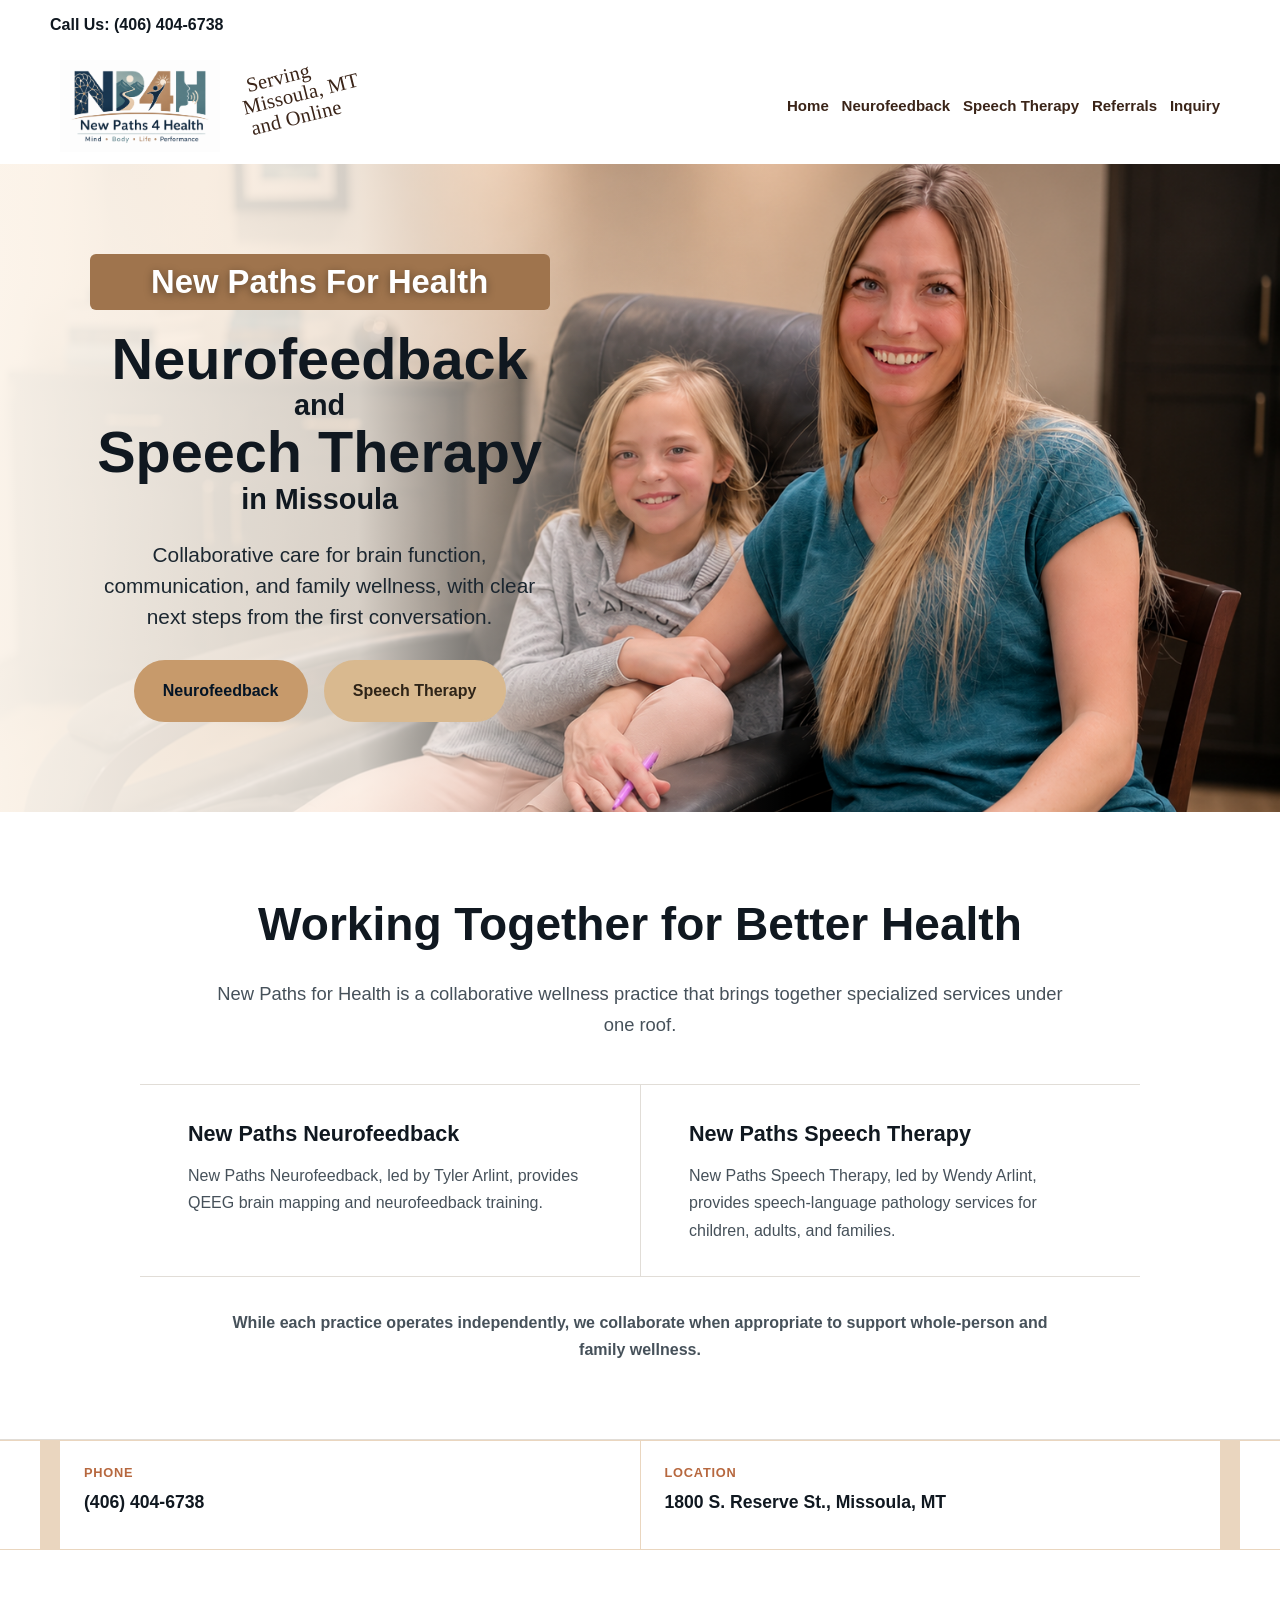
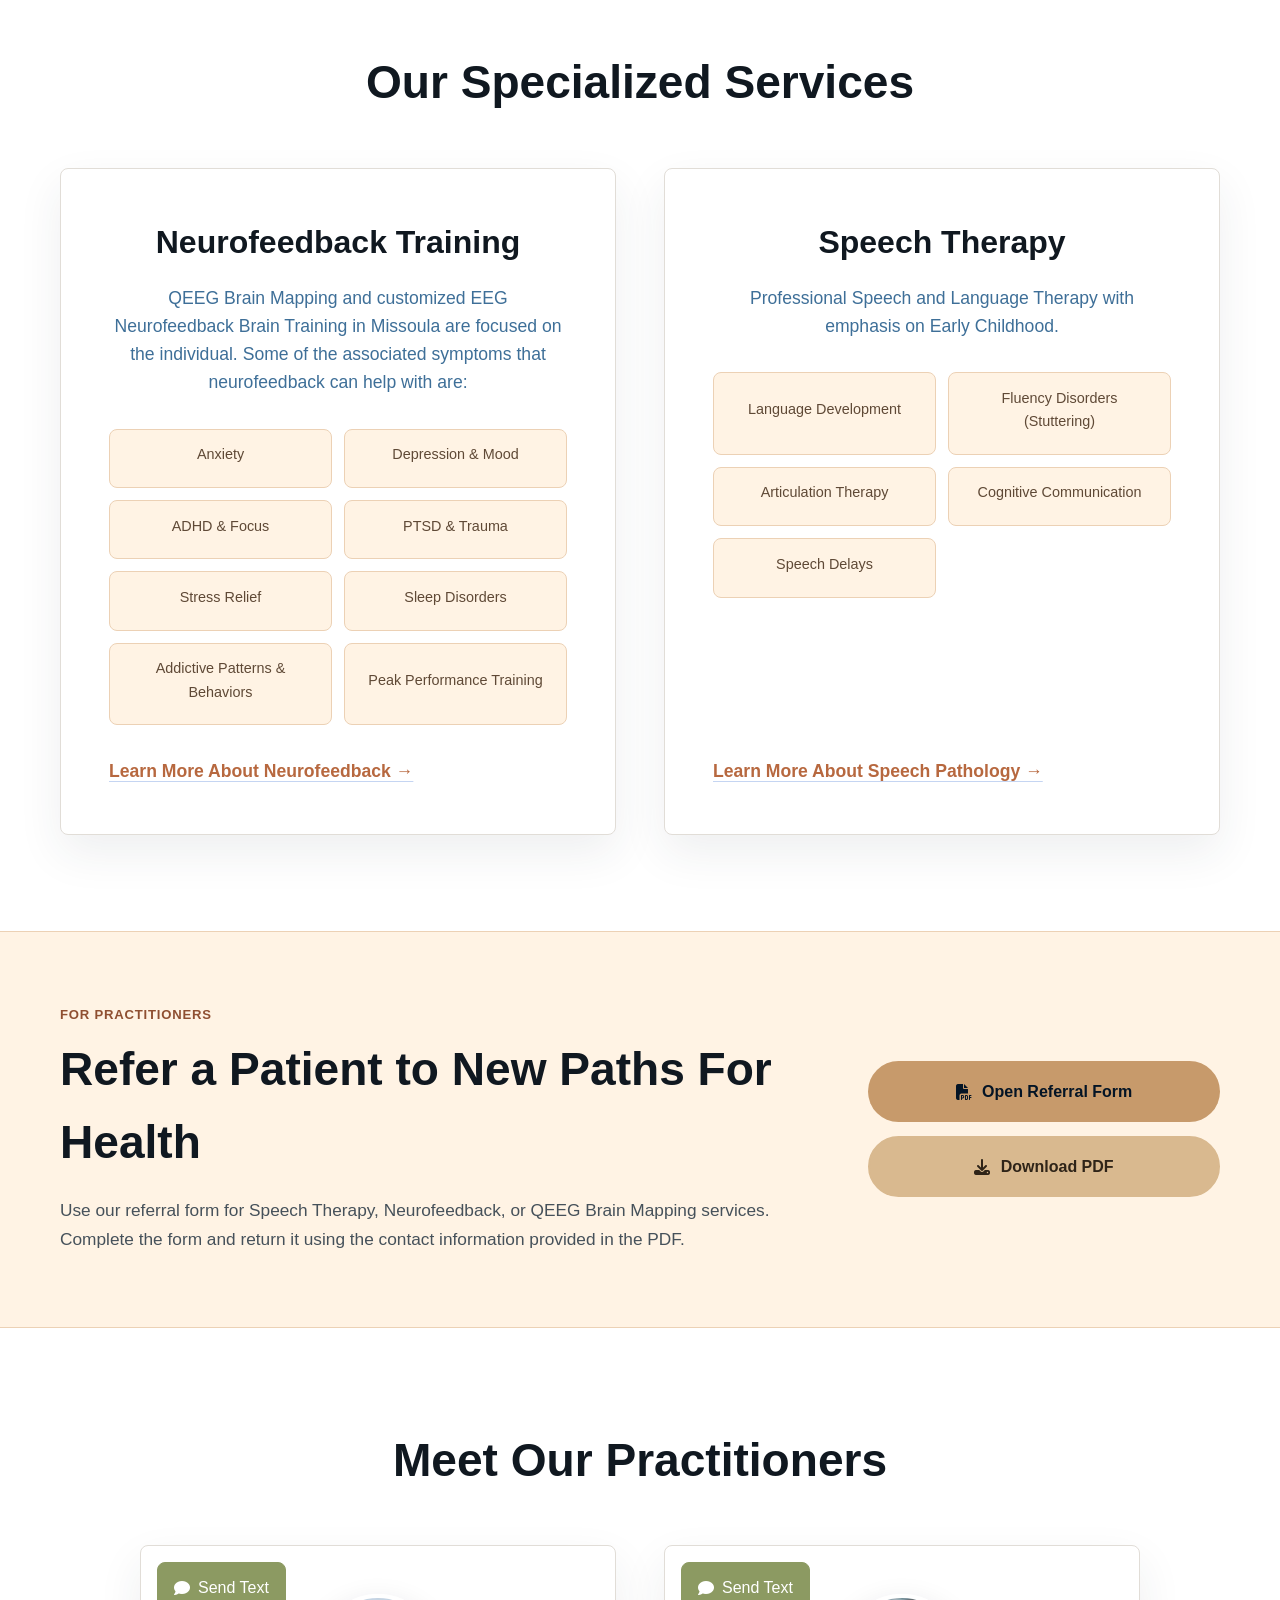
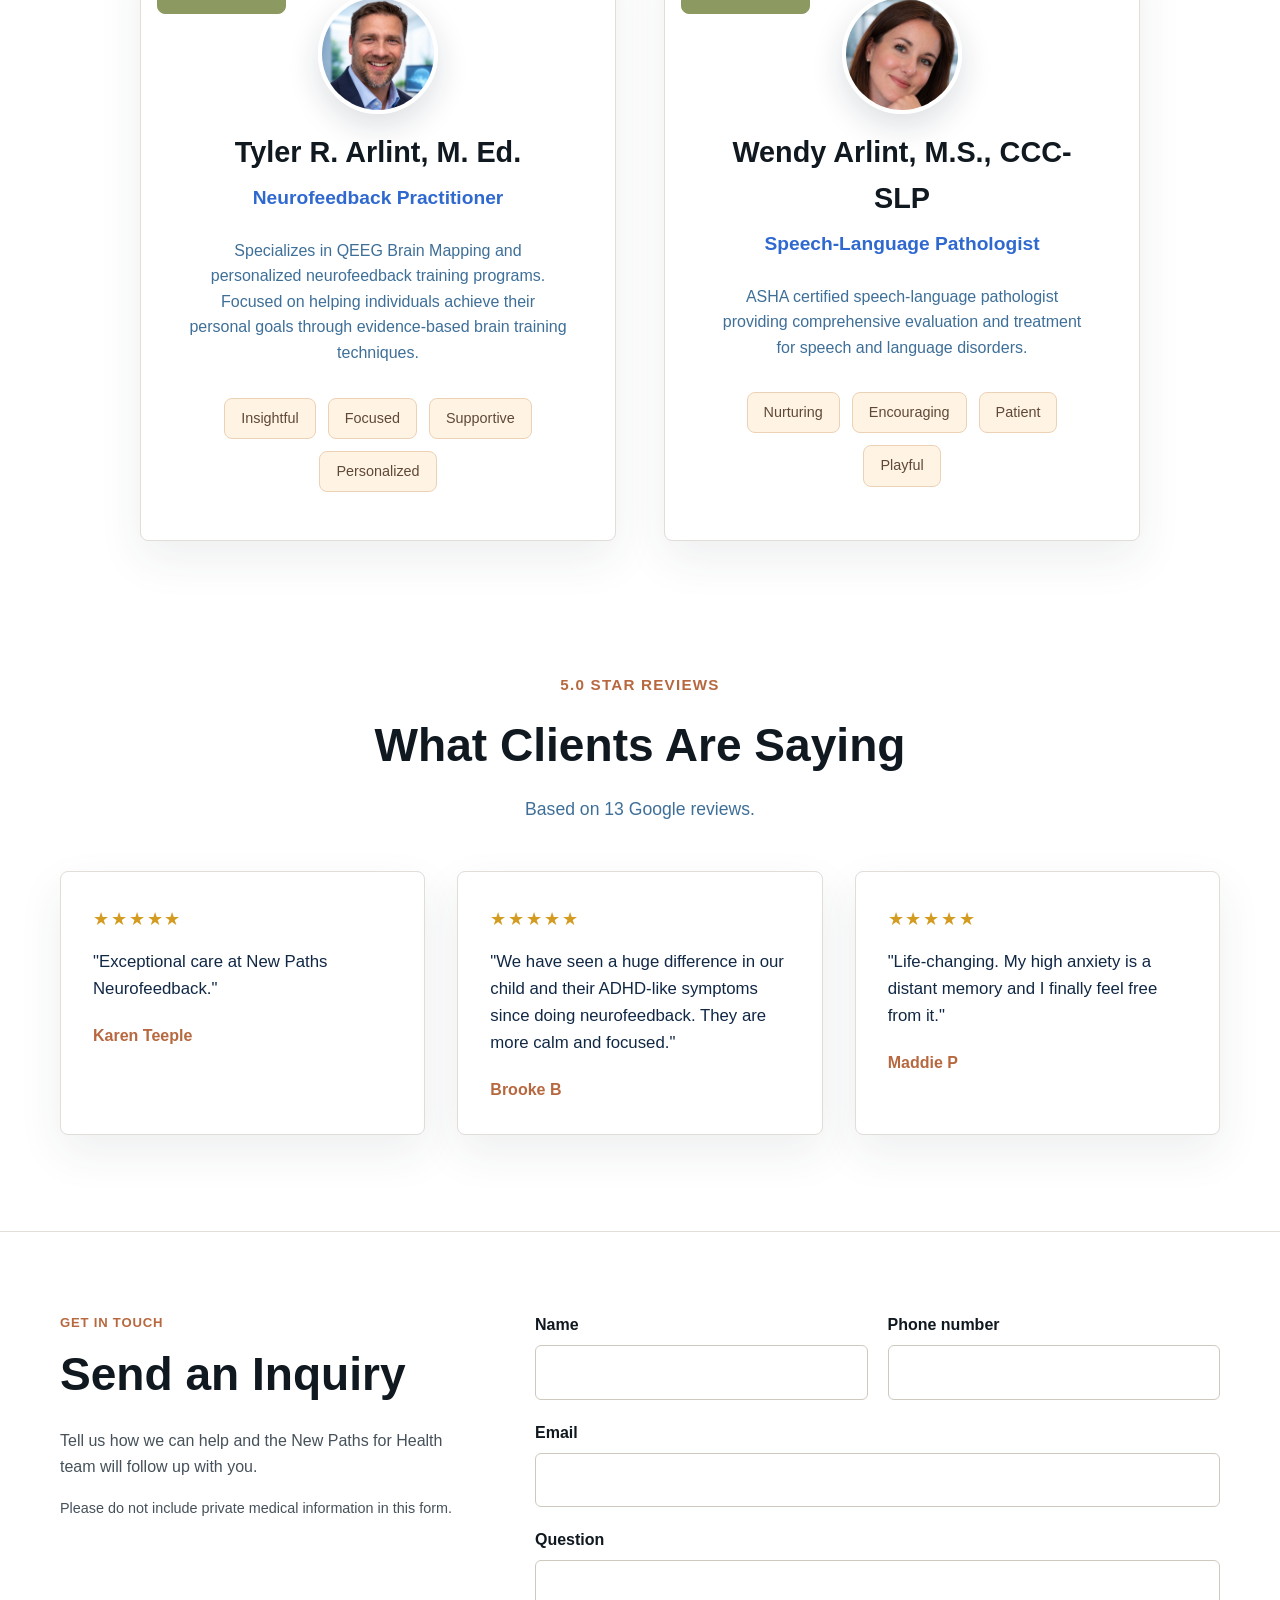
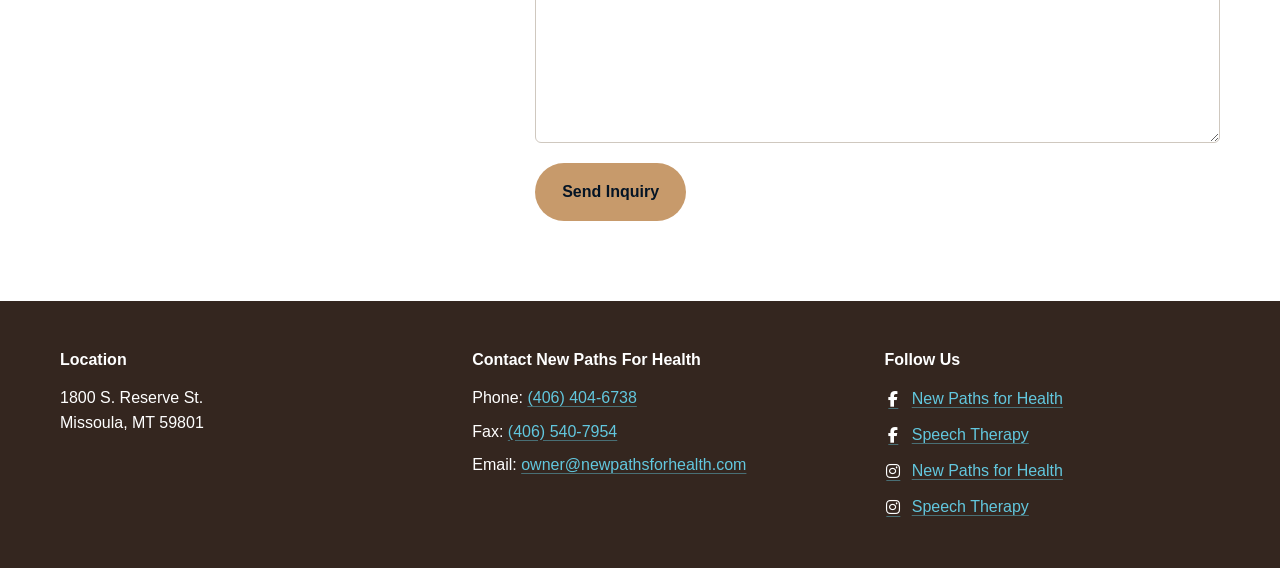
<file: index.html>
<!DOCTYPE html>
<html lang="en">
<head>
    <meta charset="UTF-8">
    <meta name="viewport" content="width=device-width, initial-scale=1.0">
    <title>New Paths for Health | Neurofeedback & Speech Therapy in Missoula, MT</title>
    <meta name="description" content="New Paths for Health is a Missoula, Montana practice offering neurofeedback, QEEG brain mapping, and speech therapy services for children, adults, and families.">
    <link rel="canonical" href="https://newpathsforhealth.com/">
    <meta property="og:title" content="New Paths for Health | Missoula Neurofeedback & Speech Therapy">
    <meta property="og:description" content="Neurofeedback, QEEG brain mapping, and speech therapy services in Missoula, Montana.">
    <meta property="og:type" content="website">
    <meta property="og:url" content="https://newpathsforhealth.com/">
    <meta property="og:image" content="https://newpathsforhealth.com/logo-main-20260424.png">
    <link rel="stylesheet" href="styles.css?v=20260626a">
    <link rel="stylesheet" href="https://cdnjs.cloudflare.com/ajax/libs/font-awesome/6.5.1/css/all.min.css">
    <script type="application/ld+json">
    {
        "@context": "https://schema.org",
        "@type": "LocalBusiness",
        "@id": "https://newpathsforhealth.com/#business",
        "name": "New Paths for Health",
        "url": "https://newpathsforhealth.com/",
        "image": "https://newpathsforhealth.com/logo-main-20260424.png",
        "telephone": "+1-406-396-9418",
        "address": {
            "@type": "PostalAddress",
            "streetAddress": "1800 S. Reserve St.",
            "addressLocality": "Missoula",
            "addressRegion": "MT",
            "postalCode": "59801",
            "addressCountry": "US"
        },
        "areaServed": "Missoula, MT",
        "department": [
            {
                "@type": "LocalBusiness",
                "name": "New Paths Neurofeedback",
                "url": "https://newpathsforhealth.com/neurofeedback/",
                "telephone": "+1-406-396-9418",
                "email": "neurofeedback@newpathsforhealth.com"
            },
            {
                "@type": "LocalBusiness",
                "name": "New Paths Speech Therapy",
                "url": "https://newpathsforhealth.com/speech/",
                "telephone": "+1-406-546-0961",
                "email": "speech@newpathsforhealth.com"
            }
        ]
    }
    </script>
</head>
<body>
    <header>
        <div class="call-us-bar"><a href="tel:+14064046738">Call Us: (406) 404-6738</a></div>
        <nav class="main-nav" aria-label="Main navigation">
            <div class="nav-container">
                <a href="https://newpathsforhealth.com/" class="logo-link" aria-label="New Paths for Health home">
                    <img src="logo-transparent.png?v=20260623b" alt="New Paths for Health" class="logo-image">
                    <span class="service-label"><span>Serving</span><span>Missoula, MT</span><span>and Online</span></span>
                </a>
                <button class="mobile-nav-toggle" type="button" aria-label="Toggle navigation menu" aria-expanded="false">
                    <i class="fas fa-bars" aria-hidden="true"></i>
                </button>
                <div class="nav-actions">
                    <a href="https://newpathsforhealth.com/" class="nav-link">Home</a>
                    <a href="https://newpathsforhealth.com/neurofeedback/" class="nav-link">Neurofeedback</a>
                    <a href="https://newpathsforhealth.com/speech/" class="nav-link">Speech Therapy</a>
                    <a href="https://newpathsforhealth.com/#referrals" class="nav-link">Referrals</a>
                    <a href="https://newpathsforhealth.com/#inquiry" class="nav-link">Inquiry</a>
                </div>
            </div>
        </nav>
    </header>
    <div class="main-content">
    <main>
        <section class="hero">
            <div class="container hero-grid">
                <div class="hero-copy">
                    <p class="hero-eyebrow brand-wordmark">New Paths For Health</p>
                    <h1><span class="hero-title-main"><a href="https://newpathsforhealth.com/neurofeedback/" class="service-text-link">Neurofeedback</a></span><span class="hero-title-small">and</span><span class="hero-title-main"><a href="https://newpathsforhealth.com/speech/" class="service-text-link">Speech Therapy</a></span><span class="hero-title-small">in Missoula</span></h1>
                    <p class="hero-lede">Collaborative care for brain function, communication, and family wellness, with clear next steps from the first conversation.</p>
                    <div class="hero-actions">
                        <a href="https://newpathsforhealth.com/neurofeedback/" class="btn btn-primary">Neurofeedback</a>
                        <a href="https://newpathsforhealth.com/speech/" class="btn btn-secondary">Speech Therapy</a>
                    </div>
                </div>
            </div>
        </section>

        <section class="practice-overview" aria-labelledby="practice-overview-title">
            <div class="container">
                <div class="practice-overview-header">
                    <h2 id="practice-overview-title">Working Together for Better Health</h2>
                    <p class="practice-overview-lede">New Paths for Health is a collaborative wellness practice that brings together specialized services under one roof.</p>
                </div>
                <div class="practice-overview-grid">
                    <div>
                        <h3><a href="https://newpathsforhealth.com/neurofeedback/">New Paths Neurofeedback</a></h3>
                        <p>New Paths Neurofeedback, led by Tyler Arlint, provides QEEG brain mapping and neurofeedback training.</p>
                    </div>
                    <div>
                        <h3><a href="https://newpathsforhealth.com/speech/">New Paths Speech Therapy</a></h3>
                        <p>New Paths Speech Therapy, led by Wendy Arlint, provides speech-language pathology services for children, adults, and families.</p>
                    </div>
                </div>
                <p class="practice-overview-close">While each practice operates independently, we collaborate when appropriate to support whole-person and family wellness.</p>
            </div>
        </section>

        <section id="contact" class="quick-contact" aria-label="Practice contact details">
            <div class="container quick-contact-grid">
                <div>
                    <span>Phone</span>
                    <a href="tel:+14064046738">(406) 404-6738</a>
                </div>
                <div>
                    <span>Location</span>
                    <p>1800 S. Reserve St., Missoula, MT</p>
                </div>
            </div>
        </section>

        <section id="services" class="services">
            <div class="container">
                <h2>Our Specialized Services</h2>
                <div class="services-grid">
                    <div class="service-category">
                        <div class="service-header">
                            <h3><a href="https://newpathsforhealth.com/neurofeedback/" class="service-text-link">Neurofeedback Training</a></h3>
                            <p class="service-description">QEEG Brain Mapping and customized EEG <a href="https://newpathsforhealth.com/neurofeedback/" class="service-text-link">Neurofeedback</a> Brain Training in Missoula are focused on the individual. Some of the associated symptoms that <a href="https://newpathsforhealth.com/neurofeedback/" class="service-text-link">neurofeedback</a> can help with are:</p>
                        </div>
                        <div class="conditions-grid">
                            <div class="condition" tabindex="0" data-summary="Anxiety is persistent worry, fear, or nervous system activation that can feel hard to settle.">Anxiety</div>
                            <div class="condition" tabindex="0" data-summary="Depression and mood concerns can affect energy, motivation, sleep, concentration, and emotional steadiness.">Depression & Mood</div>
                            <div class="condition" tabindex="0" data-summary="ADHD and focus challenges can involve attention, organization, impulsivity, and mental stamina.">ADHD & Focus</div>
                            <div class="condition" tabindex="0" data-summary="PTSD and trauma can involve lingering stress responses, sleep disruption, hypervigilance, or emotional reactivity.">PTSD & Trauma</div>
                            <div class="condition" tabindex="0" data-summary="Stress relief refers to easing mental, emotional, and physical tension from ongoing demands.">Stress Relief</div>
                            <div class="condition" tabindex="0" data-summary="Sleep disorders can affect falling asleep, staying asleep, sleep quality, or daytime alertness.">Sleep Disorders</div>
                            <div class="condition" tabindex="0" data-summary="Addictive patterns and behaviors are repetitive habits or urges that feel difficult to interrupt.">Addictive Patterns & Behaviors</div>
                            <div class="condition" tabindex="0" data-summary="Peak performance is the ability to stay attentive, composed, consistent, and ready under pressure.">Peak Performance Training</div>
                        </div>
                        <a href="https://newpathsforhealth.com/neurofeedback/" class="service-link">Learn More About Neurofeedback →</a>
                    </div>

                    <div class="service-category">
                        <div class="service-header">
                            <h3><a href="https://newpathsforhealth.com/speech/" class="service-text-link">Speech Therapy</a></h3>
                            <p class="service-description">Professional <a href="https://newpathsforhealth.com/speech/" class="service-text-link">Speech and Language Therapy</a> with emphasis on Early Childhood.</p>
                        </div>
                        <div class="conditions-grid">
                            <div class="condition" tabindex="0" data-summary="Language development is the growth of understanding, using words, forming sentences, and expressing ideas.">Language Development</div>
                            <div class="condition" tabindex="0" data-summary="Fluency disorders, including stuttering, affect the smooth flow, rhythm, or timing of speech.">Fluency Disorders (Stuttering)</div>
                            <div class="condition" tabindex="0" data-summary="Articulation refers to how clearly speech sounds are formed and combined in spoken words.">Articulation Therapy</div>
                            <div class="condition" tabindex="0" data-summary="Cognitive communication connects thinking skills like memory, attention, and organization with communication.">Cognitive Communication</div>
                            <div class="condition" tabindex="0" data-summary="Speech delays involve slower-than-expected development of spoken sounds, words, or early communication."><a href="https://newpathsforhealth.com/speech/" class="service-text-link">Speech Delays</a></div>
                        </div>
                        <a href="https://newpathsforhealth.com/speech/" class="service-link">Learn More About Speech Pathology →</a>
                    </div>
                </div>
            </div>
        </section>

        <section id="referrals" class="referrals-section">
            <div class="container referrals-layout">
                <div>
                    <p class="referrals-eyebrow">For Practitioners</p>
                    <h2>Refer a Patient to New Paths For Health</h2>
                    <p>Use our referral form for Speech Therapy, Neurofeedback, or QEEG Brain Mapping services. Complete the form and return it using the contact information provided in the PDF.</p>
                </div>
                <div class="referrals-actions" aria-label="Referral form options">
                    <a class="btn btn-primary" href="New_Paths_For_Health_Referral_Form.pdf" target="_blank" rel="noopener">
                        <i class="fas fa-file-pdf" aria-hidden="true"></i> Open Referral Form
                    </a>
                    <a class="btn btn-secondary" href="New_Paths_For_Health_Referral_Form.pdf" download>
                        <i class="fas fa-download" aria-hidden="true"></i> Download PDF
                    </a>
                </div>
            </div>
        </section>

        <section id="team" class="team-section">
            <div class="container">
                <h2>Meet Our Practitioners</h2>
                <div class="practitioners-grid">
                    <div id="tyler-arlint" class="practitioner">
                        <div class="practitioner-header">
                            <div class="practitioner-actions">
                                <a href="sms:+14063969418" class="contact-link text-link practitioner-link">
                                    <i class="fas fa-comment"></i> Send Text
                                </a>
                            </div>
                            <img src="tyler-neurofeedback.png" alt="Tyler R. Arlint" class="practitioner-photo">
                        </div>
                        <h3>Tyler R. Arlint, M. Ed.</h3>
                        <p class="title"><a href="https://newpathsforhealth.com/neurofeedback/" class="service-text-link">Neurofeedback Practitioner</a></p>
                        <p class="description">Specializes in QEEG Brain Mapping and personalized <a href="https://newpathsforhealth.com/neurofeedback/" class="service-text-link">neurofeedback</a> training programs. Focused on helping individuals achieve their personal goals through evidence-based brain training techniques.</p>
                        <div class="specialties">
                            <span class="specialty">Insightful</span>
                            <span class="specialty">Focused</span>
                            <span class="specialty">Supportive</span>
                            <span class="specialty">Personalized</span>
                        </div>
                    </div>

                    <div id="wendy-arlint" class="practitioner">
                        <div class="practitioner-header">
                            <div class="practitioner-actions">
                                <a href="sms:+14065460961" class="contact-link text-link practitioner-link">
                                    <i class="fas fa-comment"></i> Send Text
                                </a>
                            </div>
                            <img src="wendy-speech.png" alt="Wendy Arlint" class="practitioner-photo">
                        </div>
                        <h3>Wendy Arlint, M.S., CCC-SLP</h3>
                        <p class="title"><a href="https://newpathsforhealth.com/speech/" class="service-text-link">Speech-Language Pathologist</a></p>
                        <p class="description">ASHA certified <a href="https://newpathsforhealth.com/speech/" class="service-text-link">speech-language</a> pathologist providing comprehensive evaluation and treatment for <a href="https://newpathsforhealth.com/speech/" class="service-text-link">speech and language</a> disorders.</p>
                        <div class="specialties">
                            <span class="specialty">Nurturing</span>
                            <span class="specialty">Encouraging</span>
                            <span class="specialty">Patient</span>
                            <span class="specialty">Playful</span>
                        </div>
                    </div>
                </div>
            </div>
        </section>

        <section id="reviews" class="reviews-section">
            <div class="container">
                <div class="reviews-header">
                    <p class="reviews-eyebrow">5.0 Star Reviews</p>
                    <h2>What Clients Are Saying</h2>
                    <p class="reviews-summary">Based on 13 Google reviews.</p>
                </div>
                <div class="reviews-grid">
                    <article class="review-card">
                        <div class="review-stars" aria-label="5 out of 5 stars">★★★★★</div>
                        <p class="review-text">"Exceptional care at New Paths <a href="https://newpathsforhealth.com/neurofeedback/" class="service-text-link">Neurofeedback</a>."</p>
                        <p class="review-author">Karen Teeple</p>
                    </article>
                    <article class="review-card">
                        <div class="review-stars" aria-label="5 out of 5 stars">★★★★★</div>
                        <p class="review-text">"We have seen a huge difference in our child and their ADHD-like symptoms since doing <a href="https://newpathsforhealth.com/neurofeedback/" class="service-text-link">neurofeedback</a>. They are more calm and focused."</p>
                        <p class="review-author">Brooke B</p>
                    </article>
                    <article class="review-card">
                        <div class="review-stars" aria-label="5 out of 5 stars">★★★★★</div>
                        <p class="review-text">"Life-changing. My high anxiety is a distant memory and I finally feel free from it."</p>
                        <p class="review-author">Maddie P</p>
                    </article>
                </div>
            </div>
        </section>

        <section id="inquiry" class="inquiry-section">
            <div class="container inquiry-layout">
                <div class="inquiry-intro">
                    <p class="inquiry-eyebrow">Get In Touch</p>
                    <h2>Send an Inquiry</h2>
                    <p>Tell us how we can help and the New Paths for Health team will follow up with you.</p>
                    <p class="inquiry-privacy">Please do not include private medical information in this form.</p>
                </div>
                <form class="inquiry-form" action="https://formsubmit.co/owner@newpathsforhealth.com" method="POST">
                    <input type="hidden" name="_subject" value="New website inquiry">
                    <input type="hidden" name="_template" value="table">
                    <input type="hidden" name="_captcha" value="false">
                    <input type="hidden" name="_next" value="https://newpathsforhealth.com/?inquiry=sent#inquiry">
                    <input class="inquiry-honeypot" type="text" name="_honey" tabindex="-1" autocomplete="off">
                    <div class="form-field">
                        <label for="inquiry-name">Name</label>
                        <input id="inquiry-name" name="name" type="text" autocomplete="name" required>
                    </div>
                    <div class="form-field">
                        <label for="inquiry-phone">Phone number</label>
                        <input id="inquiry-phone" name="phone" type="tel" autocomplete="tel" required>
                    </div>
                    <div class="form-field form-field-wide">
                        <label for="inquiry-email">Email</label>
                        <input id="inquiry-email" name="email" type="email" autocomplete="email" required>
                    </div>
                    <div class="form-field form-field-wide">
                        <label for="inquiry-question">Question</label>
                        <textarea id="inquiry-question" name="question" rows="6" required></textarea>
                    </div>
                    <div class="form-submit form-field-wide">
                        <button class="btn btn-primary" type="submit">Send Inquiry</button>
                        <p class="inquiry-success" role="status" hidden>Thank you. Your inquiry has been sent.</p>
                    </div>
                </form>
            </div>
        </section>

    </main>

    <footer>
        <div class="container">
            <div class="footer-content">
                <div class="footer-section">
                    <h4>Location</h4>
                    <p>1800 S. Reserve St.<br>
                    Missoula, MT 59801</p>
                </div>
                <div id="footer-contact" class="footer-section">
                    <h4>Contact New Paths For Health</h4>
                    <p>Phone: <a href="tel:+14064046738">(406) 404-6738</a></p>
                    <p>Fax: <a href="tel:406-540-7954">(406) 540-7954</a></p>
                    <p>Email: <a href="mailto:owner@newpathsforhealth.com">owner@newpathsforhealth.com</a></p>
                </div>
                <div class="footer-section">
                    <h4>Follow Us</h4>
                    <div class="social-links" aria-label="Social media links">
                        <a href="https://www.facebook.com/newpathsforhealth" target="_blank" rel="noopener" aria-label="New Paths for Health on Facebook">
                            <i class="fa-brands fa-facebook-f" aria-hidden="true"></i>
                            <span>New Paths for Health</span>
                        </a>
                        <a href="https://www.facebook.com/profile.php?id=61586151999721" target="_blank" rel="noopener" aria-label="New Paths Speech Therapy on Facebook">
                            <i class="fa-brands fa-facebook-f" aria-hidden="true"></i>
                            <span>Speech Therapy</span>
                        </a>
                        <a href="https://www.instagram.com/newpathsforhealth/" target="_blank" rel="noopener" aria-label="New Paths for Health on Instagram">
                            <i class="fa-brands fa-instagram" aria-hidden="true"></i>
                            <span>New Paths for Health</span>
                        </a>
                        <a href="https://www.instagram.com/newpathsspeechtherapy/" target="_blank" rel="noopener" aria-label="New Paths Speech Therapy on Instagram">
                            <i class="fa-brands fa-instagram" aria-hidden="true"></i>
                            <span>Speech Therapy</span>
                        </a>
                    </div>
                </div>
            </div>
        </div>
    </footer>
    </div>

    <script>
        function updateCompactNav() {
            var y = window.scrollY || document.documentElement.scrollTop || document.body.scrollTop || 0;
            var isCompact = document.body.classList.contains('nav-compact');
            if (!isCompact && y > 160) {
                document.body.classList.add('nav-compact');
            } else if (isCompact && y < 6) {
                document.body.classList.remove('nav-compact');
            }
        }
        updateCompactNav();
        window.addEventListener('scroll', updateCompactNav, { passive: true });
        document.addEventListener('scroll', updateCompactNav, { passive: true });
        window.addEventListener('touchmove', updateCompactNav, { passive: true });

        document.addEventListener('DOMContentLoaded', function() {
            var menuToggle = document.querySelector('.mobile-nav-toggle');
            var dropdownTriggers = document.querySelectorAll('.nav-dropdown-trigger');
            if (menuToggle) {
                menuToggle.addEventListener('click', function() {
                    var isOpen = document.body.classList.toggle('nav-open');
                    menuToggle.setAttribute('aria-expanded', isOpen ? 'true' : 'false');
                    var icon = menuToggle.querySelector('i');
                    if (icon) {
                        icon.className = isOpen ? 'fas fa-times' : 'fas fa-bars';
                    }
                });
            }
            dropdownTriggers.forEach(function(trigger) {
                trigger.addEventListener('click', function(event) {
                    if (window.matchMedia('(max-width: 1180px)').matches) {
                        event.preventDefault();
                        var parent = trigger.closest('.nav-dropdown');
                        if (parent) {
                            parent.classList.toggle('is-open');
                        }
                    }
                });
            });

            var inquirySuccess = document.querySelector('.inquiry-success');
            if (inquirySuccess && new URLSearchParams(window.location.search).get('inquiry') === 'sent') {
                inquirySuccess.hidden = false;
            }
        });
    </script>
</body>
</html>
</file>
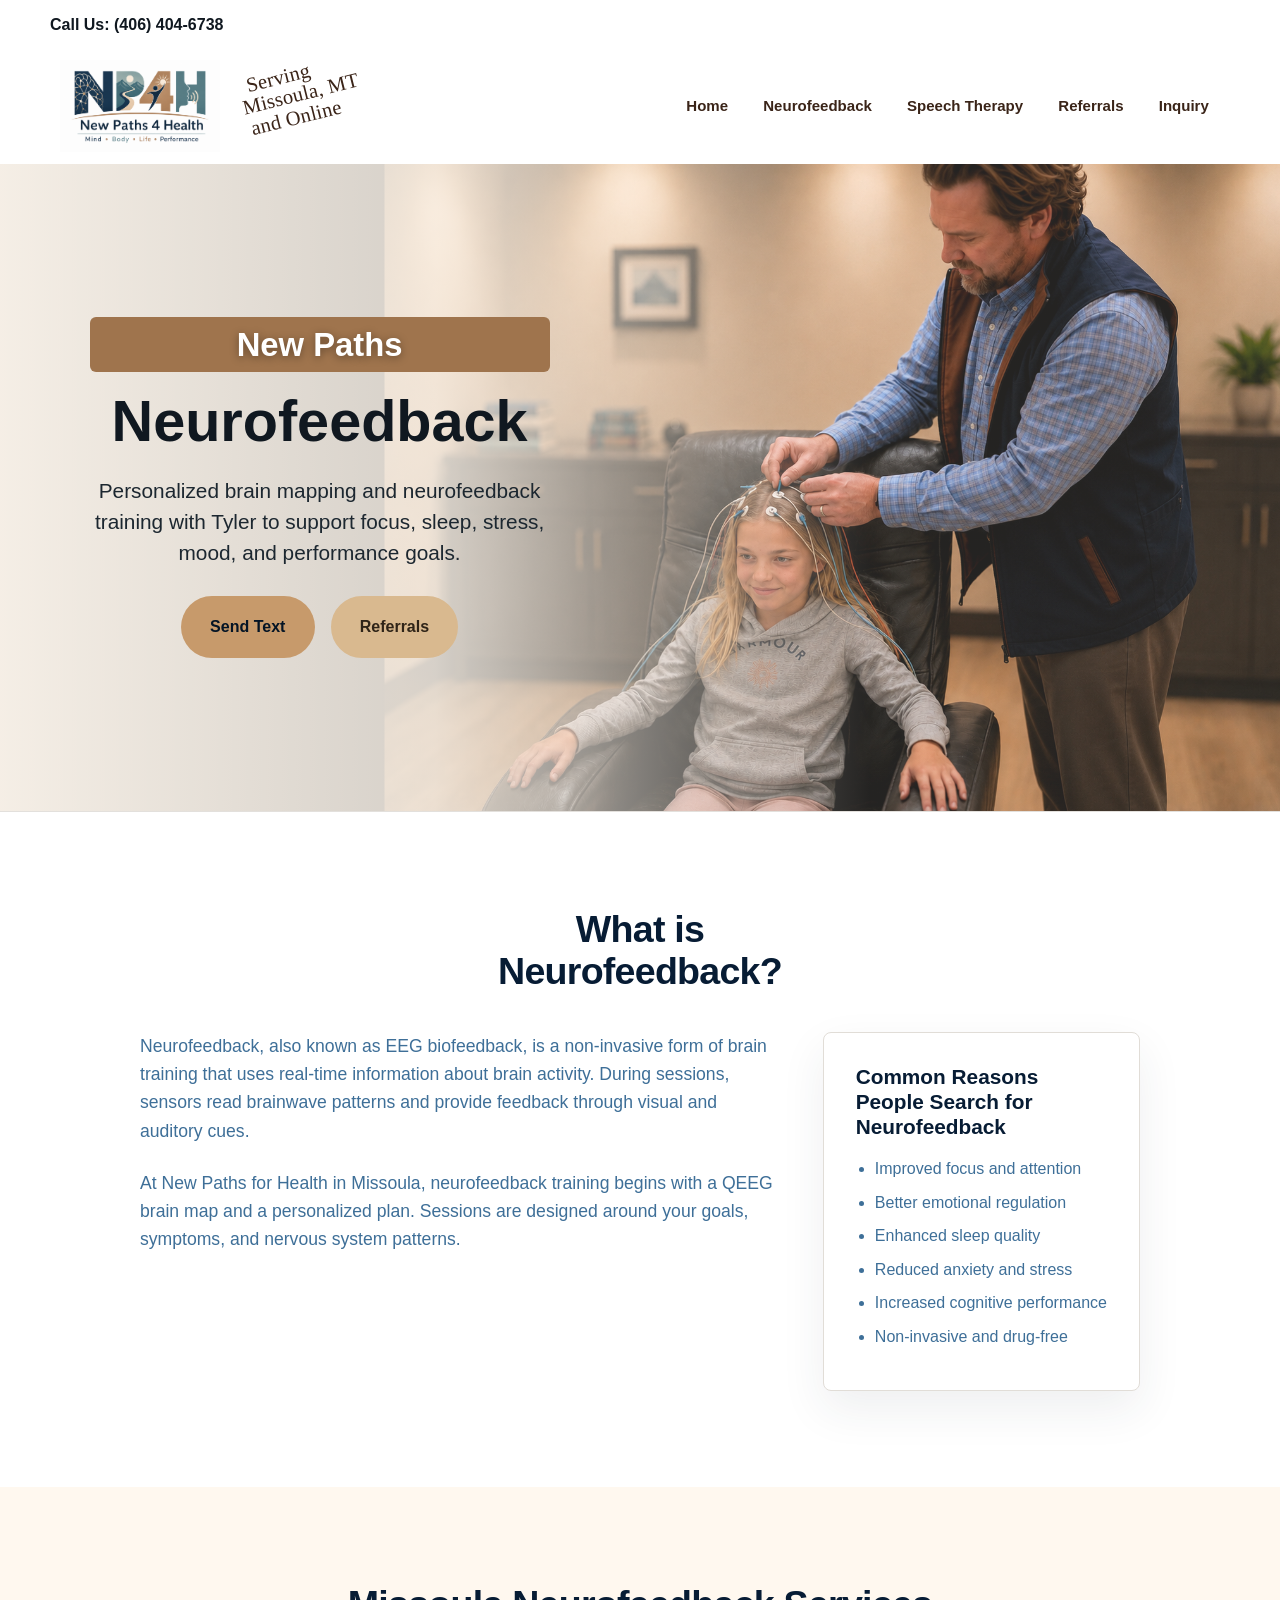
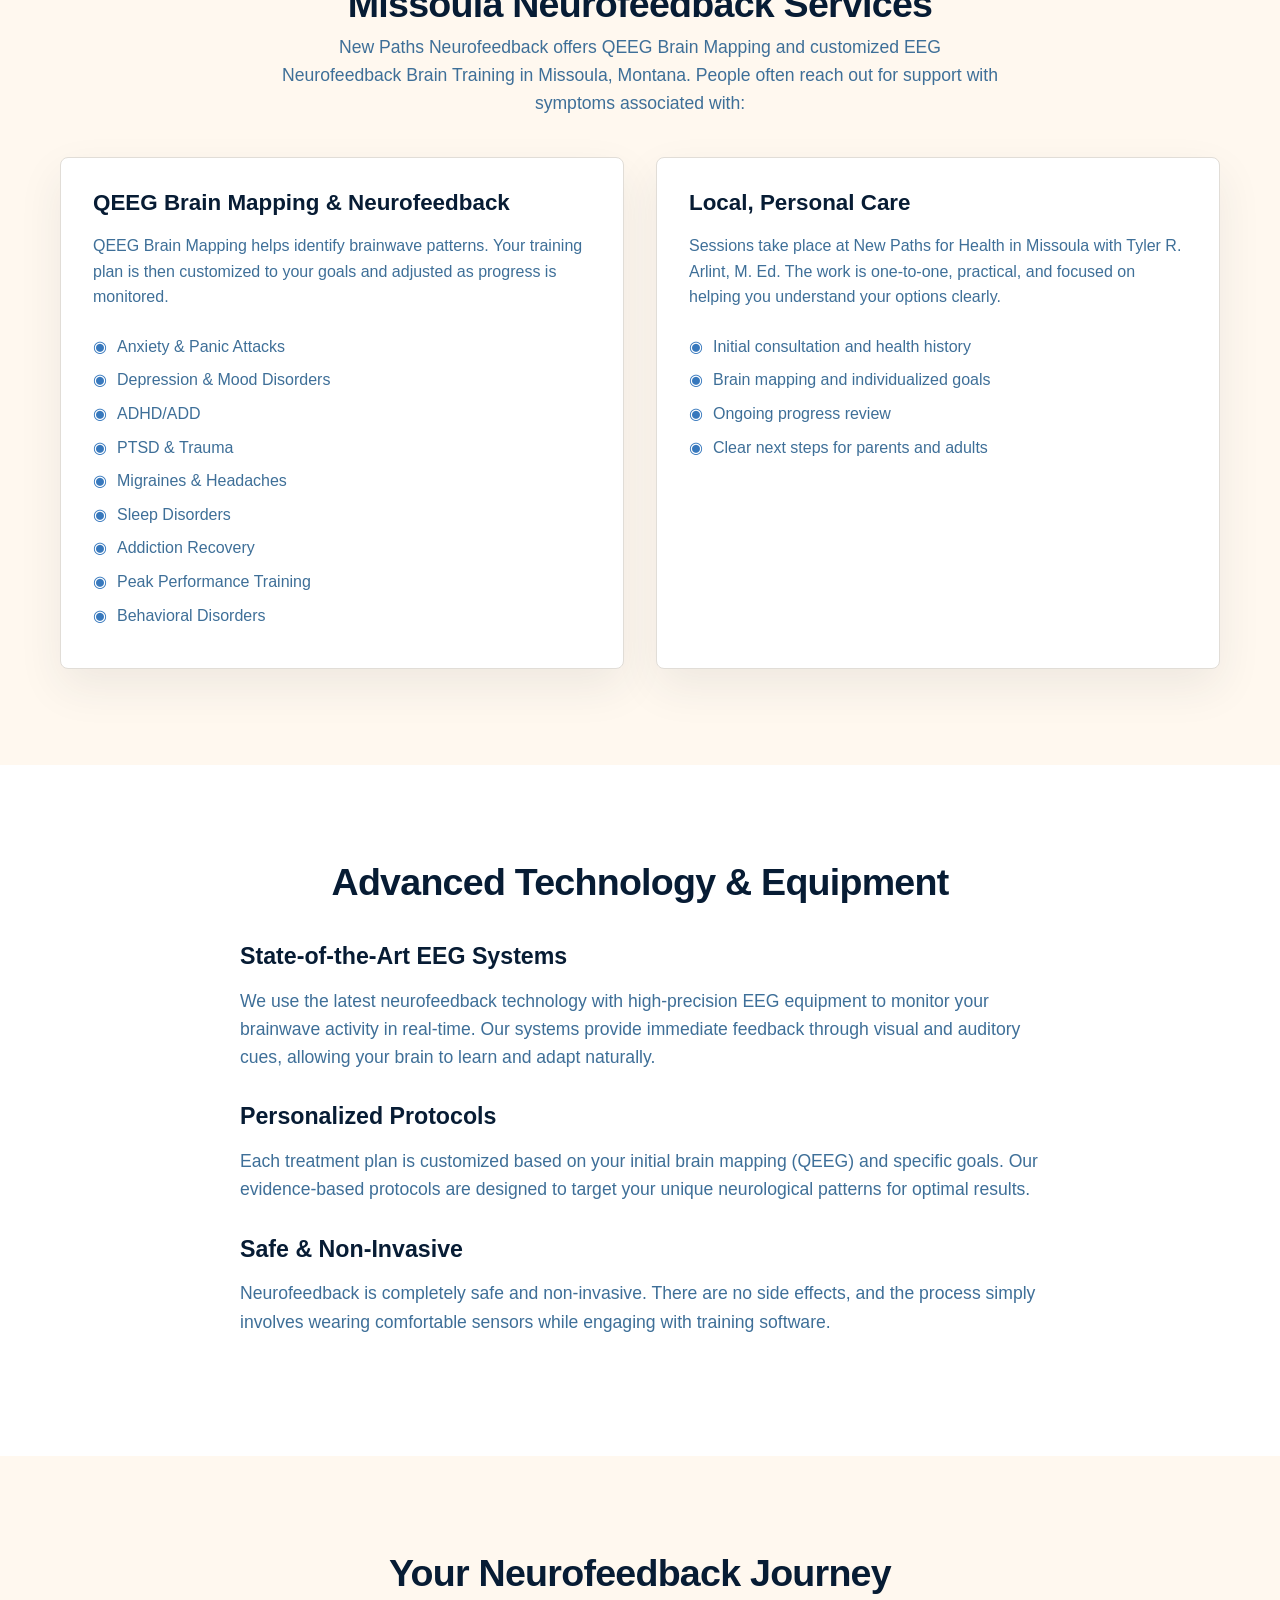
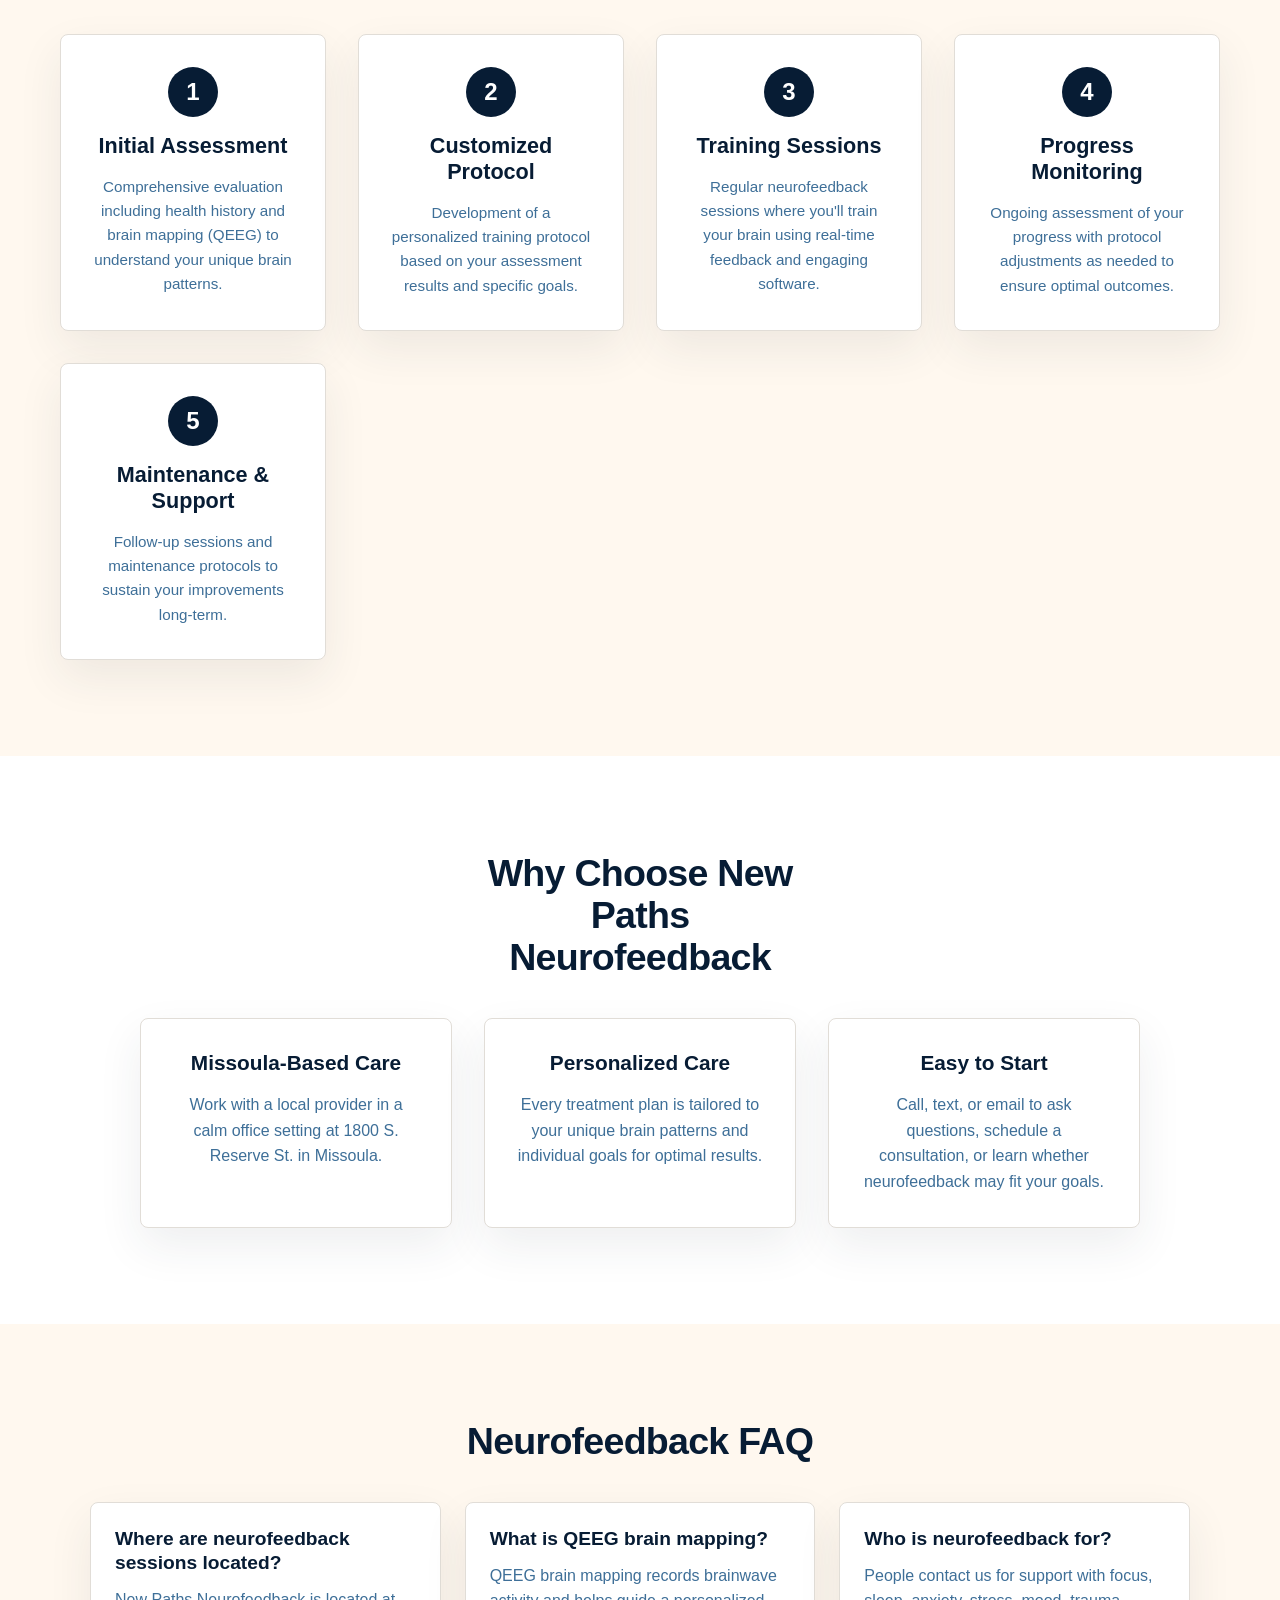
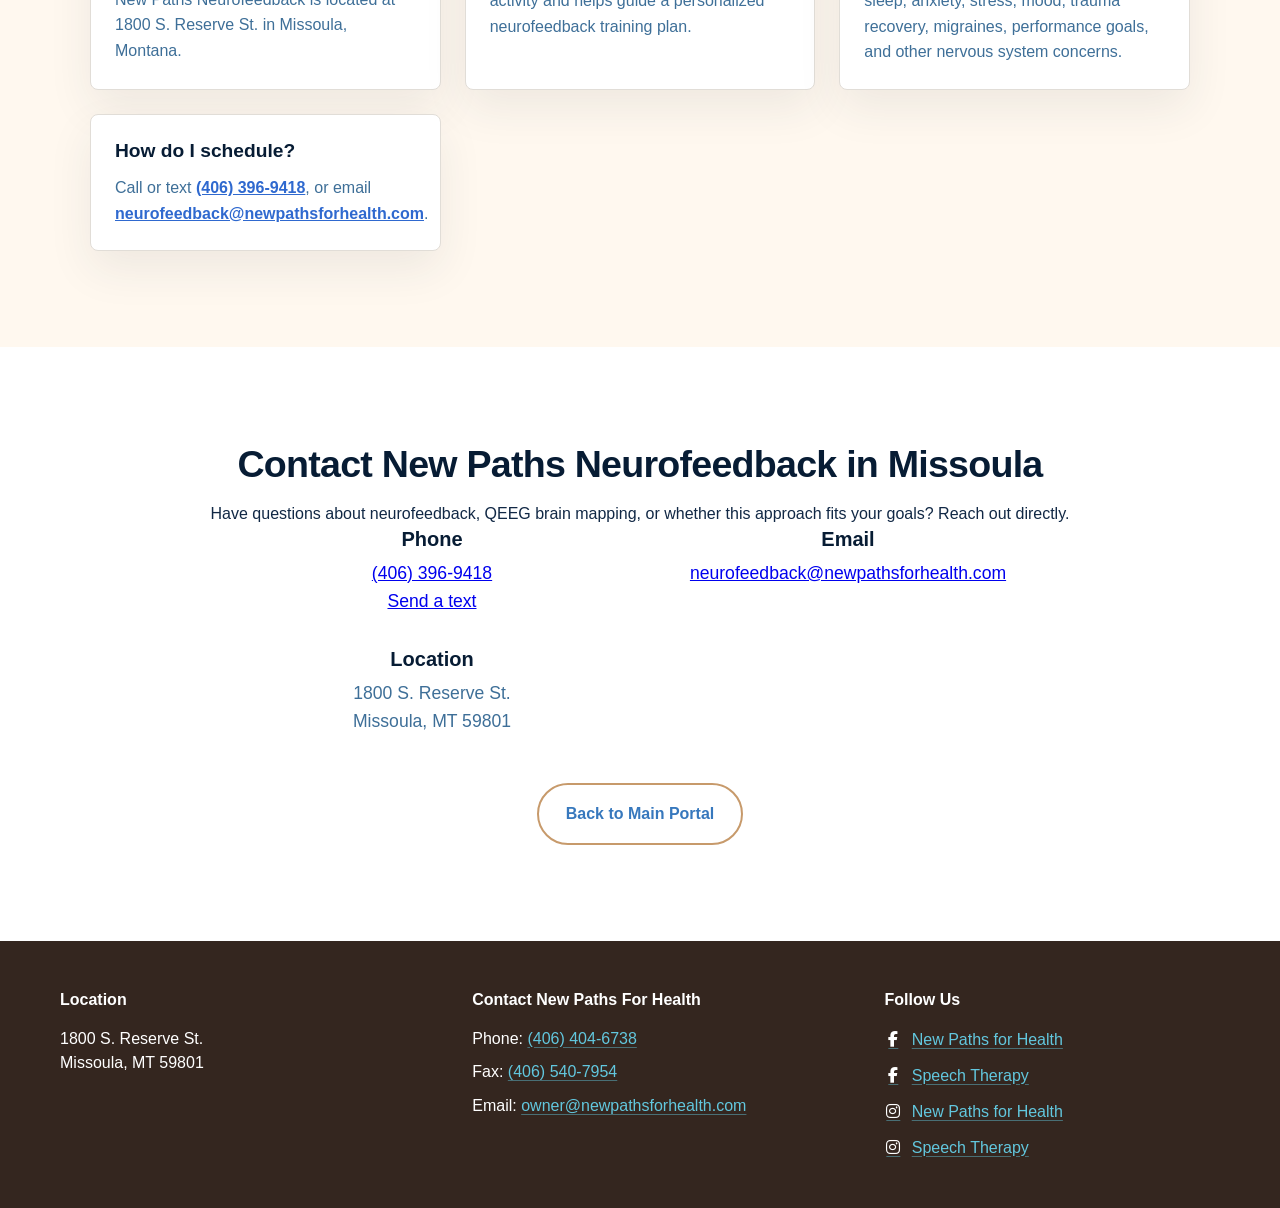
<file: neurofeedback/index.html>
<!DOCTYPE html>
<html lang="en">
<head>
    <meta charset="UTF-8">
    <meta name="viewport" content="width=device-width, initial-scale=1.0">
    <title>Neurofeedback in Missoula, MT | New Paths for Health</title>
    <meta name="description" content="New Paths for Health provides QEEG brain mapping and personalized neurofeedback training in Missoula, Montana for focus, sleep, stress, anxiety, mood, and performance goals.">
    <link rel="canonical" href="https://newpathsforhealth.com/neurofeedback/">
    <meta property="og:title" content="Neurofeedback in Missoula, MT | New Paths for Health">
    <meta property="og:description" content="QEEG brain mapping and personalized EEG neurofeedback training in Missoula, Montana.">
    <meta property="og:type" content="website">
    <meta property="og:url" content="https://newpathsforhealth.com/neurofeedback/">
    <meta property="og:image" content="https://newpathsforhealth.com/neurofeedback/logo-static.png">
    <link rel="stylesheet" href="styles.css?v=20260626a">
    <link rel="stylesheet" href="https://cdnjs.cloudflare.com/ajax/libs/font-awesome/6.5.1/css/all.min.css">
    <script type="application/ld+json">
    {
        "@context": "https://schema.org",
        "@type": "LocalBusiness",
        "@id": "https://newpathsforhealth.com/neurofeedback/#business",
        "name": "New Paths Neurofeedback",
        "url": "https://newpathsforhealth.com/neurofeedback/",
        "image": "https://newpathsforhealth.com/neurofeedback/logo-static.png",
        "telephone": "+1-406-396-9418",
        "email": "neurofeedback@newpathsforhealth.com",
        "address": {
            "@type": "PostalAddress",
            "streetAddress": "1800 S. Reserve St.",
            "addressLocality": "Missoula",
            "addressRegion": "MT",
            "postalCode": "59801",
            "addressCountry": "US"
        },
        "areaServed": [
            "Missoula, MT",
            "Western Montana"
        ],
        "priceRange": "$$",
        "openingHoursSpecification": [
            {
                "@type": "OpeningHoursSpecification",
                "dayOfWeek": ["Monday", "Tuesday", "Wednesday", "Thursday", "Friday"],
                "opens": "09:00",
                "closes": "19:00"
            },
            {
                "@type": "OpeningHoursSpecification",
                "dayOfWeek": "Saturday",
                "opens": "10:00",
                "closes": "16:00"
            }
        ],
        "hasOfferCatalog": {
            "@type": "OfferCatalog",
            "name": "Neurofeedback services",
            "itemListElement": [
                {
                    "@type": "Offer",
                    "itemOffered": {
                        "@type": "Service",
                        "name": "QEEG Brain Mapping",
                        "serviceType": "QEEG brain mapping"
                    }
                },
                {
                    "@type": "Offer",
                    "itemOffered": {
                        "@type": "Service",
                        "name": "EEG Neurofeedback Training",
                        "serviceType": "Neurofeedback training"
                    }
                }
            ]
        }
    }
    </script>
</head>
<body>
    <header>
        <div class="call-us-bar"><a href="tel:+14064046738">Call Us: (406) 404-6738</a></div>
        <nav class="main-nav" aria-label="Main navigation">
            <div class="nav-container">
                <a href="https://newpathsforhealth.com/" class="logo-link" aria-label="New Paths for Health home">
                    <img src="logo-transparent.png?v=20260623b" alt="New Paths for Health" class="logo-image">
                    <span class="service-label"><span>Serving</span><span>Missoula, MT</span><span>and Online</span></span>
                </a>
                <button class="mobile-nav-toggle" type="button" aria-label="Toggle navigation menu" aria-expanded="false">
                    <i class="fas fa-bars" aria-hidden="true"></i>
                </button>
                <div class="nav-actions">
                    <a href="https://newpathsforhealth.com/" class="nav-link">Home</a>
                    <a href="https://newpathsforhealth.com/neurofeedback/" class="nav-link">Neurofeedback</a>
                    <a href="https://newpathsforhealth.com/speech/" class="nav-link">Speech Therapy</a>
                    <a href="https://newpathsforhealth.com/#referrals" class="nav-link">Referrals</a>
                    <a href="https://newpathsforhealth.com/#inquiry" class="nav-link">Inquiry</a>
                </div>
            </div>
        </nav>
    </header>

    <main>
        <section class="hero">
            <div class="container hero-grid">
                <div class="hero-copy">
                    <p class="hero-eyebrow brand-wordmark">New Paths</p>
                    <h1><span class="hero-title-main"><a href="https://newpathsforhealth.com/neurofeedback/" class="service-text-link">Neurofeedback</a></span></h1>
                    <p class="hero-lede">Personalized brain mapping and neurofeedback training with Tyler to support focus, sleep, stress, mood, and performance goals.</p>
                    <div class="hero-actions">
                        <a href="sms:+14063969418" class="btn btn-primary">Send Text</a>
                        <a href="https://newpathsforhealth.com/#referrals" class="btn btn-secondary">Referrals</a>
                    </div>
                </div>
            </div>
        </section>

        <section id="what-is" class="what-is">
            <div class="container">
                <h2>What is Neurofeedback?</h2>
                <div class="what-is-content">
                    <div class="what-is-text">
                        <p>Neurofeedback, also known as EEG biofeedback, is a non-invasive form of brain training that uses real-time information about brain activity. During sessions, sensors read brainwave patterns and provide feedback through visual and auditory cues.</p>
                        <p>At New Paths for Health in Missoula, neurofeedback training begins with a QEEG brain map and a personalized plan. Sessions are designed around your goals, symptoms, and nervous system patterns.</p>
                    </div>
                    <div class="benefits-list">
                        <h3>Common Reasons People Search for Neurofeedback</h3>
                        <ul>
                            <li>Improved focus and attention</li>
                            <li>Better emotional regulation</li>
                            <li>Enhanced sleep quality</li>
                            <li>Reduced anxiety and stress</li>
                            <li>Increased cognitive performance</li>
                            <li>Non-invasive and drug-free</li>
                        </ul>
                    </div>
                </div>
            </div>
        </section>

        <section id="services" class="services">
            <div class="container">
                <h2>Missoula Neurofeedback Services</h2>
                <p class="services-intro">New Paths Neurofeedback offers QEEG Brain Mapping and customized EEG Neurofeedback Brain Training in Missoula, Montana. People often reach out for support with symptoms associated with:</p>
                <div class="services-grid">
                    <div class="service-card">
                        <h3>QEEG Brain Mapping &amp; Neurofeedback</h3>
                        <p>QEEG Brain Mapping helps identify brainwave patterns. Your training plan is then customized to your goals and adjusted as progress is monitored.</p>
                        <ul class="service-details">
                            <li>Anxiety &amp; Panic Attacks</li>
                            <li>Depression &amp; Mood Disorders</li>
                            <li>ADHD/ADD</li>
                            <li>PTSD &amp; Trauma</li>
                            <li>Migraines &amp; Headaches</li>
                            <li>Sleep Disorders</li>
                            <li>Addiction Recovery</li>
                            <li>Peak Performance Training</li>
                            <li>Behavioral Disorders</li>
                        </ul>
                    </div>
                    <div class="service-card">
                        <h3>Local, Personal Care</h3>
                        <p>Sessions take place at New Paths for Health in Missoula with Tyler R. Arlint, M. Ed. The work is one-to-one, practical, and focused on helping you understand your options clearly.</p>
                        <ul class="service-details">
                            <li>Initial consultation and health history</li>
                            <li>Brain mapping and individualized goals</li>
                            <li>Ongoing progress review</li>
                            <li>Clear next steps for parents and adults</li>
                        </ul>
                    </div>
                </div>
            </div>
        </section>

        <section id="technology" class="technology">
            <div class="container">
                <h2>Advanced Technology & Equipment</h2>
                <div class="tech-content">
                    <div class="tech-text">
                        <h3>State-of-the-Art EEG Systems</h3>
                        <p>We use the latest neurofeedback technology with high-precision EEG equipment to monitor your brainwave activity in real-time. Our systems provide immediate feedback through visual and auditory cues, allowing your brain to learn and adapt naturally.</p>

                        <h3>Personalized Protocols</h3>
                        <p>Each treatment plan is customized based on your initial brain mapping (QEEG) and specific goals. Our evidence-based protocols are designed to target your unique neurological patterns for optimal results.</p>

                        <h3>Safe & Non-Invasive</h3>
                        <p>Neurofeedback is completely safe and non-invasive. There are no side effects, and the process simply involves wearing comfortable sensors while engaging with training software.</p>
                    </div>
                </div>
            </div>
        </section>

        <section id="process" class="process">
            <div class="container">
                <h2>Your Neurofeedback Journey</h2>
                <div class="process-steps">
                    <div class="step">
                        <div class="step-number">1</div>
                        <h3>Initial Assessment</h3>
                        <p>Comprehensive evaluation including health history and brain mapping (QEEG) to understand your unique brain patterns.</p>
                    </div>
                    <div class="step">
                        <div class="step-number">2</div>
                        <h3>Customized Protocol</h3>
                        <p>Development of a personalized training protocol based on your assessment results and specific goals.</p>
                    </div>
                    <div class="step">
                        <div class="step-number">3</div>
                        <h3>Training Sessions</h3>
                        <p>Regular neurofeedback sessions where you'll train your brain using real-time feedback and engaging software.</p>
                    </div>
                    <div class="step">
                        <div class="step-number">4</div>
                        <h3>Progress Monitoring</h3>
                        <p>Ongoing assessment of your progress with protocol adjustments as needed to ensure optimal outcomes.</p>
                    </div>
                    <div class="step">
                        <div class="step-number">5</div>
                        <h3>Maintenance & Support</h3>
                        <p>Follow-up sessions and maintenance protocols to sustain your improvements long-term.</p>
                    </div>
                </div>
            </div>
        </section>

        <section id="about" class="about">
            <div class="container">
                <h2>Why Choose New Paths Neurofeedback</h2>
                <div class="about-content">
                    <div class="about-grid">
                        <div class="about-item">
                            <h3>Missoula-Based Care</h3>
                            <p>Work with a local provider in a calm office setting at 1800 S. Reserve St. in Missoula.</p>
                        </div>
                        <div class="about-item">
                            <h3>Personalized Care</h3>
                            <p>Every treatment plan is tailored to your unique brain patterns and individual goals for optimal results.</p>
                        </div>
                        <div class="about-item">
                            <h3>Easy to Start</h3>
                            <p>Call, text, or email to ask questions, schedule a consultation, or learn whether neurofeedback may fit your goals.</p>
                        </div>
                    </div>
                </div>
            </div>
        </section>

        <section id="faq" class="faq">
            <div class="container">
                <h2>Neurofeedback FAQ</h2>
                <div class="faq-grid">
                    <article class="faq-item">
                        <h3>Where are neurofeedback sessions located?</h3>
                        <p>New Paths Neurofeedback is located at 1800 S. Reserve St. in Missoula, Montana.</p>
                    </article>
                    <article class="faq-item">
                        <h3>What is QEEG brain mapping?</h3>
                        <p>QEEG brain mapping records brainwave activity and helps guide a personalized neurofeedback training plan.</p>
                    </article>
                    <article class="faq-item">
                        <h3>Who is neurofeedback for?</h3>
                        <p>People contact us for support with focus, sleep, anxiety, stress, mood, trauma recovery, migraines, performance goals, and other nervous system concerns.</p>
                    </article>
                    <article class="faq-item">
                        <h3>How do I schedule?</h3>
                        <p>Call or text <a href="tel:406-396-9418">(406) 396-9418</a>, or email <a href="mailto:neurofeedback@newpathsforhealth.com">neurofeedback@newpathsforhealth.com</a>.</p>
                    </article>
                </div>
            </div>
        </section>

        <section id="contact" class="contact">
            <div class="container">
                <h2>Contact New Paths Neurofeedback in Missoula</h2>
                <p>Have questions about neurofeedback, QEEG brain mapping, or whether this approach fits your goals? Reach out directly.</p>
                <div class="contact-info">
                    <div class="contact-item">
                        <h3>Phone</h3>
                        <p><a href="tel:406-396-9418">(406) 396-9418</a><br>
                        <a href="sms:+14063969418">Send a text</a></p>
                    </div>
                    <div class="contact-item">
                        <h3>Email</h3>
                        <p><a href="mailto:neurofeedback@newpathsforhealth.com">neurofeedback@newpathsforhealth.com</a></p>
                    </div>
                    <div class="contact-item">
                        <h3>Location</h3>
                        <p>1800 S. Reserve St.<br>
                        Missoula, MT 59801</p>
                    </div>
                </div>
                <a href="https://newpathsforhealth.com" class="btn btn-outline">Back to Main Portal</a>
            </div>
        </section>
    </main>

    <footer>
        <div class="container">
            <div class="footer-content">
                <div class="footer-section">
                    <h4>Location</h4>
                    <p>1800 S. Reserve St.<br>
                    Missoula, MT 59801</p>
                </div>
                <div id="footer-contact" class="footer-section">
                    <h4>Contact New Paths For Health</h4>
                    <p>Phone: <a href="tel:+14064046738">(406) 404-6738</a></p>
                    <p>Fax: <a href="tel:406-540-7954">(406) 540-7954</a></p>
                    <p>Email: <a href="mailto:owner@newpathsforhealth.com">owner@newpathsforhealth.com</a></p>
                </div>
                <div class="footer-section">
                    <h4>Follow Us</h4>
                    <div class="social-links" aria-label="Social media links">
                        <a href="https://www.facebook.com/newpathsforhealth" target="_blank" rel="noopener" aria-label="New Paths for Health on Facebook">
                            <i class="fa-brands fa-facebook-f" aria-hidden="true"></i>
                            <span>New Paths for Health</span>
                        </a>
                        <a href="https://www.facebook.com/profile.php?id=61586151999721" target="_blank" rel="noopener" aria-label="New Paths Speech Therapy on Facebook">
                            <i class="fa-brands fa-facebook-f" aria-hidden="true"></i>
                            <span>Speech Therapy</span>
                        </a>
                        <a href="https://www.instagram.com/newpathsforhealth/" target="_blank" rel="noopener" aria-label="New Paths for Health on Instagram">
                            <i class="fa-brands fa-instagram" aria-hidden="true"></i>
                            <span>New Paths for Health</span>
                        </a>
                        <a href="https://www.instagram.com/newpathsspeechtherapy/" target="_blank" rel="noopener" aria-label="New Paths Speech Therapy on Instagram">
                            <i class="fa-brands fa-instagram" aria-hidden="true"></i>
                            <span>Speech Therapy</span>
                        </a>
                    </div>
                </div>
            </div>
        </div>
    </footer>

    <script>
        // Mobile menu toggle functionality
        document.addEventListener('DOMContentLoaded', function() {
            const mobileMenuToggle = document.querySelector('.mobile-menu-toggle');
            const navLinks = document.querySelector('.nav-links');
            if (!mobileMenuToggle || !navLinks) {
                return;
            }

            mobileMenuToggle.addEventListener('click', function() {
                navLinks.classList.toggle('active');

                // Toggle hamburger/close icon
                const icon = mobileMenuToggle.querySelector('i');
                if (navLinks.classList.contains('active')) {
                    icon.classList.remove('fa-bars');
                    icon.classList.add('fa-times');
                } else {
                    icon.classList.remove('fa-times');
                    icon.classList.add('fa-bars');
                }
            });

            // Close menu when clicking on a nav link
            const navLinksItems = document.querySelectorAll('.nav-link');
            navLinksItems.forEach(link => {
                link.addEventListener('click', function() {
                    navLinks.classList.remove('active');
                    const icon = mobileMenuToggle.querySelector('i');
                    icon.classList.remove('fa-times');
                    icon.classList.add('fa-bars');
                });
            });

            // Close menu when clicking outside
            document.addEventListener('click', function(event) {
                const isClickInsideNav = navLinks.contains(event.target) || mobileMenuToggle.contains(event.target);
                if (!isClickInsideNav && navLinks.classList.contains('active')) {
                    navLinks.classList.remove('active');
                    const icon = mobileMenuToggle.querySelector('i');
                    icon.classList.remove('fa-times');
                    icon.classList.add('fa-bars');
                }
            });
        });

        function updateCompactNav() {
            var y = window.scrollY || document.documentElement.scrollTop || document.body.scrollTop || 0;
            if (y > 90) {
                document.body.classList.add('nav-compact');
            } else if (y < 18) {
                document.body.classList.remove('nav-compact');
            }
        }
        updateCompactNav();
        window.addEventListener('scroll', updateCompactNav, { passive: true });
        document.addEventListener('scroll', updateCompactNav, { passive: true });
        window.addEventListener('touchmove', updateCompactNav, { passive: true });

        document.addEventListener('DOMContentLoaded', function() {
            var menuToggle = document.querySelector('.mobile-nav-toggle');
            var dropdownTriggers = document.querySelectorAll('.nav-dropdown-trigger');
            if (menuToggle) {
                menuToggle.addEventListener('click', function() {
                    var isOpen = document.body.classList.toggle('nav-open');
                    menuToggle.setAttribute('aria-expanded', isOpen ? 'true' : 'false');
                    var icon = menuToggle.querySelector('i');
                    if (icon) {
                        icon.className = isOpen ? 'fas fa-times' : 'fas fa-bars';
                    }
                });
            }
            dropdownTriggers.forEach(function(trigger) {
                trigger.addEventListener('click', function(event) {
                    if (window.matchMedia('(max-width: 1180px)').matches) {
                        event.preventDefault();
                        var parent = trigger.closest('.nav-dropdown');
                        if (parent) {
                            parent.classList.toggle('is-open');
                        }
                    }
                });
            });
        });
    </script>
</body>
</html>
</file>
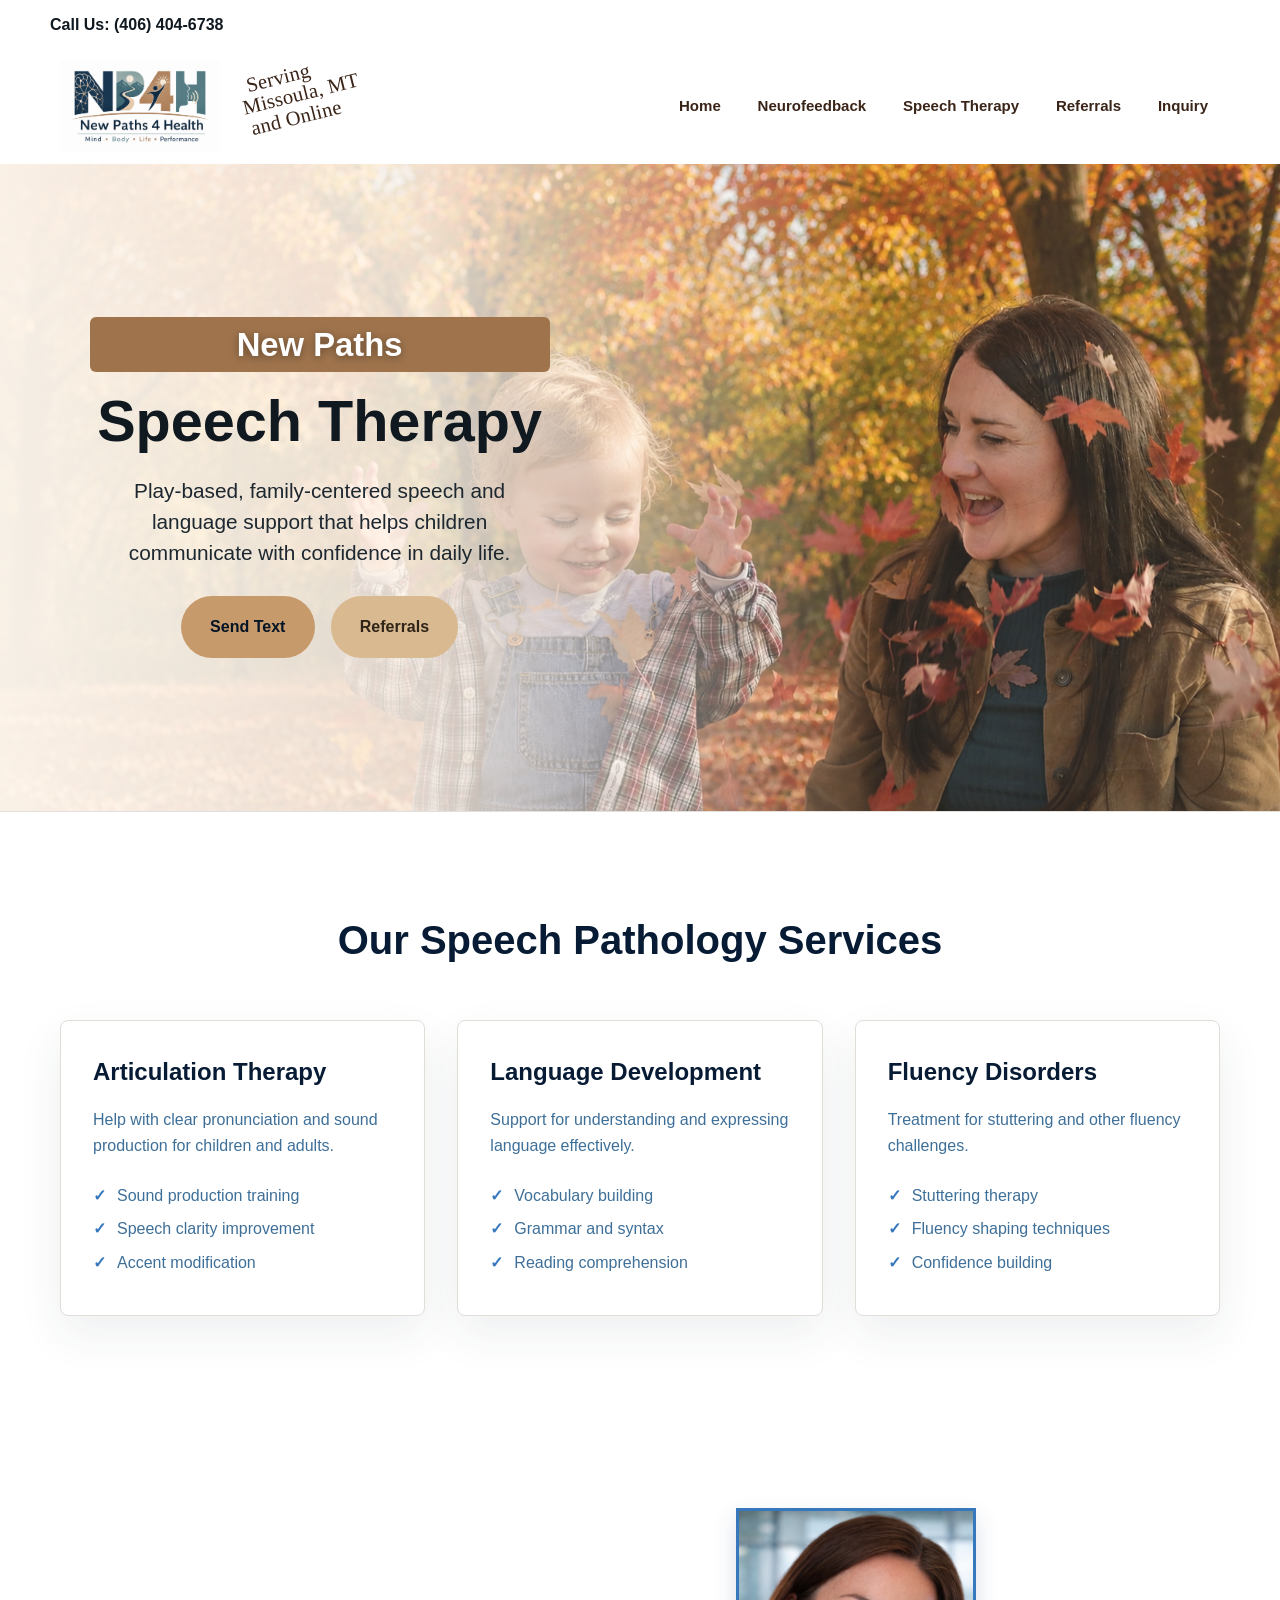
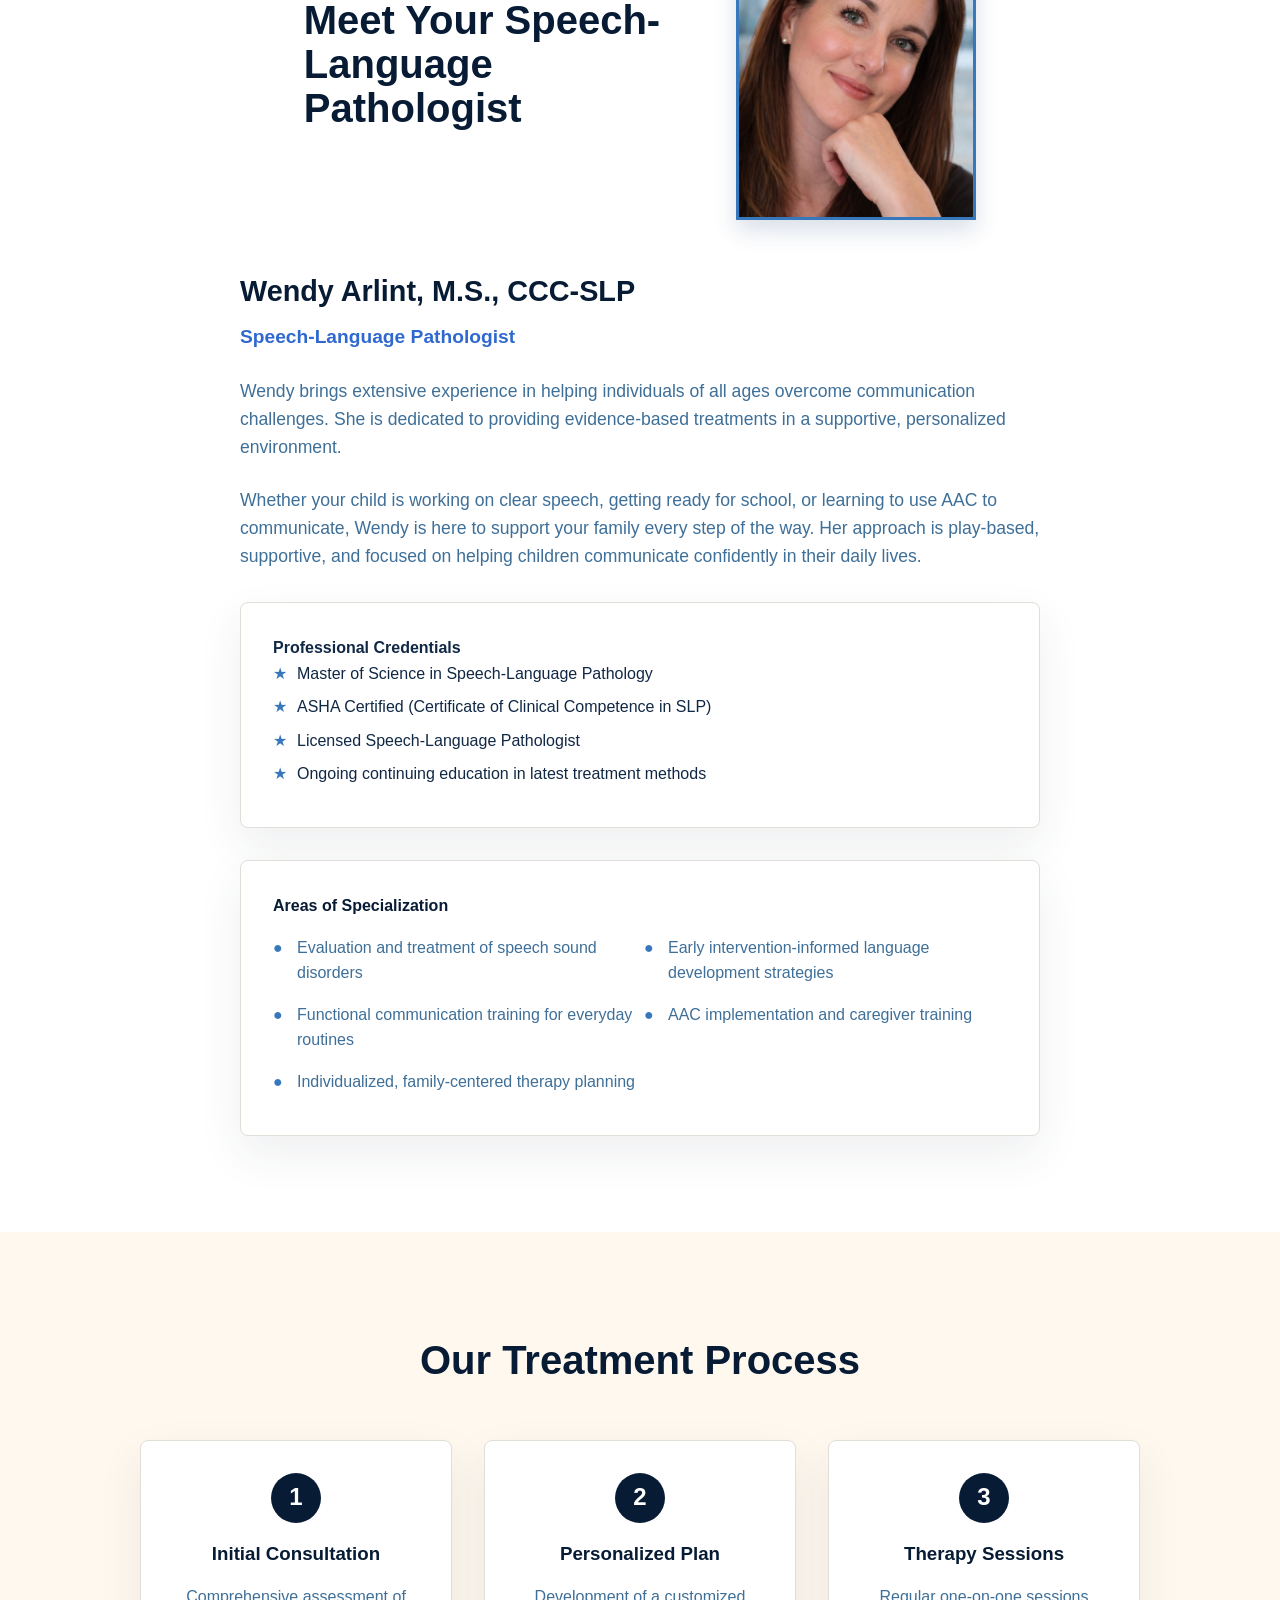
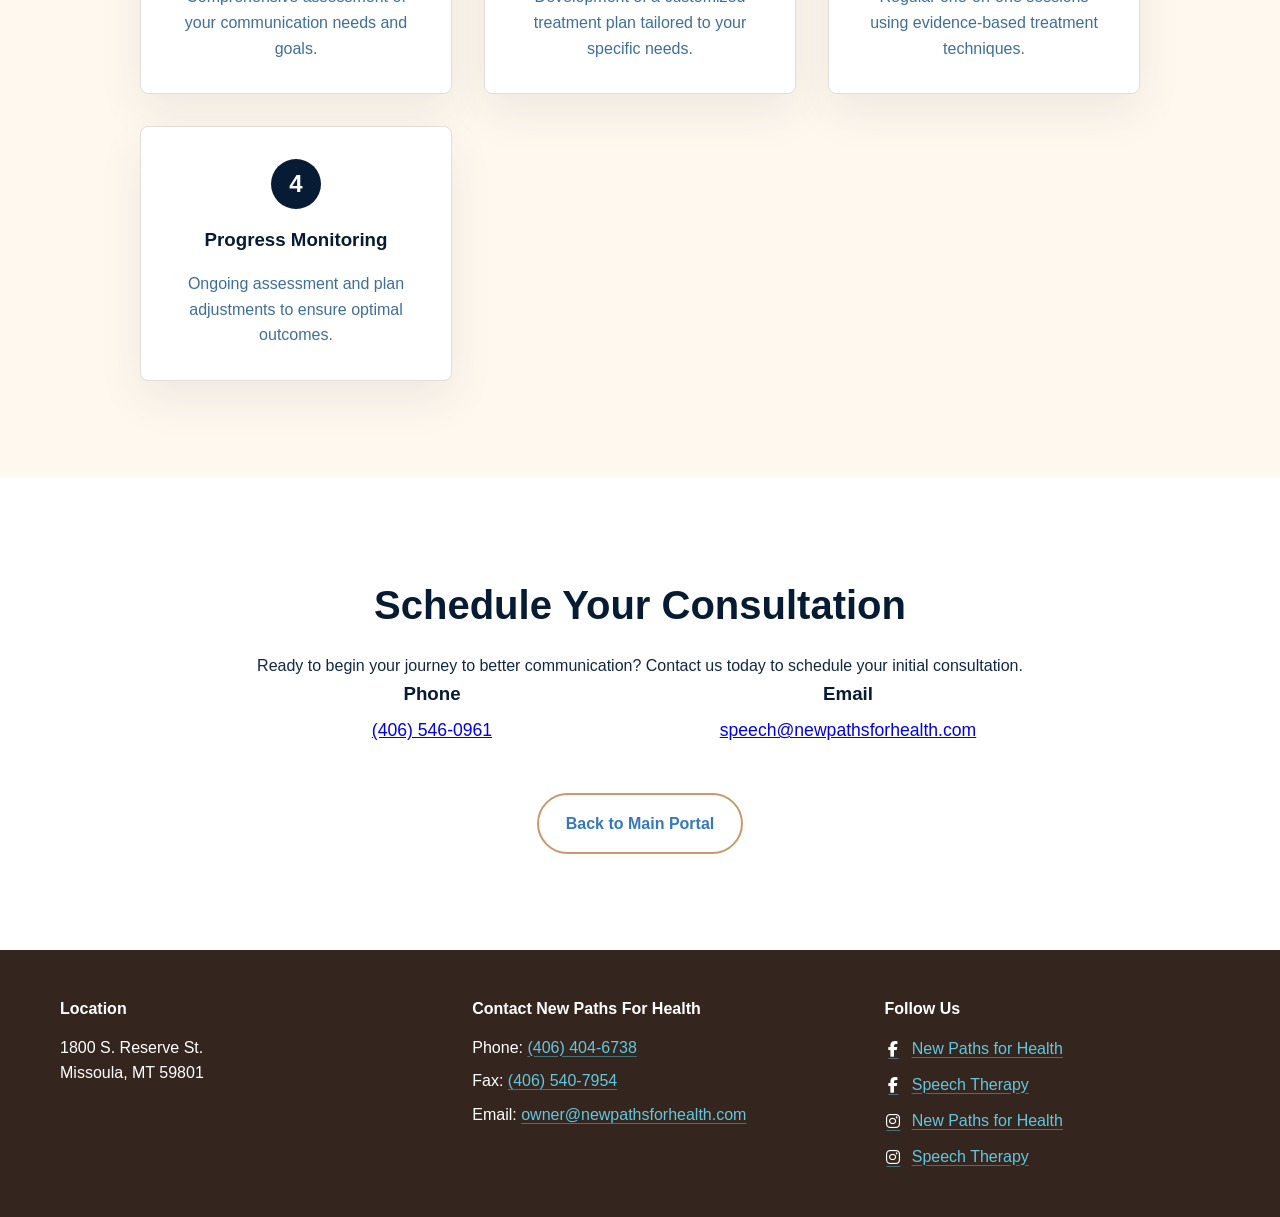
<file: speech/index.html>
<!DOCTYPE html>
<html lang="en">
<head>
    <meta charset="UTF-8">
    <meta name="viewport" content="width=device-width, initial-scale=1.0">
    <title>Speech Pathology Services - New Paths for Health</title>
    <link rel="canonical" href="https://newpathsforhealth.com/speech/">
    <link rel="stylesheet" href="styles.css?v=20260626a">
    <link rel="stylesheet" href="https://cdnjs.cloudflare.com/ajax/libs/font-awesome/6.5.1/css/all.min.css">
</head>
<body>
    <header>
        <div class="call-us-bar"><a href="tel:+14064046738">Call Us: (406) 404-6738</a></div>
        <nav class="main-nav" aria-label="Main navigation">
            <div class="nav-container">
                <a href="https://newpathsforhealth.com/" class="logo-link" aria-label="New Paths for Health home">
                    <img src="logo-transparent.png?v=20260623b" alt="New Paths for Health" class="logo-image">
                    <span class="service-label"><span>Serving</span><span>Missoula, MT</span><span>and Online</span></span>
                </a>
                <button class="mobile-nav-toggle" type="button" aria-label="Toggle navigation menu" aria-expanded="false">
                    <i class="fas fa-bars" aria-hidden="true"></i>
                </button>
                <div class="nav-actions">
                    <a href="https://newpathsforhealth.com/" class="nav-link">Home</a>
                    <a href="https://newpathsforhealth.com/neurofeedback/" class="nav-link">Neurofeedback</a>
                    <a href="https://newpathsforhealth.com/speech/" class="nav-link">Speech Therapy</a>
                    <a href="https://newpathsforhealth.com/#referrals" class="nav-link">Referrals</a>
                    <a href="https://newpathsforhealth.com/#inquiry" class="nav-link">Inquiry</a>
                </div>
            </div>
        </nav>
    </header>

    <main>
        <section class="hero">
            <div class="container hero-grid">
                <div class="hero-copy">
                    <p class="hero-eyebrow brand-wordmark">New Paths</p>
                    <h1><span class="hero-title-main"><a href="https://newpathsforhealth.com/speech/" class="service-text-link">Speech Therapy</a></span></h1>
                    <p class="hero-lede">Play-based, family-centered speech and language support that helps children communicate with confidence in daily life.</p>
                    <div class="hero-actions">
                        <a href="sms:+14065460961" class="btn btn-primary">Send Text</a>
                        <a href="https://newpathsforhealth.com/#referrals" class="btn btn-secondary">Referrals</a>
                    </div>
                </div>
            </div>
        </section>

        <section id="services" class="services">
            <div class="container">
                <h2>Our Speech Pathology Services</h2>
                <div class="services-grid">
                    <div class="service-card">
                        <h3>Articulation Therapy</h3>
                        <p>Help with clear pronunciation and sound production for children and adults.</p>
                        <ul class="service-details">
                            <li>Sound production training</li>
                            <li>Speech clarity improvement</li>
                            <li>Accent modification</li>
                        </ul>
                    </div>
                    <div class="service-card">
                        <h3>Language Development</h3>
                        <p>Support for understanding and expressing language effectively.</p>
                        <ul class="service-details">
                            <li>Vocabulary building</li>
                            <li>Grammar and syntax</li>
                            <li>Reading comprehension</li>
                        </ul>
                    </div>
                    <div class="service-card">
                        <h3>Fluency Disorders</h3>
                        <p>Treatment for stuttering and other fluency challenges.</p>
                        <ul class="service-details">
                            <li>Stuttering therapy</li>
                            <li>Fluency shaping techniques</li>
                            <li>Confidence building</li>
                        </ul>
                    </div>
                </div>
            </div>
        </section>

        <section id="about" class="about">
            <div class="container">
                <div class="about-heading">
                    <h2>Meet Your Speech-Language Pathologist</h2>
                    <img src="wendy-speech.png" alt="Wendy Arlint" class="about-photo">
                </div>
                <div class="about-content">
                    <div class="practitioner-profile">
                        <div class="practitioner-info">
                            <h3>Wendy Arlint, M.S., CCC-SLP</h3>
                            <p class="title">Speech-Language Pathologist</p>
                            <p>Wendy brings extensive experience in helping individuals of all ages overcome communication challenges. She is dedicated to providing evidence-based treatments in a supportive, personalized environment.</p>
                            <p>Whether your child is working on clear speech, getting ready for school, or learning to use AAC to communicate, Wendy is here to support your family every step of the way. Her approach is play-based, supportive, and focused on helping children communicate confidently in their daily lives.</p>

                            <div class="credentials">
                                <h4>Professional Credentials</h4>
                                <ul>
                                    <li>Master of Science in Speech-Language Pathology</li>
                                    <li>ASHA Certified (Certificate of Clinical Competence in SLP)</li>
                                    <li>Licensed Speech-Language Pathologist</li>
                                    <li>Ongoing continuing education in latest treatment methods</li>
                                </ul>
                            </div>

                            <div class="specializations">
                                <h4>Areas of Specialization</h4>
                                <ul>
                                    <li>Evaluation and treatment of speech sound disorders</li>
                                    <li>Early intervention-informed language development strategies</li>
                                    <li>Functional communication training for everyday routines</li>
                                    <li>AAC implementation and caregiver training</li>
                                    <li>Individualized, family-centered therapy planning</li>
                                </ul>
                            </div>

                        </div>
                    </div>
                </div>
            </div>
        </section>

        <section id="process" class="process">
            <div class="container">
                <h2>Our Treatment Process</h2>
                <div class="process-steps">
                    <div class="step">
                        <div class="step-number">1</div>
                        <h3>Initial Consultation</h3>
                        <p>Comprehensive assessment of your communication needs and goals.</p>
                    </div>
                    <div class="step">
                        <div class="step-number">2</div>
                        <h3>Personalized Plan</h3>
                        <p>Development of a customized treatment plan tailored to your specific needs.</p>
                    </div>
                    <div class="step">
                        <div class="step-number">3</div>
                        <h3>Therapy Sessions</h3>
                        <p>Regular one-on-one sessions using evidence-based treatment techniques.</p>
                    </div>
                    <div class="step">
                        <div class="step-number">4</div>
                        <h3>Progress Monitoring</h3>
                        <p>Ongoing assessment and plan adjustments to ensure optimal outcomes.</p>
                    </div>
                </div>
            </div>
        </section>

        <section id="contact" class="contact">
            <div class="container">
                <h2>Schedule Your Consultation</h2>
                <p>Ready to begin your journey to better communication? Contact us today to schedule your initial consultation.</p>
                <div class="contact-info">
                    <div class="contact-item">
                        <h3>Phone</h3>
                        <p><a href="tel:406-546-0961">(406) 546-0961</a></p>
                    </div>
                    <div class="contact-item">
                        <h3>Email</h3>
                        <p><a href="mailto:speech@newpathsforhealth.com">speech@newpathsforhealth.com</a></p>
                    </div>
                </div>
                <a href="https://newpathsforhealth.com" class="btn btn-outline">Back to Main Portal</a>
            </div>
        </section>
    </main>

    <footer>
        <div class="container">
            <div class="footer-content">
                <div class="footer-section">
                    <h4>Location</h4>
                    <p>1800 S. Reserve St.<br>
                    Missoula, MT 59801</p>
                </div>
                <div id="footer-contact" class="footer-section">
                    <h4>Contact New Paths For Health</h4>
                    <p>Phone: <a href="tel:+14064046738">(406) 404-6738</a></p>
                    <p>Fax: <a href="tel:406-540-7954">(406) 540-7954</a></p>
                    <p>Email: <a href="mailto:owner@newpathsforhealth.com">owner@newpathsforhealth.com</a></p>
                </div>
                <div class="footer-section">
                    <h4>Follow Us</h4>
                    <div class="social-links" aria-label="Social media links">
                        <a href="https://www.facebook.com/newpathsforhealth" target="_blank" rel="noopener" aria-label="New Paths for Health on Facebook">
                            <i class="fa-brands fa-facebook-f" aria-hidden="true"></i>
                            <span>New Paths for Health</span>
                        </a>
                        <a href="https://www.facebook.com/profile.php?id=61586151999721" target="_blank" rel="noopener" aria-label="New Paths Speech Therapy on Facebook">
                            <i class="fa-brands fa-facebook-f" aria-hidden="true"></i>
                            <span>Speech Therapy</span>
                        </a>
                        <a href="https://www.instagram.com/newpathsforhealth/" target="_blank" rel="noopener" aria-label="New Paths for Health on Instagram">
                            <i class="fa-brands fa-instagram" aria-hidden="true"></i>
                            <span>New Paths for Health</span>
                        </a>
                        <a href="https://www.instagram.com/newpathsspeechtherapy/" target="_blank" rel="noopener" aria-label="New Paths Speech Therapy on Instagram">
                            <i class="fa-brands fa-instagram" aria-hidden="true"></i>
                            <span>Speech Therapy</span>
                        </a>
                    </div>
                </div>
            </div>
        </div>
    </footer>

    <script>
        // Mobile menu toggle functionality
        document.addEventListener('DOMContentLoaded', function() {
            const mobileMenuToggle = document.querySelector('.mobile-menu-toggle');
            const navLinks = document.querySelector('.nav-links');
            if (!mobileMenuToggle || !navLinks) {
                return;
            }

            mobileMenuToggle.addEventListener('click', function() {
                navLinks.classList.toggle('active');

                // Toggle hamburger/close icon
                const icon = mobileMenuToggle.querySelector('i');
                if (navLinks.classList.contains('active')) {
                    icon.classList.remove('fa-bars');
                    icon.classList.add('fa-times');
                } else {
                    icon.classList.remove('fa-times');
                    icon.classList.add('fa-bars');
                }
            });

            // Close menu when clicking on a nav link
            const navLinksItems = document.querySelectorAll('.nav-link');
            navLinksItems.forEach(link => {
                link.addEventListener('click', function() {
                    navLinks.classList.remove('active');
                    const icon = mobileMenuToggle.querySelector('i');
                    icon.classList.remove('fa-times');
                    icon.classList.add('fa-bars');
                });
            });

            // Close menu when clicking outside
            document.addEventListener('click', function(event) {
                const isClickInsideNav = navLinks.contains(event.target) || mobileMenuToggle.contains(event.target);
                if (!isClickInsideNav && navLinks.classList.contains('active')) {
                    navLinks.classList.remove('active');
                    const icon = mobileMenuToggle.querySelector('i');
                    icon.classList.remove('fa-times');
                    icon.classList.add('fa-bars');
                }
            });
        });

        function updateCompactNav() {
            var y = window.scrollY || document.documentElement.scrollTop || document.body.scrollTop || 0;
            if (y > 90) {
                document.body.classList.add('nav-compact');
            } else if (y < 18) {
                document.body.classList.remove('nav-compact');
            }
        }
        updateCompactNav();
        window.addEventListener('scroll', updateCompactNav, { passive: true });
        document.addEventListener('scroll', updateCompactNav, { passive: true });
        window.addEventListener('touchmove', updateCompactNav, { passive: true });

        document.addEventListener('DOMContentLoaded', function() {
            var menuToggle = document.querySelector('.mobile-nav-toggle');
            var dropdownTriggers = document.querySelectorAll('.nav-dropdown-trigger');
            if (menuToggle) {
                menuToggle.addEventListener('click', function() {
                    var isOpen = document.body.classList.toggle('nav-open');
                    menuToggle.setAttribute('aria-expanded', isOpen ? 'true' : 'false');
                    var icon = menuToggle.querySelector('i');
                    if (icon) {
                        icon.className = isOpen ? 'fas fa-times' : 'fas fa-bars';
                    }
                });
            }
            dropdownTriggers.forEach(function(trigger) {
                trigger.addEventListener('click', function(event) {
                    if (window.matchMedia('(max-width: 1180px)').matches) {
                        event.preventDefault();
                        var parent = trigger.closest('.nav-dropdown');
                        if (parent) {
                            parent.classList.toggle('is-open');
                        }
                    }
                });
            });
        });
    </script>
</body>
</html>
</file>
<file: styles.css>
:root {
    --primary-color: #071c34;
    --secondary-color: #2f69cf;
    --accent-color: #62c7de;
    --text-primary: #112845;
    --text-secondary: #3e6f98;
    --background-light: #e9f3fb;
    --white: #ffffff;
    --border-light: #bdd8ee;
    --shadow: 0 12px 32px rgba(7, 28, 52, 0.14);
    --border-radius: 8px;
    --transition: all 0.3s ease;
    --dark-navy: #071c34;
    --medium-teal: #2f69cf;
    --light-teal: #62c7de;
    --very-light-blue: #e9f3fb;
    --link-color: #295aa8;
    --link-hover: #62c7de;
    --link-underline: rgba(47, 105, 207, 0.28);
}

/* Phone menu override: keep links behind the 3-bar menu on vertical screens. */
@media (max-width: 860px) {
    .mobile-nav-toggle {
        display: inline-flex;
    }

    .nav-container {
        display: grid;
        grid-template-columns: 1fr auto;
        align-items: center;
        row-gap: 0.8rem;
    }

    .nav-actions {
        grid-column: 1 / -1;
        display: none;
        width: 100%;
        padding: 0.75rem 0 0;
        border-top: 1px solid rgba(255, 255, 255, 0.14);
        flex-direction: column;
        align-items: stretch;
        gap: 0;
    }

    body.nav-open .nav-actions,
    body.nav-open.nav-compact .nav-actions {
        display: flex;
    }

    .nav-dropdown {
        padding: 0;
    }

    .nav-link,
    .nav-dropdown-trigger {
        width: 100%;
        justify-content: space-between;
        padding: 0.75rem 0.4rem;
    }

    .dropdown-menu {
        position: static;
        display: none;
        min-width: 0;
        margin: 0 0 0.4rem;
        opacity: 1;
        pointer-events: auto;
        transform: none;
        box-shadow: none;
    }

    .nav-dropdown.is-open .dropdown-menu,
    .nav-dropdown:focus-within .dropdown-menu {
        display: block;
        transform: none;
    }
}



.mobile-nav-toggle {
    display: none;
    align-items: center;
    justify-content: center;
    width: 44px;
    height: 44px;
    border: 1px solid rgba(255, 255, 255, 0.24);
    border-radius: 6px;
    background: transparent;
    color: var(--white);
    font-size: 1.25rem;
    cursor: pointer;
}

@media (max-width: 860px) {
    .mobile-nav-toggle {
        display: inline-flex;
    }

    .nav-container {
        display: grid;
        grid-template-columns: 1fr auto;
        align-items: center;
        row-gap: 0.8rem;
    }

    .logo-link {
        min-width: 0;
    }

    .nav-actions {
        grid-column: 1 / -1;
        display: none;
        width: 100%;
        padding: 0.75rem 0 0;
        border-top: 1px solid rgba(255, 255, 255, 0.14);
        flex-direction: column;
        align-items: stretch;
        gap: 0;
    }

    body.nav-open .nav-actions,
    body.nav-open.nav-compact .nav-actions {
        display: flex;
    }

    .nav-dropdown {
        padding: 0;
    }

    .nav-link,
    .nav-dropdown-trigger {
        width: 100%;
        justify-content: space-between;
        padding: 0.75rem 0.4rem;
    }

    .dropdown-menu {
        position: static;
        display: none;
        min-width: 0;
        margin: 0 0 0.4rem;
        opacity: 1;
        pointer-events: auto;
        transform: none;
        box-shadow: none;
    }

    .nav-dropdown.is-open .dropdown-menu,
    .nav-dropdown:focus-within .dropdown-menu {
        display: block;
        transform: none;
    }
}

* {
    margin: 0;
    padding: 0;
    box-sizing: border-box;
}

@import url('https://fonts.googleapis.com/css2?family=Fredoka:wght@500;600;700&family=IBM+Plex+Sans:ital,wght@0,100;0,200;0,300;0,400;0,500;0,600;0,700;1,100;1,200;1,300;1,400;1,500;1,600;1,700&family=Cormorant+Garamond:wght@400;500;600&display=swap');

body {
    font-family: 'IBM Plex Sans', -apple-system, BlinkMacSystemFont, sans-serif;
    line-height: 1.6;
    color: var(--text-primary);
    background: linear-gradient(180deg, #f8fbff 0%, #edf5fc 100%);
    overflow-x: hidden;
}

.container {
    max-width: 1200px;
    margin: 0 auto;
    padding: 0 20px;
}

header {
    background-color: rgba(255, 255, 255, 0.92);
    box-shadow: var(--shadow);
    backdrop-filter: blur(12px);
    position: fixed;
    top: 0;
    width: 100%;
    z-index: 1000;
}

.main-nav {
    padding: 1rem 0;
}

.nav-container {
    max-width: 1200px;
    margin: 0 auto;
    padding: 0 20px;
    display: flex;
    justify-content: space-between;
    align-items: center;
}

.logo {
    display: flex;
    align-items: center;
}

.logo-link {
    display: flex;
    align-items: center;
    gap: 1rem;
    text-decoration: none;
    transition: var(--transition);
    color: var(--link-color);
}

.logo-link:hover {
    color: var(--link-hover);
}

.logo-image {
    height: 80px;
    width: auto;
    display: block;
    -webkit-mask-image: linear-gradient(to right, transparent 0%, rgba(0, 0, 0, 1) 14%, rgba(0, 0, 0, 1) 86%, transparent 100%), linear-gradient(to bottom, transparent 0%, rgba(0, 0, 0, 1) 18%, rgba(0, 0, 0, 1) 82%, transparent 100%);
    -webkit-mask-composite: source-in;
    mask-image: linear-gradient(to right, transparent 0%, rgba(0, 0, 0, 1) 14%, rgba(0, 0, 0, 1) 86%, transparent 100%), linear-gradient(to bottom, transparent 0%, rgba(0, 0, 0, 1) 18%, rgba(0, 0, 0, 1) 82%, transparent 100%);
    mask-composite: intersect;
}

.logo h1 {
    color: var(--primary-color);
    font-size: 1.5rem;
    font-weight: 700;
}

.nav-links {
    display: flex;
    list-style: none;
    gap: 2rem;
}

.nav-link {
    text-decoration: none;
    color: var(--link-color);
    font-weight: 500;
    transition: var(--transition);
    position: relative;
}

.nav-link:hover {
    color: var(--link-hover);
}

.nav-link.active {
    color: var(--primary-color);
}

.nav-link.active::after {
    content: '';
    position: absolute;
    bottom: -5px;
    left: 0;
    width: 100%;
    height: 2px;
    background-color: var(--primary-color);
}

main {
    margin-top: 0;
}

.hero {
    background: linear-gradient(rgba(7, 28, 52, 0.82), rgba(24, 72, 130, 0.68), rgba(98, 199, 222, 0.38)), url('clinic.png');
    background-size: cover;
    background-position: center;
    background-repeat: no-repeat;
    color: var(--white);
    padding: 4rem 0 6rem 0;
    text-align: center;
    min-height: 100vh;
    display: flex;
    align-items: center;
    justify-content: center;
}

.hero-content {
    max-width: 1100px;
    width: 100%;
    margin: 0 auto;
    padding: 0 2rem;
    display: flex;
    flex-direction: column;
    align-items: center;
}

.clinic-logo {
    width: 100%;
    max-width: 100%;
    text-align: center;
    margin-bottom: 1rem;
}

.hero-logo {
    width: min(78vw, 600px);
    max-width: 100%;
    height: auto;
    display: block;
    margin: 0 auto;
    -webkit-mask-image: linear-gradient(to right, transparent 0%, rgba(0, 0, 0, 1) 14%, rgba(0, 0, 0, 1) 86%, transparent 100%), linear-gradient(to bottom, transparent 0%, rgba(0, 0, 0, 1) 18%, rgba(0, 0, 0, 1) 82%, transparent 100%);
    -webkit-mask-composite: source-in;
    mask-image: linear-gradient(to right, transparent 0%, rgba(0, 0, 0, 1) 14%, rgba(0, 0, 0, 1) 86%, transparent 100%), linear-gradient(to bottom, transparent 0%, rgba(0, 0, 0, 1) 18%, rgba(0, 0, 0, 1) 82%, transparent 100%);
    mask-composite: intersect;
}

.hero-welcome {
    font-size: 1.1rem;
    font-weight: 600;
    margin-bottom: 0.35rem;
    text-align: center;
    letter-spacing: 0.04em;
    text-transform: uppercase;
}

.hero-brand {
    font-size: 3.5rem;
    font-weight: 800;
    line-height: 1.1;
    text-align: center;
    margin-bottom: 0.15rem;
    white-space: nowrap;
}

.hero-subtitle {
    font-size: 1.5rem;
    margin-bottom: 1rem;
    font-family: 'Cormorant Garamond', Georgia, serif;
    font-weight: 500;
    line-height: 1.1;
    letter-spacing: 0.01em;
    font-style: italic;
    opacity: 0.9;
}

.location {
    font-size: 1.2rem;
    margin-bottom: 3rem;
    opacity: 0.8;
    font-weight: 500;
}

.contact-primary {
    display: flex;
    flex-direction: column;
    gap: 2rem;
    align-items: center;
    width: 100%;
}

.service-contact-boxes {
    display: grid;
    grid-template-columns: 1fr 1fr;
    gap: 2rem;
    max-width: 900px;
    width: 100%;
    align-items: start;
}

.service-box {
    background: linear-gradient(180deg, rgba(17, 58, 112, 0.34), rgba(98, 199, 222, 0.18));
    border: 1px solid rgba(189, 216, 238, 0.42);
    border-radius: var(--border-radius);
    padding: 2rem;
    text-align: center;
    backdrop-filter: blur(14px);
    box-shadow: 0 18px 40px rgba(7, 28, 52, 0.18);
    transition: var(--transition);
    display: flex;
    flex-direction: column;
    justify-content: flex-start;
    width: 100%;
}

.service-box:hover {
    background: linear-gradient(180deg, rgba(25, 75, 140, 0.4), rgba(98, 199, 222, 0.26));
    border-color: rgba(255, 255, 255, 0.52);
    transform: translateY(-5px);
}

.service-box h3 {
    color: var(--white);
    font-size: 1.5rem;
    margin-bottom: 1rem;
    font-weight: 600;
    line-height: 1.15;
}

.service-title-link,
.service-title-link:visited,
.service-title-link:active {
    color: var(--white) !important;
    text-decoration: none;
    text-decoration-color: var(--white);
    display: inline-block;
    border-radius: 12px;
    padding: 0.2rem 0.5rem;
    transition: color 0.25s ease, text-shadow 0.25s ease, box-shadow 0.25s ease, transform 0.15s ease;
}

.service-title-link:hover,
.service-title-link:focus-visible {
    color: var(--white) !important;
    text-decoration: underline;
    text-decoration-color: var(--white);
    text-shadow: 0 0 12px rgba(255, 255, 255, 0.9), 0 0 24px rgba(155, 202, 211, 0.85);
    box-shadow: 0 0 24px rgba(255, 255, 255, 0.18);
}

.service-title-link:active {
    color: var(--white) !important;
    text-shadow: 0 0 16px rgba(255, 255, 255, 1), 0 0 28px rgba(155, 202, 211, 0.95);
    box-shadow: 0 0 28px rgba(255, 255, 255, 0.24);
    transform: scale(0.98);
}

.service-box-prefix,
.service-box-name {
    display: block;
}

.contact-links {
    display: flex;
    flex-direction: column;
    gap: 1rem;
}

.contact-link {
    color: var(--white);
    text-decoration: none;
    font-size: 1rem;
    font-weight: 500;
    padding: 0.75rem 1rem;
    border: 1px solid rgba(189, 216, 238, 0.44);
    border-radius: var(--border-radius);
    transition: var(--transition);
    background: linear-gradient(180deg, rgba(255, 255, 255, 0.08), rgba(98, 199, 222, 0.08));
    display: flex;
    align-items: center;
    gap: 0.5rem;
}

.contact-link i {
    width: 16px;
    text-align: center;
}

.phone-link:hover {
    background-color: var(--accent-color);
    color: var(--primary-color);
    border-color: var(--accent-color);
    transform: translateY(-2px);
}

.email-link:hover {
    background-color: var(--secondary-color);
    color: var(--white);
    border-color: var(--secondary-color);
    transform: translateY(-2px);
}

.text-link:hover {
    background-color: var(--white);
    color: var(--primary-color);
    border-color: var(--white);
    transform: translateY(-2px);
}

.subdomain-link:hover {
    background-color: var(--light-teal);
    color: var(--primary-color);
    border-color: var(--light-teal);
    transform: translateY(-2px);
}

.scroll-down {
    position: absolute;
    bottom: 2rem;
    left: 50%;
    transform: translateX(-50%);
    z-index: 10;
}

.scroll-down-link {
    color: var(--white);
    font-size: 2rem;
    text-decoration: none;
    transition: var(--transition);
    display: flex;
    flex-direction: column;
    align-items: center;
    gap: 0.5rem;
    opacity: 0.8;
}

.scroll-down-link:hover {
    opacity: 1;
    transform: translateY(-3px);
}

.scroll-down-link i {
    animation: bounce 2s infinite;
}

@keyframes bounce {
    0%, 20%, 50%, 80%, 100% {
        transform: translateY(0);
    }
    40% {
        transform: translateY(-10px);
    }
    60% {
        transform: translateY(-5px);
    }
}

.email {
    font-size: 1.1rem;
    color: var(--white);
    text-decoration: none;
    opacity: 0.9;
    transition: var(--transition);
}

.email:hover {
    opacity: 1;
    text-decoration: underline;
}


.btn {
    display: inline-block;
    padding: 12px 30px;
    text-decoration: none;
    border-radius: var(--border-radius);
    font-weight: 600;
    transition: var(--transition);
    border: 2px solid transparent;
    cursor: pointer;
}

.btn-primary {
    background-color: var(--accent-color);
    color: var(--white);
}

.btn-primary:hover {
    background-color: var(--secondary-color);
    color: var(--white);
    transform: translateY(-2px);
}

.btn-secondary {
    background-color: transparent;
    color: var(--white);
    border-color: var(--white);
}

.btn-secondary:hover {
    background-color: var(--white);
    color: var(--primary-color);
}

.btn-outline {
    background-color: transparent;
    color: var(--primary-color);
    border-color: var(--primary-color);
}

.btn-outline:hover {
    background-color: var(--primary-color);
    color: var(--white);
}

.practice-intro {
    padding: 3rem 0;
    background: linear-gradient(180deg, #f8fbff 0%, #eef6ff 100%);
    border-bottom: 1px solid rgba(98, 199, 222, 0.22);
}

.hero-intro {
    width: 100%;
    padding: 0 0 3rem;
    background: transparent;
    border-bottom: 0;
}

.practice-intro p {
    max-width: 900px;
    margin: 0 auto;
    color: var(--text-primary);
    font-size: 1.35rem;
    line-height: 1.55;
    text-align: center;
    font-weight: 500;
}

.hero-intro p {
    max-width: 880px;
    padding: 1.15rem 1.35rem;
    background: linear-gradient(180deg, rgba(17, 58, 112, 0.36), rgba(98, 199, 222, 0.18));
    border: 1px solid rgba(189, 216, 238, 0.42);
    border-radius: var(--border-radius);
    box-shadow: 0 18px 40px rgba(7, 28, 52, 0.18);
    backdrop-filter: blur(14px);
    color: var(--white);
    font-family: 'Fredoka', 'IBM Plex Sans', -apple-system, BlinkMacSystemFont, sans-serif;
    font-weight: 600;
    background-clip: padding-box;
    text-shadow:
        0 1px 0 rgba(255, 255, 255, 0.3),
        0 8px 24px rgba(7, 28, 52, 0.42),
        0 0 18px rgba(98, 199, 222, 0.45);
}

.services {
    padding: 6rem 0;
    background: linear-gradient(180deg, #eef6ff 0%, #e4f0ff 100%);
}

.services h2 {
    text-align: center;
    font-size: 2.5rem;
    margin-bottom: 3rem;
    color: var(--primary-color);
}

.services-grid {
    display: grid;
    grid-template-columns: repeat(auto-fit, minmax(400px, 1fr));
    gap: 3rem;
    max-width: 1200px;
    margin: 0 auto;
}

.service-category {
    background: linear-gradient(180deg, rgba(255, 255, 255, 0.98), #eef6ff);
    border: 1px solid rgba(98, 199, 222, 0.22);
    padding: 3rem;
    border-radius: var(--border-radius);
    box-shadow: var(--shadow);
    display: flex;
    flex-direction: column;
    height: 100%;
}

.service-header {
    text-align: center;
    margin-bottom: 2rem;
}

.service-header h3 {
    color: var(--primary-color);
    font-size: 2rem;
    margin-bottom: 1rem;
}

.service-description {
    font-size: 1.1rem;
    color: var(--text-secondary);
}

.service-text-link {
    color: inherit;
    text-decoration: none;
    text-underline-offset: 0.18em;
}

.service-text-link:hover,
.service-text-link:focus-visible {
    color: inherit;
    text-decoration: underline;
}

.conditions-grid {
    display: grid;
    grid-template-columns: repeat(auto-fit, minmax(200px, 1fr));
    gap: 0.75rem;
    margin-bottom: 2rem;
}

.condition {
    background: linear-gradient(180deg, #f6fbff, #e8f4ff);
    color: var(--text-primary);
    min-height: 52px;
    padding: 0.85rem 1rem;
    border-radius: var(--border-radius);
    font-size: 0.9rem;
    text-align: center;
    border: 1px solid var(--border-light);
    transition: var(--transition);
    cursor: default;
    display: flex;
    flex-direction: column;
    justify-content: center;
    gap: 0.45rem;
    outline: none;
}

.condition::after {
    content: attr(data-summary);
    display: block;
    max-height: 0;
    overflow: hidden;
    color: #33434f;
    font-size: 0.78rem;
    font-weight: 500;
    line-height: 1.35;
    opacity: 0;
    transition: max-height 0.25s ease, opacity 0.2s ease;
}

.condition:hover,
.condition:focus-visible {
    background: #fff8ef;
    color: var(--primary-color);
    border-color: #c79a6b;
    box-shadow: 0 12px 26px rgba(52, 38, 31, 0.12);
    transform: translateY(-2px);
}

.condition:hover::after,
.condition:focus-visible::after {
    max-height: 7rem;
    opacity: 1;
}

.service-link {
    display: inline-block;
    color: var(--link-color);
    text-decoration: underline;
    text-decoration-color: var(--link-underline);
    text-underline-offset: 0.2em;
    font-weight: 600;
    font-size: 1.1rem;
    transition: var(--transition);
    margin-top: auto;
}

.service-link:hover {
    color: var(--link-hover);
    text-decoration-color: var(--link-hover);
}

.service-card {
    background: linear-gradient(180deg, rgba(255, 255, 255, 0.98), #eef6ff);
    border: 1px solid rgba(98, 199, 222, 0.22);
    padding: 2rem;
    border-radius: var(--border-radius);
    box-shadow: var(--shadow);
    text-align: center;
    transition: var(--transition);
}

.service-card:hover {
    transform: translateY(-5px);
    box-shadow: 0 18px 34px rgba(17, 58, 112, 0.18);
}

.service-card h3 {
    color: var(--primary-color);
    margin-bottom: 1rem;
    font-size: 1.5rem;
}

.service-card p {
    color: var(--text-secondary);
    margin-bottom: 1.5rem;
}

.reviews-section {
    padding: 2.25rem 0 6rem;
    background-color: var(--background-light);
}

.reviews-header {
    text-align: center;
    max-width: 700px;
    margin: 0 auto 3rem;
}

.reviews-eyebrow {
    color: var(--secondary-color);
    font-size: 0.95rem;
    font-weight: 700;
    text-transform: uppercase;
    letter-spacing: 0.08em;
    margin-bottom: 0.75rem;
}

.reviews-header h2 {
    color: var(--primary-color);
    font-size: 2.5rem;
    margin-bottom: 0.75rem;
}

.reviews-summary {
    color: var(--text-secondary);
    font-size: 1.1rem;
}

.reviews-grid {
    display: grid;
    grid-template-columns: repeat(auto-fit, minmax(260px, 1fr));
    gap: 2rem;
}

.review-card {
    background-color: var(--white);
    border-radius: var(--border-radius);
    padding: 2rem;
    box-shadow: var(--shadow);
}

.review-stars {
    color: #d39b1f;
    font-size: 1.15rem;
    letter-spacing: 0.1em;
    margin-bottom: 1rem;
}

.review-text {
    color: var(--text-primary);
    font-size: 1.05rem;
    line-height: 1.6;
    margin-bottom: 1.25rem;
}

.review-author {
    color: var(--secondary-color);
    font-weight: 700;
}

.team-section {
    padding: 6rem 0;
    background-color: var(--white);
}

.hero-team {
    width: 100%;
    padding: 0 0 2rem;
    background: transparent;
}

.team-section h2 {
    text-align: center;
    font-size: 2.5rem;
    margin-bottom: 3rem;
    color: var(--primary-color);
}

.hero-team h2 {
    color: var(--white);
    margin-bottom: 1.5rem;
    text-shadow: 0 2px 18px rgba(7, 28, 52, 0.34);
}

.practitioners-grid {
    display: grid;
    grid-template-columns: repeat(auto-fit, minmax(400px, 1fr));
    gap: 3rem;
    max-width: 1000px;
    margin: 0 auto;
}

.hero-team .practitioners-grid {
    gap: 1.5rem;
    max-width: 900px;
}

.practitioner {
    background-color: var(--background-light);
    padding: 3rem;
    border-radius: var(--border-radius);
    text-align: center;
    border: 2px solid var(--border-light);
    transition: var(--transition);
    position: relative;
}

.hero-team .practitioner {
    background: linear-gradient(180deg, rgba(255, 255, 255, 0.94), rgba(233, 243, 251, 0.9));
    border-color: rgba(255, 255, 255, 0.52);
    padding: 2rem;
    box-shadow: 0 18px 40px rgba(7, 28, 52, 0.24);
    backdrop-filter: blur(14px);
}

.hero-team .practitioner-actions {
    position: static;
    display: flex;
    justify-content: center;
    margin-bottom: 0.85rem;
}

.practitioner:hover {
    border-color: var(--accent-color);
    transform: translateY(-5px);
}

.practitioner-header {
    display: block;
    margin-bottom: 0.9rem;
}

.practitioner-photo {
    width: 120px;
    height: 120px;
    object-fit: cover;
    object-position: center top;
    border-radius: 50%;
    display: block;
    margin: 0 auto;
    border: 4px solid var(--white);
    box-shadow: var(--shadow);
}

.hero-team .practitioner-photo {
    width: 104px;
    height: 104px;
}

.practitioner h3 {
    color: var(--primary-color);
    font-size: 1.8rem;
    margin-bottom: 0.5rem;
}

.practitioner .title {
    color: var(--secondary-color);
    font-size: 1.2rem;
    font-weight: 600;
    margin-bottom: 1.5rem;
}

.practitioner .description {
    color: var(--text-secondary);
    font-size: 1rem;
    line-height: 1.6;
    margin-bottom: 2rem;
}

.specialties {
    display: flex;
    flex-wrap: wrap;
    gap: 0.75rem;
    justify-content: center;
}

.specialty {
    background-color: var(--accent-color);
    color: var(--primary-color);
    padding: 0.5rem 1rem;
    border-radius: var(--border-radius);
    font-size: 0.9rem;
    font-weight: 500;
}

.practitioner-actions {
    position: absolute;
    top: 1rem;
    left: 1rem;
    margin-top: 0;
}

.practitioner-link {
    display: inline-flex;
    align-items: center;
    justify-content: center;
    background-color: #081d31;
    border-color: #081d31;
}

.practitioner-link:hover {
    background-color: var(--primary-color);
    border-color: var(--primary-color);
}

footer {
    background-color: var(--primary-color);
    color: var(--white);
    padding: 3rem 0 1rem;
}

.footer-content {
    display: grid;
    grid-template-columns: repeat(3, minmax(0, 1fr));
    gap: 1.25rem;
}

.footer-section h3,
.footer-section h4 {
    margin-bottom: 1rem;
}

.footer-section ul {
    list-style: none;
}

.footer-section ul li {
    margin-bottom: 0.5rem;
}

.footer-section a {
    color: var(--accent-color);
    text-decoration: underline;
    text-decoration-color: rgba(155, 202, 211, 0.45);
    text-underline-offset: 0.2em;
    transition: var(--transition);
}

.footer-section a:hover {
    color: var(--white);
    text-decoration-color: var(--white);
}

@media (max-width: 768px) {
    .hero {
        padding: 2rem 0 4rem 0;
        min-height: 90vh;
    }

    .hero-brand {
        font-size: 2.5rem;
    }

    .hero-welcome {
        font-size: 1rem;
    }

    .hero-subtitle {
        font-size: 1.2rem;
    }

    .hero-logo {
        width: min(74vw, 400px);
        max-width: 100%;
        height: auto;
    }

    .phone-number {
        font-size: 1.5rem;
        padding: 0.75rem 1.5rem;
    }

    .contact-primary {
        gap: 1.5rem;
    }

    .service-contact-boxes {
        grid-template-columns: 1fr;
        gap: 1.5rem;
        max-width: 100%;
    }

    .service-box {
        padding: 1.5rem;
        min-height: auto;
    }

    .service-box h3 {
        font-size: 1.25rem;
        margin-bottom: 1rem;
    }

    .contact-link {
        font-size: 0.9rem;
        padding: 0.75rem;
    }

    .scroll-down {
        bottom: 1.5rem;
    }

    .scroll-down-link {
        font-size: 1.5rem;
    }

    .services h2,
    .team-section h2 {
        font-size: 2rem;
    }

    .practice-intro p {
        font-size: 1.1rem;
    }

    .hero-intro {
        padding-bottom: 1.5rem;
    }

    .hero-intro p {
        padding: 1rem;
    }

    .services-grid,
    .practitioners-grid {
        grid-template-columns: 1fr;
        gap: 2rem;
    }

    .service-category,
    .practitioner {
        padding: 2rem;
    }

    .hero-team {
        padding-bottom: 1.5rem;
    }

    .hero-team .practitioners-grid {
        gap: 1.25rem;
    }

    .hero-team .practitioner {
        padding: 1.5rem;
    }

    .conditions-grid {
        grid-template-columns: 1fr;
        gap: 0.5rem;
    }

    .specialties {
        gap: 0.5rem;
    }

    .practitioner-header {
        flex-direction: column;
    }

    .footer-content {
        grid-template-columns: repeat(2, 1fr);
        gap: 1.25rem;
    }
}

@media (max-width: 480px) {
    .hero-brand {
        font-size: 1.8rem;
    }

    .hero-welcome {
        font-size: 0.95rem;
    }

    .hero-subtitle {
        font-size: 1.1rem;
    }

    .service-box {
        padding: 1rem;
        min-height: auto;
    }

    .service-box h3 {
        font-size: 1.1rem;
    }

    .contact-link {
        font-size: 0.85rem;
        padding: 0.6rem;
        gap: 0.4rem;
    }

    .hero-team h2 {
        font-size: 1.8rem;
        margin-bottom: 1rem;
    }

    .hero-team .practitioner h3 {
        font-size: 1.35rem;
    }

    .hero-team .practitioner .description {
        font-size: 0.95rem;
    }

    .contact-link i {
        width: 14px;
        font-size: 0.85rem;
    }

    .scroll-down {
        bottom: 1rem;
    }

    .scroll-down-link {
        font-size: 1.2rem;
    }

    .footer-content {
        grid-template-columns: 1fr;
    }
}

/* Warm professional practice refresh */
:root {
    --pmr-brown: #b7683f;
    --pmr-dark: #34261f;
    --pmr-teal: #d88f45;
    --pmr-teal-dark: #8c9a62;
    --pmr-cream: #fff8ef;
    --np4h-sky: #8ed7e7;
    --np4h-royal: #3778bd;
    --pmr-royal: #3778bd;
}

body {
    background: var(--pmr-cream);
}

header {
    background: var(--pmr-cream);
    border-bottom: 0;
    box-shadow: none;
    position: sticky;
    top: 0;
    z-index: 1000;
}

header::before {
    content: "Call Us: (406) 404-6738";
    display: block;
    max-width: 1220px;
    margin: 0 auto;
    padding: 0.75rem 20px;
    color: #101820;
    font-weight: 600;
    max-height: 48px;
    overflow: hidden;
    transition: padding 0.2s ease, font-size 0.2s ease, max-height 0.2s ease;
}

.main-nav {
    background: #000000;
    padding: 0;
}

.nav-container {
    min-height: 116px;
    transition: min-height 0.2s ease, padding 0.2s ease;
}

.logo-image {
    height: 92px;
    filter: none;
    -webkit-mask-image: none;
    mask-image: none;
    transition: height 0.2s ease;
}

.logo-link:hover {
    opacity: 0.88;
}

.service-label {
    color: var(--white);
    border: 0;
    background: transparent;
    padding: 0;
    font-family: 'Dancing Script', "Snell Roundhand", "Apple Chancery", cursive;
    font-size: 1.28rem;
    font-weight: 400;
    letter-spacing: 0.01em;
    text-transform: none;
    white-space: normal;
    width: 150px;
    min-height: 92px;
    display: flex;
    flex-direction: column;
    align-items: center;
    justify-content: center;
    line-height: 1.05;
    transform: translate(-16px, -10px) rotate(-14deg);
    transform-origin: center;
    text-shadow: 0 1px 8px rgba(0, 0, 0, 0.35);
}

.service-label span {
    display: block;
    white-space: nowrap;
}

.service-label span:nth-child(1) {
    transform: translateX(-12px);
}

.service-label span:nth-child(2) {
    transform: translateX(6px);
}

.service-label span:nth-child(3) {
    transform: translateX(-4px);
}

.brand-wordmark {
    display: inline-block;
    color: var(--white) !important;
    font-family: 'Fredoka', 'IBM Plex Sans', -apple-system, BlinkMacSystemFont, sans-serif;
    font-weight: 800;
    letter-spacing: 0;
    text-transform: none;
    line-height: 1.05;
    text-shadow: 0 2px 8px rgba(0, 0, 0, 0.38);
}

.nav-actions {
    display: flex;
    align-items: center;
    gap: 0.8rem;
}

.nav-link {
    color: var(--white);
    text-decoration: none;
    font-weight: 700;
    font-size: 0.94rem;
    white-space: nowrap;
}

.nav-link:hover {
    color: var(--np4h-sky);
}

.nav-dropdown {
    position: relative;
    padding: 1.25rem 0;
}

.nav-dropdown-trigger {
    display: inline-flex;
    align-items: center;
    gap: 0.35rem;
}

.nav-dropdown-trigger i {
    font-size: 0.72rem;
}

.dropdown-menu {
    position: absolute;
    top: 100%;
    left: 50%;
    min-width: 230px;
    padding: 0.65rem;
    border: 1px solid rgba(217, 162, 79, 0.34);
    border-radius: var(--border-radius);
    background: rgba(47, 36, 24, 0.98);
    box-shadow: 0 18px 45px rgba(47, 36, 24, 0.28);
    opacity: 0;
    pointer-events: none;
    transform: translate(-50%, 8px);
    transition: opacity 0.2s ease, transform 0.2s ease;
    z-index: 20;
}

.dropdown-menu a {
    display: block;
    padding: 0.72rem 0.85rem;
    border-radius: 6px;
    color: var(--white);
    text-decoration: none;
    font-weight: 700;
    white-space: nowrap;
}

.dropdown-menu a:hover,
.dropdown-menu a:focus-visible {
    background: rgba(217, 162, 79, 0.18);
    color: var(--np4h-sky);
    outline: none;
}

.nav-dropdown:hover .dropdown-menu,
.nav-dropdown:focus-within .dropdown-menu {
    opacity: 1;
    pointer-events: auto;
    transform: translate(-50%, 0);
}

.nav-cta {
    min-width: 130px;
    padding: 1rem 1.4rem;
    border-radius: 999px;
    background: #8c9a62;
    color: #041425;
    text-align: center;
    text-decoration: none;
    font-weight: 800;
    transition: padding 0.2s ease, min-width 0.2s ease, background 0.2s ease, color 0.2s ease;
}

.nav-cta:hover,
.btn-primary:hover,
.btn-secondary:hover {
    background: #b7683f;
    color: var(--white);
}

body.nav-compact .nav-actions {
    display: none;
}

body.nav-compact header::before {
    max-height: 0;
    padding: 0 20px;
}

body.nav-compact .nav-container {
    min-height: auto;
    padding-top: 0.35rem;
    padding-bottom: 0.35rem;
}

body.nav-compact .logo-image {
    height: 54px;
}

body.nav-compact .service-label {
    display: none;
}

main {
    margin-top: 0;
}

.hero {
    height: auto;
    min-height: clamp(620px, 72vh, 780px);
    padding: 4rem 0;
    background:
        linear-gradient(90deg, rgba(255, 248, 239, 0.96) 0%, rgba(255, 248, 239, 0.82) 28%, rgba(255, 248, 239, 0.14) 46%, rgba(255, 248, 239, 0) 62%),
        url('hero-photo.png?v=20260616h');
    background-size: cover;
    background-position: center right;
    background-repeat: no-repeat;
    color: #101820;
    text-align: left;
    display: flex;
    align-items: center;
}

.hero-grid {
    display: grid;
    grid-template-columns: minmax(280px, 460px) minmax(0, 1fr);
    align-items: center;
    gap: 2rem;
    width: 100%;
    max-width: none;
    margin: 0;
    padding-left: clamp(36px, 7vw, 128px);
    padding-right: 20px;
}

.hero-copy {
    max-width: 620px;
    text-align: center;
    justify-self: start;
}

.hero-eyebrow {
    color: var(--pmr-brown);
    font-weight: 800;
    text-transform: uppercase;
    letter-spacing: 0.06em;
    margin-bottom: 1rem;
}

.hero-eyebrow.brand-wordmark {
    display: block;
    width: min(100%, 520px);
    margin: 0 auto 1.25rem;
    padding: 0.65rem 1rem;
    border-radius: 6px;
    background: #9f744d;
    font-size: clamp(1.35rem, 3vw, 2.05rem);
    text-align: center;
    text-transform: none;
    letter-spacing: 0;
}

footer .brand-wordmark {
    font-size: 1.45rem;
}

.hero h1 {
    color: #101820;
    font-size: clamp(2.45rem, 4.5vw, 3.9rem);
    line-height: 1.04;
    letter-spacing: 0;
    margin-bottom: 1.4rem;
}

.hero-title-main,
.hero-title-small {
    display: block;
}

.hero-title-main {
    font-size: 1em;
}

.hero-title-small {
    font-size: 0.5em;
    line-height: 1.16;
}

.hero-lede {
    color: #1c2730;
    font-size: 1.3rem;
    line-height: 1.5;
    margin-bottom: 1.25rem;
}

.hero-actions {
    display: flex;
    flex-wrap: wrap;
    gap: 1rem;
    margin-top: 1.75rem;
    justify-content: center;
}

.quick-contact {
    background: var(--white);
    border-top: 1px solid #ead6bf;
    border-bottom: 1px solid #ead6bf;
}

.quick-contact-grid {
    display: grid;
    grid-template-columns: repeat(2, minmax(0, 1fr));
    gap: 1px;
    background: #ead6bf;
}

.quick-contact-grid > div {
    min-height: 108px;
    padding: 1.35rem 1.5rem;
    background: var(--white);
}

.quick-contact span {
    display: block;
    color: var(--pmr-brown);
    font-size: 0.8rem;
    font-weight: 800;
    text-transform: uppercase;
    letter-spacing: 0.06em;
    margin-bottom: 0.3rem;
}

.quick-contact a,
.quick-contact p {
    color: #101820;
    font-size: 1.1rem;
    font-weight: 700;
    text-decoration: none;
}

.btn {
    border-radius: 999px;
    padding: 1rem 1.7rem;
}

.btn-primary {
    background: #c79a6b;
    color: #041425;
    box-shadow: none;
}

.btn-secondary {
    background: #d9b98f;
    border-color: #d9b98f;
    color: #2f2418;
}

.services,
.team-section,
.reviews-section,
.inquiry-section {
    background: var(--white);
}

.services h2,
.team-section h2,
.reviews-header h2,
.inquiry-section h2 {
    color: #101820;
    font-size: clamp(2rem, 3.6vw, 3rem);
    letter-spacing: 0;
}

.inquiry-section {
    padding: 5rem 0;
    border-top: 1px solid #e1ddd7;
    scroll-margin-top: 2rem;
}

.inquiry-layout {
    display: grid;
    grid-template-columns: minmax(240px, 0.75fr) minmax(0, 1.25fr);
    gap: clamp(2rem, 5vw, 5rem);
    align-items: start;
}

.inquiry-intro h2 {
    margin: 0.3rem 0 1rem;
}

.inquiry-intro > p:not(.inquiry-eyebrow) {
    color: #46515a;
    line-height: 1.65;
}

.inquiry-eyebrow {
    color: var(--pmr-brown);
    font-size: 0.82rem;
    font-weight: 800;
    text-transform: uppercase;
    letter-spacing: 0.06em;
}

.inquiry-privacy {
    margin-top: 1rem;
    font-size: 0.9rem;
}

.inquiry-form {
    display: grid;
    grid-template-columns: repeat(2, minmax(0, 1fr));
    gap: 1.25rem;
}

.form-field {
    display: flex;
    flex-direction: column;
    gap: 0.45rem;
}

.form-field-wide {
    grid-column: 1 / -1;
}

.form-field label {
    color: #101820;
    font-weight: 700;
}

.form-field input,
.form-field textarea {
    width: 100%;
    border: 1px solid #cfc8bf;
    border-radius: 6px;
    background: #ffffff;
    color: #101820;
    font: inherit;
    padding: 0.85rem 0.95rem;
}

.form-field textarea {
    resize: vertical;
    min-height: 150px;
}

.form-field input:focus,
.form-field textarea:focus {
    border-color: var(--pmr-brown);
    outline: 3px solid rgba(183, 104, 63, 0.18);
}

.inquiry-honeypot {
    position: absolute;
    left: -9999px;
}

.form-submit {
    display: flex;
    align-items: center;
    gap: 1rem;
}

.form-submit .btn {
    border: 0;
    cursor: pointer;
    font: inherit;
    font-weight: 800;
}

.inquiry-success {
    color: #2f6846;
    font-weight: 700;
}

.service-category,
.practitioner,
.review-card {
    background: #fff;
    border: 1px solid #e1ddd7;
    box-shadow: 0 18px 45px rgba(32, 48, 58, 0.08);
}

.service-header h3,
.practitioner h3 {
    color: #101820;
}

.condition,
.specialty {
    background: #fff3e4;
    border: 1px solid #ecd1b5;
    color: #5f4936;
}

.service-link,
.review-author,
.reviews-eyebrow {
    color: var(--pmr-brown);
}

.practitioner-link {
    background: var(--pmr-teal-dark);
    border-color: var(--pmr-teal-dark);
}

footer {
    background: var(--pmr-dark);
}

@media (max-width: 860px) {
    header::before {
        text-align: center;
    }

    .nav-container {
        min-height: auto;
        flex-direction: column;
        padding: 1rem 20px 1.25rem;
    }

    body.nav-compact .nav-container {
        padding-left: 12px;
        padding-right: 12px;
    }

    .nav-actions {
        flex-wrap: wrap;
        justify-content: center;
        gap: 0.5rem;
    }

    .nav-link {
        padding: 0.4rem 0.55rem;
    }

    .dropdown-menu {
        top: 100%;
        left: 50%;
        min-width: 210px;
        transform: translate(-50%, 8px);
    }

    .nav-dropdown:hover .dropdown-menu,
    .nav-dropdown:focus-within .dropdown-menu {
        transform: translate(-50%, 0);
    }

    .hero {
        padding: 3rem 0;
        text-align: center;
        height: auto;
        min-height: clamp(620px, 72vh, 780px);
        background:
            linear-gradient(180deg, rgba(255, 248, 239, 0.94) 0%, rgba(255, 248, 239, 0.82) 42%, rgba(255, 248, 239, 0.2) 100%),
            url('hero-photo.png?v=20260616h');
        background-size: cover;
        background-position: 62% center;
    }

    .hero-grid,
    .quick-contact-grid {
        grid-template-columns: 1fr;
    }

    .hero-grid {
        max-width: 1200px;
        margin: 0 auto;
        padding: 0 20px;
    }

    .hero-copy {
        max-width: none;
    }

    .hero-actions {
        justify-content: center;
    }

    .inquiry-layout,
    .inquiry-form {
        grid-template-columns: 1fr;
    }

    .form-field-wide {
        grid-column: auto;
    }
}

@media (max-width: 520px) {
    .logo-link {
        flex-direction: column;
        gap: 0.4rem;
    }

    .logo-image {
        height: 58px;
    }

    .service-label {
        white-space: normal;
        text-align: center;
    }

    .hero h1 {
        font-size: 2.35rem;
    }

    .hero-lede {
        font-size: 1.08rem;
    }

    .hero-actions .btn {
        width: 100%;
        text-align: center;
    }
}

/* Compact menu keeps the full navigation tidy on tablets and smaller laptops. */
@media (max-width: 1180px) {
    .mobile-nav-toggle {
        display: inline-flex;
    }

    .nav-container {
        display: grid;
        grid-template-columns: 1fr auto;
        align-items: center;
        row-gap: 0.8rem;
    }

    .nav-actions {
        grid-column: 1 / -1;
        display: none;
        width: 100%;
        padding: 0.75rem 0 0;
        border-top: 1px solid rgba(255, 255, 255, 0.14);
        flex-direction: column;
        align-items: stretch;
        gap: 0;
    }

    body.nav-open .nav-actions,
    body.nav-open.nav-compact .nav-actions {
        display: flex;
    }

    .nav-dropdown {
        padding: 0;
    }

    .nav-link,
    .nav-dropdown-trigger {
        width: 100%;
        justify-content: space-between;
        padding: 0.75rem 0.4rem;
    }

    .dropdown-menu {
        position: static;
        display: none;
        min-width: 0;
        margin: 0 0 0.4rem;
        opacity: 1;
        pointer-events: auto;
        transform: none;
        box-shadow: none;
    }

    .nav-dropdown.is-open .dropdown-menu,
    .nav-dropdown:focus-within .dropdown-menu {
        display: block;
        transform: none;
    }
}

/* Shared footer used across the portal and both service sites. */
footer {
    background: #34261f;
    color: #ffffff;
    padding: 3rem 0;
}

.footer-content {
    display: grid;
    grid-template-columns: repeat(3, minmax(0, 1fr));
    gap: 2.5rem clamp(2rem, 6vw, 5rem);
}

.footer-section {
    min-width: 0;
}

.footer-section h4 {
    margin: 0 0 1rem;
    color: #ffffff;
    font-size: 1rem;
    line-height: 1.35;
}

.footer-section p {
    margin: 0 0 0.55rem;
    color: #ffffff;
    line-height: 1.55;
}

.footer-section a {
    color: #62c7de;
    text-decoration: underline;
    text-decoration-color: rgba(98, 199, 222, 0.45);
    text-underline-offset: 0.2em;
    overflow-wrap: anywhere;
}

.footer-section a:hover,
.footer-section a:focus-visible {
    color: #ffffff;
    text-decoration-color: #ffffff;
}

.social-links {
    display: grid;
    gap: 0.65rem;
}

.social-links a {
    display: inline-flex;
    align-items: center;
    gap: 0.6rem;
    width: fit-content;
}

.social-links i {
    width: 1.1rem;
    text-align: center;
    color: #ffffff;
}

@media (max-width: 620px) {
    .footer-content {
        grid-template-columns: 1fr;
        gap: 2rem;
    }
}

.referrals-section {
    padding: 4.5rem 0;
    background: #fff3e4;
    border-top: 1px solid #ecd1b5;
    border-bottom: 1px solid #ecd1b5;
    scroll-margin-top: 2rem;
}

.referrals-layout {
    display: grid;
    grid-template-columns: minmax(0, 1.35fr) minmax(280px, 0.65fr);
    gap: clamp(2rem, 6vw, 5rem);
    align-items: center;
}

.referrals-eyebrow {
    margin-bottom: 0.5rem;
    color: #8f4f31;
    font-size: 0.82rem;
    font-weight: 800;
    letter-spacing: 0.06em;
    text-transform: uppercase;
}

.referrals-section h2 {
    margin-bottom: 1rem;
    color: #101820;
    font-size: clamp(2rem, 3.6vw, 3rem);
    letter-spacing: 0;
}

.referrals-section p:not(.referrals-eyebrow) {
    max-width: 720px;
    color: #46515a;
    font-size: 1.08rem;
    line-height: 1.7;
}

.referrals-actions {
    display: flex;
    flex-direction: column;
    align-items: stretch;
    gap: 0.85rem;
}

.referrals-actions .btn {
    display: inline-flex;
    align-items: center;
    justify-content: center;
    gap: 0.65rem;
    text-align: center;
}

@media (max-width: 760px) {
    .referrals-layout {
        grid-template-columns: 1fr;
    }
}


/* Clickable call strip above the shared navigation banner. */
header::before {
    content: none;
    display: none;
}

.call-us-bar {
    max-height: 48px;
    overflow: hidden;
    background: #fff8ef;
    transition: max-height 0.2s ease;
}

.call-us-bar a {
    display: block;
    max-width: 1220px;
    margin: 0 auto;
    padding: 0.75rem 20px;
    color: #101820;
    font-weight: 700;
    text-decoration: none;
}

.call-us-bar a:hover,
.call-us-bar a:focus-visible {
    color: #8f4f31;
    text-decoration: underline;
    text-underline-offset: 0.2em;
}

body.nav-compact .call-us-bar {
    max-height: 0;
}

@media (max-width: 860px) {
    .call-us-bar {
        text-align: center;
    }
}

.practice-overview {
    padding: 4.75rem 0;
    background: #ffffff;
    border-bottom: 1px solid #e1ddd7;
}

.practice-overview-header {
    max-width: 880px;
    margin: 0 auto;
    text-align: center;
}

.practice-overview h2 {
    margin-bottom: 1rem;
    color: #101820;
    font-size: clamp(2rem, 3.6vw, 3rem);
    letter-spacing: 0;
}

.practice-overview-lede,
.practice-overview-grid p,
.practice-overview-close {
    color: #46515a;
    line-height: 1.7;
}

.practice-overview-lede {
    font-size: 1.15rem;
}

.practice-overview-grid {
    display: grid;
    grid-template-columns: repeat(2, minmax(0, 1fr));
    max-width: 1000px;
    margin: 2.75rem auto 0;
    border-top: 1px solid #e1ddd7;
    border-bottom: 1px solid #e1ddd7;
}

.practice-overview-grid > div {
    min-width: 0;
    padding: 2rem clamp(1.5rem, 4vw, 3rem);
}

.practice-overview-grid > div + div {
    border-left: 1px solid #e1ddd7;
}

.practice-overview-grid h3 {
    margin-bottom: 0.65rem;
    color: #101820;
    font-size: 1.35rem;
    letter-spacing: 0;
}

.practice-overview-grid h3 a {
    color: inherit;
    text-decoration: none;
}

.practice-overview-grid h3 a:hover,
.practice-overview-grid h3 a:focus-visible {
    color: #8f4f31;
    text-decoration: underline;
    text-underline-offset: 0.2em;
}

.practice-overview-close {
    max-width: 860px;
    margin: 2rem auto 0;
    text-align: center;
    font-weight: 600;
}

@media (max-width: 700px) {
    .practice-overview {
        padding: 3.5rem 0;
    }

    .practice-overview-grid {
        grid-template-columns: 1fr;
    }

    .practice-overview-grid > div + div {
        border-top: 1px solid #e1ddd7;
        border-left: 0;
    }
}

/* Final shared white banner override. */
header,
.main-nav,
.call-us-bar {
    background: #ffffff;
}

.logo-link,
.service-label,
.nav-link,
.mobile-nav-toggle {
    color: #3a2418;
    text-shadow: none;
}

.service-label {
    background: transparent;
    border: 0;
}

.logo-image {
    height: 92px;
    filter: none;
    -webkit-mask-image: none;
    mask-image: none;
}

.nav-link:hover,
.nav-link.active,
.logo-link:hover,
.mobile-nav-toggle:hover {
    color: #8f4f31;
}

.mobile-nav-toggle {
    border-color: rgba(58, 36, 24, 0.28);
}

@media (max-width: 1180px) {
    .nav-actions {
        border-top-color: rgba(58, 36, 24, 0.16);
    }
}

@media (max-width: 768px) {
    .logo-image {
        height: 68px;
    }
}

@media (max-width: 520px) {
    .logo-link {
        flex-direction: column;
        gap: 0.4rem;
    }

    .logo-image {
        height: 58px;
    }
}
</file>
<file: neurofeedback/styles.css>
:root {
    --primary-color: #071c34;
    --secondary-color: #2f69cf;
    --accent-color: #62c7de;
    --text-primary: #112845;
    --text-secondary: #3e6f98;
    --background-light: #e9f3fb;
    --white: #ffffff;
    --border-light: #bdd8ee;
    --shadow: 0 12px 32px rgba(7, 28, 52, 0.12);
    --border-radius: 8px;
    --transition: all 0.3s ease;
    --dark-navy: #071c34;
    --medium-teal: #2f69cf;
    --light-teal: #62c7de;
    --very-light-blue: #e9f3fb;
}

.mobile-nav-toggle {
    display: none;
    align-items: center;
    justify-content: center;
    width: 44px;
    height: 44px;
    border: 1px solid rgba(255, 255, 255, 0.24);
    border-radius: 6px;
    background: transparent;
    color: var(--white);
    font-size: 1.25rem;
    cursor: pointer;
}

@media (max-width: 860px) {
    .mobile-nav-toggle {
        display: inline-flex;
    }

    .nav-container {
        display: grid;
        grid-template-columns: 1fr auto;
        align-items: center;
        row-gap: 0.8rem;
    }

    .logo-link {
        min-width: 0;
    }

    .nav-actions {
        grid-column: 1 / -1;
        display: none;
        width: 100%;
        padding: 0.75rem 0 0;
        border-top: 1px solid rgba(255, 255, 255, 0.14);
        flex-direction: column;
        align-items: stretch;
        gap: 0;
    }

    body.nav-open .nav-actions,
    body.nav-open.nav-compact .nav-actions {
        display: flex;
    }

    .nav-dropdown {
        padding: 0;
    }

    .nav-link,
    .nav-dropdown-trigger {
        width: 100%;
        justify-content: space-between;
        padding: 0.75rem 0.4rem;
    }

    .dropdown-menu {
        position: static;
        display: none;
        min-width: 0;
        margin: 0 0 0.4rem;
        opacity: 1;
        pointer-events: auto;
        transform: none;
        box-shadow: none;
    }

    .nav-dropdown.is-open .dropdown-menu,
    .nav-dropdown:focus-within .dropdown-menu {
        display: block;
        transform: none;
    }
}



* {
    margin: 0;
    padding: 0;
    box-sizing: border-box;
}

@import url('https://fonts.googleapis.com/css2?family=Fredoka:wght@500;600;700&family=IBM+Plex+Sans:ital,wght@0,100;0,200;0,300;0,400;0,500;0,600;0,700;1,100;1,200;1,300;1,400;1,500;1,600;1,700&display=swap');

body {
    font-family: 'IBM Plex Sans', -apple-system, BlinkMacSystemFont, sans-serif;
    line-height: 1.6;
    color: var(--text-primary);
    background: linear-gradient(180deg, #f8fbff 0%, #edf5fc 100%);
}

.container {
    max-width: 1200px;
    margin: 0 auto;
    padding: 0 20px;
}

header {
    background-color: rgba(255, 255, 255, 0.94);
    box-shadow: var(--shadow);
    backdrop-filter: blur(12px);
    position: fixed;
    top: 0;
    width: 100%;
    z-index: 1000;
}

.main-nav {
    padding: 1rem 0;
}

.nav-container {
    max-width: 1200px;
    margin: 0 auto;
    padding: 0 20px;
    display: flex;
    justify-content: space-between;
    align-items: center;
}

.logo {
    display: flex;
    align-items: center;
}

.logo-link {
    display: flex;
    align-items: center;
    gap: 1rem;
    text-decoration: none;
    transition: var(--transition);
}

.logo-link:hover {
    opacity: 0.8;
}

.logo-image {
    height: 80px;
    width: auto;
    display: block;
}

.logo-text {
    display: flex;
    align-items: center;
    gap: 0.75rem;
}

.service-label {
    color: var(--primary-color);
    font-size: 0.78rem;
    font-weight: 700;
    display: inline-flex;
    align-items: center;
    padding: 0.32rem 0.7rem;
    border-radius: 999px;
    background-color: var(--background-light);
    border: 1px solid var(--border-light);
    letter-spacing: 0.04em;
    text-transform: uppercase;
}

.mobile-menu-toggle {
    display: block;
    background: none;
    border: none;
    color: var(--primary-color);
    font-size: 1.5rem;
    cursor: pointer;
    padding: 0.5rem;
    border-radius: var(--border-radius);
    transition: var(--transition);
}

.mobile-menu-toggle:hover {
    background-color: var(--background-light);
}

.nav-links {
    display: none;
    list-style: none;
    position: absolute;
    top: 100%;
    left: 0;
    right: 0;
    background-color: var(--white);
    box-shadow: var(--shadow);
    flex-direction: column;
    gap: 0;
    padding: 1rem 0;
    z-index: 1000;
}

.nav-links.active {
    display: flex;
}

.nav-link {
    text-decoration: none;
    color: var(--text-primary);
    font-weight: 500;
    transition: var(--transition);
    position: relative;
    display: block;
    padding: 1rem 2rem;
    border-bottom: 1px solid var(--background-light);
    width: 100%;
}

.nav-link:hover {
    color: var(--primary-color);
    background-color: var(--background-light);
}

.nav-link.active {
    color: var(--primary-color);
}

.nav-link.active::after {
    content: '';
    position: absolute;
    bottom: -5px;
    left: 0;
    width: 100%;
    height: 2px;
    background-color: var(--primary-color);
}

main {
    margin-top: 80px;
}

.hero {
    background:
        radial-gradient(circle at top center, rgba(98, 199, 222, 0.24), transparent 32%),
        linear-gradient(135deg, var(--dark-navy) 0%, #113a70 45%, var(--secondary-color) 100%);
    color: var(--white);
    padding: 6rem 0;
    text-align: center;
}

.hero-content {
    max-width: 960px;
    margin: 0 auto;
    padding: 0 20px;
}

.hero-content h1 {
    font-size: 3.35rem;
    margin-bottom: 1rem;
    font-weight: 700;
    line-height: 1.08;
    letter-spacing: -0.02em;
    max-width: 16ch;
    margin-left: auto;
    margin-right: auto;
}

.hero-location {
    color: #b8eff8;
    font-size: 0.92rem;
    font-weight: 700;
    margin-bottom: 0.85rem;
    text-transform: uppercase;
}

.hero-content p {
    font-size: 1.2rem;
    margin-bottom: 2rem;
    max-width: 600px;
    margin-left: auto;
    margin-right: auto;
}

.hero-address {
    margin-top: 1.25rem;
    color: #d8f5fb;
    font-weight: 600;
}

.cta-buttons {
    display: flex;
    gap: 1rem;
    justify-content: center;
    flex-wrap: wrap;
}

.btn {
    display: inline-block;
    padding: 12px 30px;
    text-decoration: none;
    border-radius: var(--border-radius);
    font-weight: 600;
    transition: var(--transition);
    border: 2px solid transparent;
    cursor: pointer;
}

.btn-primary {
    background: linear-gradient(135deg, var(--accent-color), var(--secondary-color));
    color: var(--white);
    box-shadow: 0 14px 30px rgba(47, 105, 207, 0.28);
}

.btn-primary:hover {
    background: linear-gradient(135deg, #7ad7ea, #3e7cf0);
    color: var(--white);
    transform: translateY(-2px);
}

.btn-secondary {
    background-color: transparent;
    color: var(--white);
    border-color: var(--white);
}

.btn-secondary:hover {
    background-color: var(--white);
    color: var(--primary-color);
}

.btn-outline {
    background-color: transparent;
    color: var(--primary-color);
    border-color: var(--primary-color);
}

.btn-outline:hover {
    background-color: var(--primary-color);
    color: var(--white);
}

.what-is {
    padding: 6rem 0;
    background: linear-gradient(180deg, rgba(255, 255, 255, 0.92), #f3f9ff);
}

.what-is h2 {
    text-align: center;
    font-size: 2.35rem;
    margin-bottom: 2.5rem;
    color: var(--primary-color);
    line-height: 1.12;
    letter-spacing: -0.02em;
    max-width: 14ch;
    margin-left: auto;
    margin-right: auto;
}

.what-is-content {
    display: grid;
    grid-template-columns: 2fr 1fr;
    gap: 3rem;
    max-width: 1000px;
    margin: 0 auto;
}

.what-is-text p {
    font-size: 1.1rem;
    margin-bottom: 1.5rem;
    color: var(--text-secondary);
}

.benefits-list {
    background: linear-gradient(180deg, #f5fbff, #e8f4ff);
    border: 1px solid var(--border-light);
    padding: 2rem;
    border-radius: var(--border-radius);
    box-shadow: var(--shadow);
}

.benefits-list h3 {
    color: var(--primary-color);
    margin-bottom: 1rem;
    font-size: 1.3rem;
    line-height: 1.2;
}

.benefits-list ul {
    list-style: disc;
    padding-left: 1.2rem;
}

.benefits-list li {
    margin-bottom: 0.5rem;
    color: var(--text-secondary);
}

.services {
    padding: 6rem 0;
    background: linear-gradient(180deg, #eaf4ff 0%, #dfeeff 100%);
}

.services h2 {
    text-align: center;
    font-size: 2.35rem;
    margin-bottom: 2.5rem;
    color: var(--primary-color);
    line-height: 1.12;
    letter-spacing: -0.02em;
}

.services-intro {
    text-align: center;
    max-width: 720px;
    margin: -2rem auto 2.5rem;
    color: var(--text-secondary);
    font-size: 1.1rem;
}

.services-grid {
    display: grid;
    grid-template-columns: repeat(auto-fit, minmax(350px, 1fr));
    gap: 2rem;
}

.service-card {
    background: linear-gradient(180deg, rgba(255, 255, 255, 0.98), #eef6ff);
    border: 1px solid rgba(98, 199, 222, 0.22);
    padding: 2rem;
    border-radius: var(--border-radius);
    box-shadow: var(--shadow);
    transition: var(--transition);
}

.service-card:hover {
    transform: translateY(-5px);
    box-shadow: 0 18px 34px rgba(17, 58, 112, 0.18);
}

.service-card h3 {
    color: var(--primary-color);
    margin-bottom: 1rem;
    font-size: 1.4rem;
    line-height: 1.2;
}

.service-card p {
    color: var(--text-secondary);
    margin-bottom: 1.5rem;
}

.service-details {
    list-style: none;
    padding-left: 0;
}

.service-details li {
    color: var(--text-secondary);
    margin-bottom: 0.5rem;
    padding-left: 1.5rem;
    position: relative;
}

.service-details li::before {
    content: '◉';
    color: var(--secondary-color);
    position: absolute;
    left: 0;
}

.technology {
    padding: 6rem 0;
    background-color: var(--white);
}

.technology h2 {
    text-align: center;
    font-size: 2.35rem;
    margin-bottom: 2.5rem;
    color: var(--primary-color);
    line-height: 1.12;
    letter-spacing: -0.02em;
}

.tech-content {
    max-width: 800px;
    margin: 0 auto;
}

.tech-text h3 {
    color: var(--primary-color);
    margin-bottom: 1rem;
    margin-top: 2rem;
    font-size: 1.45rem;
    line-height: 1.2;
}

.tech-text h3:first-child {
    margin-top: 0;
}

.tech-text p {
    font-size: 1.1rem;
    margin-bottom: 1.5rem;
    color: var(--text-secondary);
}

.process {
    padding: 6rem 0;
    background-color: var(--background-light);
}

.process h2 {
    text-align: center;
    font-size: 2.35rem;
    margin-bottom: 2.5rem;
    color: var(--primary-color);
    line-height: 1.12;
    letter-spacing: -0.02em;
}

.process-steps {
    display: grid;
    grid-template-columns: repeat(auto-fit, minmax(220px, 1fr));
    gap: 2rem;
    max-width: 1200px;
    margin: 0 auto;
}

.step {
    text-align: center;
    padding: 2rem;
    background-color: var(--white);
    border-radius: var(--border-radius);
    box-shadow: var(--shadow);
}

.step-number {
    background-color: var(--primary-color);
    color: var(--white);
    width: 50px;
    height: 50px;
    border-radius: 50%;
    display: flex;
    align-items: center;
    justify-content: center;
    font-size: 1.5rem;
    font-weight: bold;
    margin: 0 auto 1rem;
}

.step h3 {
    color: var(--primary-color);
    margin-bottom: 1rem;
    font-size: 1.35rem;
    line-height: 1.2;
}

.step p {
    color: var(--text-secondary);
    font-size: 0.95rem;
}

.about {
    padding: 6rem 0;
    background-color: var(--white);
}

.about h2 {
    text-align: center;
    font-size: 2.35rem;
    margin-bottom: 2.5rem;
    color: var(--primary-color);
    line-height: 1.12;
    letter-spacing: -0.02em;
    max-width: 16ch;
    margin-left: auto;
    margin-right: auto;
}

.about-grid {
    display: grid;
    grid-template-columns: repeat(auto-fit, minmax(250px, 1fr));
    gap: 2rem;
    max-width: 1000px;
    margin: 0 auto;
}

.about-item {
    text-align: center;
    padding: 2rem;
    background-color: var(--background-light);
    border-radius: var(--border-radius);
}

.about-item h3 {
    color: var(--primary-color);
    margin-bottom: 1rem;
    font-size: 1.3rem;
    line-height: 1.2;
}

.about-item p {
    color: var(--text-secondary);
}

.faq {
    padding: 6rem 0;
    background: linear-gradient(180deg, #f8fbff 0%, #e9f3fb 100%);
}

.faq h2 {
    text-align: center;
    font-size: 2.35rem;
    margin-bottom: 2.5rem;
    color: var(--primary-color);
    line-height: 1.12;
    letter-spacing: -0.02em;
}

.faq-grid {
    display: grid;
    grid-template-columns: repeat(auto-fit, minmax(260px, 1fr));
    gap: 1.5rem;
    max-width: 1100px;
    margin: 0 auto;
}

.faq-item {
    background-color: var(--white);
    border: 1px solid var(--border-light);
    border-radius: var(--border-radius);
    padding: 1.5rem;
    box-shadow: var(--shadow);
}

.faq-item h3 {
    color: var(--primary-color);
    font-size: 1.2rem;
    line-height: 1.25;
    margin-bottom: 0.75rem;
}

.faq-item p {
    color: var(--text-secondary);
}

.faq-item a {
    color: var(--secondary-color);
    font-weight: 700;
}

.contact {
    padding: 6rem 0;
    background-color: var(--background-light);
    text-align: center;
}

.contact h2 {
    font-size: 2.35rem;
    margin-bottom: 1rem;
    color: var(--primary-color);
    line-height: 1.12;
    letter-spacing: -0.02em;
}

.contact > p {
    font-size: 1.2rem;
    margin-bottom: 3rem;
    color: var(--text-secondary);
}

.contact-info {
    display: grid;
    grid-template-columns: repeat(auto-fit, minmax(250px, 1fr));
    gap: 2rem;
    margin-bottom: 3rem;
    max-width: 800px;
    margin-left: auto;
    margin-right: auto;
}

.contact-item h3 {
    color: var(--primary-color);
    margin-bottom: 0.5rem;
    font-size: 1.25rem;
    line-height: 1.2;
}

.contact-item p {
    color: var(--text-secondary);
    font-size: 1.1rem;
}

footer {
    background-color: var(--primary-color);
    color: var(--white);
    padding: 3rem 0 1rem;
}

.footer-content {
    display: grid;
    grid-template-columns: repeat(auto-fit, minmax(250px, 1fr));
    gap: 2rem;
}

.footer-section h3,
.footer-section h4 {
    margin-bottom: 1rem;
}

.footer-section ul {
    list-style: none;
}

.footer-section ul li {
    margin-bottom: 0.5rem;
}

.footer-section a {
    color: var(--white);
    text-decoration: none;
    transition: var(--transition);
}

.footer-section a:hover {
    color: var(--secondary-color);
}

@media (max-width: 768px) {
    .logo-link {
        gap: 0.75rem;
    }

    .logo-image {
        height: 68px;
    }

    .logo-text {
        align-items: center;
        gap: 0;
    }

    .service-label {
        font-size: 0.68rem;
        padding: 0.24rem 0.55rem;
    }

    .nav-links li {
        width: 100%;
    }

    .hero-content h1 {
        font-size: 2.35rem;
        max-width: 14ch;
    }

    .hero-content p {
        font-size: 1rem;
    }

    .cta-buttons {
        flex-direction: column;
        align-items: center;
    }

    .what-is-content {
        grid-template-columns: 1fr;
        gap: 2rem;
    }

    .services h2,
    .technology h2,
    .process h2,
    .about h2,
    .faq h2,
    .contact h2 {
        font-size: 2.1rem;
    }

    .services-grid {
        grid-template-columns: 1fr;
    }

    .process-steps {
        grid-template-columns: 1fr;
    }

    .about-grid {
        grid-template-columns: 1fr;
        gap: 1.5rem;
    }

    .service-card {
        padding: 1.5rem;
    }

    .contact-info {
        grid-template-columns: 1fr;
        gap: 1.5rem;
    }
}

@media (max-width: 480px) {
    .hero h1 {
        font-size: 2.35rem;
    }

    .hero-lede {
        font-size: 1.08rem;
    }

    .hero-actions .btn {
        width: 100%;
        text-align: center;
    }

    .logo h1 {
        font-size: 0.95rem;
    }

    .hero-content h1 {
        font-size: 2rem;
        max-width: 12ch;
    }

    .hero-content p {
        font-size: 0.9rem;
    }

    .service-card {
        padding: 1rem;
    }

    .step {
        padding: 1rem;
    }

    .about-item {
        padding: 1rem;
    }
}

/* Portal-matched professional practice refresh */
:root {
    --pmr-brown: #9f744d;
    --pmr-dark: #34261f;
    --pmr-teal: #c79a6b;
    --pmr-teal-dark: #d9b98f;
    --pmr-cream: #fff8ef;
    --np4h-sky: #8ed7e7;
    --pmr-royal: #3778bd;
}

body {
    background: var(--pmr-cream);
}

header {
    background: var(--pmr-cream);
    border-bottom: 0;
    box-shadow: none;
}

header::before {
    content: "Call Us: (406) 404-6738";
    display: block;
    max-width: 1220px;
    margin: 0 auto;
    padding: 0.75rem 20px;
    color: #101820;
    font-weight: 600;
}

.main-nav {
    background: #000000;
    padding: 0;
}

.nav-container {
    min-height: 116px;
}

.logo-image {
    height: 92px;
    filter: none;
    -webkit-mask-image: none;
    mask-image: none;
}

.service-label {
    color: var(--white);
    border-color: rgba(255, 255, 255, 0.22);
    background: transparent;
    font-size: 0.82rem;
}

main {
    margin-top: 145px;
}

.hero {
    background:
        linear-gradient(90deg, rgba(255, 248, 239, 0.96) 0%, rgba(255, 248, 239, 0.84) 34%, rgba(255, 248, 239, 0.14) 68%),
        url('neurofeedback-hero-family.png?v=20260618c');
    background-size: cover;
    background-position: center center;
    background-repeat: no-repeat;
    color: #101820;
    text-align: left;
    height: auto;
    min-height: clamp(620px, 72vh, 780px);
    padding: 4rem 0;
    border-bottom: 1px solid #e3e0dc;
    display: flex;
    align-items: center;
}

.hero-grid {
    display: grid;
    grid-template-columns: minmax(280px, 460px) minmax(0, 1fr);
    align-items: center;
    gap: 2rem;
    width: 100%;
    max-width: none;
    margin: 0;
    padding-left: clamp(36px, 7vw, 128px);
    padding-right: 20px;
}

.hero-copy {
    max-width: 620px;
    text-align: center;
    justify-self: start;
}

.hero-eyebrow {
    color: var(--pmr-brown);
    font-weight: 800;
    text-transform: uppercase;
    letter-spacing: 0.06em;
    margin-bottom: 1rem;
}

.hero-eyebrow.brand-wordmark {
    display: block;
    width: min(100%, 520px);
    margin: 0 auto 1.25rem;
    padding: 0.65rem 1rem;
    border-radius: 6px;
    background: var(--pmr-brown);
    color: var(--white) !important;
    font-family: 'Fredoka', 'IBM Plex Sans', -apple-system, BlinkMacSystemFont, sans-serif;
    font-size: clamp(1.35rem, 3vw, 2.05rem);
    font-weight: 800;
    line-height: 1.05;
    letter-spacing: 0;
    text-align: center;
    text-transform: none;
    text-shadow: 0 2px 8px rgba(0, 0, 0, 0.38);
}

.hero h1 {
    color: #101820;
    font-size: clamp(2.45rem, 4.5vw, 3.9rem);
    line-height: 1.04;
    letter-spacing: 0;
    margin-bottom: 1.4rem;
    text-align: center;
}

.hero-title-main,
.hero-title-small {
    display: block;
}

.hero-title-main {
    font-size: 1em;
}

.hero-title-small {
    font-size: 0.5em;
    line-height: 1.16;
}

.hero-lede {
    color: #1c2730;
    font-size: 1.3rem;
    line-height: 1.5;
    margin-bottom: 1.25rem;
}

.hero-address {
    color: #4d5a62;
}

.hero-actions {
    display: flex;
    flex-wrap: wrap;
    gap: 1rem;
    margin-top: 1.75rem;
    justify-content: center;
}

.service-text-link {
    color: inherit;
    text-decoration: none;
    text-underline-offset: 0.18em;
}

.service-text-link:hover,
.service-text-link:focus-visible {
    color: inherit;
    text-decoration: underline;
}

.btn {
    border-radius: 999px;
    padding: 1rem 1.7rem;
}

.btn-primary {
    background: var(--pmr-teal);
    color: #041425;
    box-shadow: none;
}

.btn-primary:hover,
.btn-secondary:hover {
    background: #b7683f;
    color: var(--white);
}

.btn-secondary {
    background: var(--pmr-teal-dark);
    border-color: var(--pmr-teal-dark);
    color: #2f2418;
}

.btn-outline {
    border-color: var(--pmr-teal);
    color: var(--pmr-royal);
}

.btn-outline:hover {
    background: var(--pmr-teal);
}

.what-is,
.technology,
.about,
.contact {
    background: var(--white);
}

.services,
.process,
.faq {
    background: var(--pmr-cream);
}

.benefits-list,
.service-card,
.step,
.about-item,
.faq-item {
    background: #fff;
    border: 1px solid #e1ddd7;
    box-shadow: 0 18px 45px rgba(32, 48, 58, 0.08);
}

.service-details li::before {
    color: var(--pmr-royal);
}

footer {
    background: var(--pmr-dark);
}

@media (min-width: 980px) {
    .mobile-menu-toggle {
        display: none;
    }

    .nav-links {
        position: static;
        display: flex;
        flex-direction: row;
        align-items: center;
        gap: 0.25rem;
        padding: 0;
        background: transparent;
        box-shadow: none;
    }

    .nav-link {
        width: auto;
        border-bottom: 0;
        color: var(--white);
        padding: 0.55rem 0.7rem;
        border-radius: var(--border-radius);
        font-size: 0.9rem;
    }

    .nav-link:hover,
    .nav-link.active {
        color: var(--np4h-sky);
        background: transparent;
    }

    .nav-link.active::after {
        display: none;
    }
}

@media (max-width: 979px) {
    .mobile-menu-toggle {
        color: var(--white);
    }

    .nav-links {
        background: var(--pmr-dark);
    }

    .nav-link {
        color: var(--white);
        border-bottom-color: rgba(255, 255, 255, 0.12);
    }
}

@media (max-width: 768px) {
    header::before {
        text-align: center;
    }

    main {
        margin-top: 133px;
    }

    .nav-container {
        min-height: 84px;
    }

    .logo-image {
        height: 58px;
    }

    .hero,
    .hero-copy {
        text-align: center;
    }

    .hero {
        height: auto;
        min-height: clamp(620px, 72vh, 780px);
        padding: 3rem 0;
    }

    .hero-grid {
        grid-template-columns: 1fr;
        max-width: 1200px;
        margin: 0 auto;
        padding: 0 20px;
    }

    .hero-copy {
        max-width: none;
    }

    .hero-actions {
        justify-content: center;
    }
}

/* Match the New Paths 4 Health portal header/dropdowns */
header {
    position: sticky;
    top: 0;
    width: 100%;
    z-index: 1000;
}

header::before {
    max-height: 48px;
    overflow: hidden;
    transition: padding 0.2s ease, font-size 0.2s ease, max-height 0.2s ease;
}

.nav-container {
    max-width: 1200px;
    margin: 0 auto;
    padding: 0 20px;
    display: flex;
    justify-content: space-between;
    align-items: center;
    transition: min-height 0.2s ease, padding 0.2s ease;
}

.logo-link {
    color: var(--white);
}

.logo-link:hover {
    opacity: 0.88;
}

.service-label {
    border: 0;
    padding: 0;
    font-family: 'Dancing Script', "Snell Roundhand", "Apple Chancery", cursive;
    font-size: 1.28rem;
    font-weight: 400;
    letter-spacing: 0.01em;
    text-transform: none;
    white-space: normal;
    width: 150px;
    min-height: 92px;
    display: flex;
    flex-direction: column;
    align-items: center;
    justify-content: center;
    line-height: 1.05;
    transform: translate(-16px, -10px) rotate(-14deg);
    transform-origin: center;
    text-shadow: 0 1px 8px rgba(0, 0, 0, 0.35);
}

.service-label span {
    display: block;
    white-space: nowrap;
}

.service-label span:nth-child(1) {
    transform: translateX(-12px);
}

.service-label span:nth-child(2) {
    transform: translateX(6px);
}

.service-label span:nth-child(3) {
    transform: translateX(-4px);
}

.nav-actions {
    display: flex;
    align-items: center;
    gap: 0.8rem;
}

.nav-link {
    color: var(--white);
    text-decoration: none;
    font-weight: 700;
    font-size: 0.94rem;
    white-space: nowrap;
}

.nav-link:hover {
    color: var(--np4h-sky);
    background: transparent;
}

.nav-dropdown {
    position: relative;
    padding: 1.25rem 0;
}

.nav-dropdown-trigger {
    display: inline-flex;
    align-items: center;
    gap: 0.35rem;
}

.nav-dropdown-trigger i {
    font-size: 0.72rem;
}

.dropdown-menu {
    position: absolute;
    top: 100%;
    left: 50%;
    min-width: 230px;
    padding: 0.65rem;
    border: 1px solid rgba(217, 162, 79, 0.34);
    border-radius: var(--border-radius);
    background: rgba(47, 36, 24, 0.98);
    box-shadow: 0 18px 45px rgba(47, 36, 24, 0.28);
    opacity: 0;
    pointer-events: none;
    transform: translate(-50%, 8px);
    transition: opacity 0.2s ease, transform 0.2s ease;
    z-index: 20;
}

.dropdown-menu a {
    display: block;
    padding: 0.72rem 0.85rem;
    border-radius: 6px;
    color: var(--white);
    text-decoration: none;
    font-weight: 700;
    white-space: nowrap;
}

.dropdown-menu a:hover,
.dropdown-menu a:focus-visible {
    background: rgba(217, 162, 79, 0.18);
    color: var(--np4h-sky);
    outline: none;
}

.nav-dropdown:hover .dropdown-menu,
.nav-dropdown:focus-within .dropdown-menu {
    opacity: 1;
    pointer-events: auto;
    transform: translate(-50%, 0);
}

body.nav-compact .nav-actions {
    display: none;
}

body.nav-compact header::before {
    max-height: 0;
    padding: 0 20px;
}

body.nav-compact .nav-container {
    min-height: auto;
    padding-top: 0.35rem;
    padding-bottom: 0.35rem;
}

body.nav-compact .logo-image {
    height: 54px;
}

body.nav-compact .service-label {
    display: none;
}

main {
    margin-top: 0;
}

@media (max-width: 860px) {
    .nav-container {
        min-height: auto;
        flex-direction: column;
        padding: 1rem 20px 1.25rem;
    }

    body.nav-compact .nav-container {
        padding-left: 12px;
        padding-right: 12px;
    }

    .nav-actions {
        flex-wrap: wrap;
        justify-content: center;
        gap: 0.5rem;
    }

    .nav-link {
        padding: 0.4rem 0.55rem;
    }

    .dropdown-menu {
        top: 100%;
        left: 50%;
        min-width: 210px;
        transform: translate(-50%, 8px);
    }

    .nav-dropdown:hover .dropdown-menu,
    .nav-dropdown:focus-within .dropdown-menu {
        transform: translate(-50%, 0);
    }
}

/* Compact menu keeps the full navigation tidy on tablets and smaller laptops. */
@media (max-width: 1180px) {
    .mobile-nav-toggle {
        display: inline-flex;
    }

    .nav-container {
        display: grid;
        grid-template-columns: 1fr auto;
        align-items: center;
        row-gap: 0.8rem;
    }

    .nav-actions {
        grid-column: 1 / -1;
        display: none;
        width: 100%;
        padding: 0.75rem 0 0;
        border-top: 1px solid rgba(255, 255, 255, 0.14);
        flex-direction: column;
        align-items: stretch;
        gap: 0;
    }

    body.nav-open .nav-actions,
    body.nav-open.nav-compact .nav-actions {
        display: flex;
    }

    .nav-dropdown {
        padding: 0;
    }

    .nav-link,
    .nav-dropdown-trigger {
        width: 100%;
        justify-content: space-between;
        padding: 0.75rem 0.4rem;
    }

    .dropdown-menu {
        position: static;
        display: none;
        min-width: 0;
        margin: 0 0 0.4rem;
        opacity: 1;
        pointer-events: auto;
        transform: none;
        box-shadow: none;
    }

    .nav-dropdown.is-open .dropdown-menu,
    .nav-dropdown:focus-within .dropdown-menu {
        display: block;
        transform: none;
    }
}

/* Shared footer used across the portal and both service sites. */
footer {
    background: #34261f;
    color: #ffffff;
    padding: 3rem 0;
}

.footer-content {
    display: grid;
    grid-template-columns: repeat(3, minmax(0, 1fr));
    gap: 2.5rem clamp(2rem, 6vw, 5rem);
}

.footer-section {
    min-width: 0;
}

.footer-section h4 {
    margin: 0 0 1rem;
    color: #ffffff;
    font-size: 1rem;
    line-height: 1.35;
}

.footer-section p {
    margin: 0 0 0.55rem;
    color: #ffffff;
    line-height: 1.55;
}

.footer-section a {
    color: #62c7de;
    text-decoration: underline;
    text-decoration-color: rgba(98, 199, 222, 0.45);
    text-underline-offset: 0.2em;
    overflow-wrap: anywhere;
}

.footer-section a:hover,
.footer-section a:focus-visible {
    color: #ffffff;
    text-decoration-color: #ffffff;
}

.social-links {
    display: grid;
    gap: 0.65rem;
}

.social-links a {
    display: inline-flex;
    align-items: center;
    gap: 0.6rem;
    width: fit-content;
}

.social-links i {
    width: 1.1rem;
    text-align: center;
    color: #ffffff;
}

@media (max-width: 620px) {
    .footer-content {
        grid-template-columns: 1fr;
        gap: 2rem;
    }
}


/* Clickable call strip above the shared navigation banner. */
header::before {
    content: none;
    display: none;
}

.call-us-bar {
    max-height: 48px;
    overflow: hidden;
    background: #fff8ef;
    transition: max-height 0.2s ease;
}

.call-us-bar a {
    display: block;
    max-width: 1220px;
    margin: 0 auto;
    padding: 0.75rem 20px;
    color: #101820;
    font-weight: 700;
    text-decoration: none;
}

.call-us-bar a:hover,
.call-us-bar a:focus-visible {
    color: #8f4f31;
    text-decoration: underline;
    text-underline-offset: 0.2em;
}

body.nav-compact .call-us-bar {
    max-height: 0;
}

@media (max-width: 860px) {
    .call-us-bar {
        text-align: center;
    }
}

/* Final shared white banner override. */
header,
.main-nav,
.call-us-bar {
    background: #ffffff;
}

.logo-link,
.service-label,
.nav-link,
.mobile-nav-toggle {
    color: #3a2418;
    text-shadow: none;
}

.service-label {
    background: transparent;
    border: 0;
}

.logo-image {
    height: 92px;
    filter: none;
    -webkit-mask-image: none;
    mask-image: none;
}

.nav-link:hover,
.nav-link.active,
.logo-link:hover,
.mobile-nav-toggle:hover {
    color: #8f4f31;
}

.mobile-nav-toggle {
    border-color: rgba(58, 36, 24, 0.28);
}

@media (max-width: 1180px) {
    .nav-actions {
        border-top-color: rgba(58, 36, 24, 0.16);
    }
}

@media (max-width: 768px) {
    .logo-image {
        height: 68px;
    }
}

@media (max-width: 520px) {
    .logo-link {
        flex-direction: column;
        gap: 0.4rem;
    }

    .logo-image {
        height: 58px;
    }
}
</file>
<file: speech/styles.css>
:root {
    --primary-color: #071c34;
    --secondary-color: #2f69cf;
    --accent-color: #62c7de;
    --text-primary: #112845;
    --text-secondary: #3e6f98;
    --background-light: #e9f3fb;
    --white: #ffffff;
    --border-light: #bdd8ee;
    --shadow: 0 12px 32px rgba(7, 28, 52, 0.12);
    --border-radius: 8px;
    --transition: all 0.3s ease;
    --dark-navy: #071c34;
    --medium-teal: #2f69cf;
    --light-teal: #62c7de;
    --very-light-blue: #e9f3fb;
}

.mobile-nav-toggle {
    display: none;
    align-items: center;
    justify-content: center;
    width: 44px;
    height: 44px;
    border: 1px solid rgba(255, 255, 255, 0.24);
    border-radius: 6px;
    background: transparent;
    color: var(--white);
    font-size: 1.25rem;
    cursor: pointer;
}

@media (max-width: 680px) {
    .mobile-nav-toggle {
        display: inline-flex;
    }

    .nav-container {
        display: grid;
        grid-template-columns: 1fr auto;
        align-items: center;
        row-gap: 0.8rem;
    }

    .logo-link {
        min-width: 0;
    }

    .nav-actions {
        grid-column: 1 / -1;
        display: none;
        width: 100%;
        padding: 0.75rem 0 0;
        border-top: 1px solid rgba(255, 255, 255, 0.14);
        flex-direction: column;
        align-items: stretch;
        gap: 0;
    }

    body.nav-open .nav-actions,
    body.nav-open.nav-compact .nav-actions {
        display: flex;
    }

    .nav-dropdown {
        padding: 0;
    }

    .nav-link,
    .nav-dropdown-trigger {
        width: 100%;
        justify-content: space-between;
        padding: 0.75rem 0.4rem;
    }

    .dropdown-menu {
        position: static;
        display: none;
        min-width: 0;
        margin: 0 0 0.4rem;
        opacity: 1;
        pointer-events: auto;
        transform: none;
        box-shadow: none;
    }

    .nav-dropdown.is-open .dropdown-menu,
    .nav-dropdown:focus-within .dropdown-menu {
        display: block;
        transform: none;
    }
}



* {
    margin: 0;
    padding: 0;
    box-sizing: border-box;
}

@import url('https://fonts.googleapis.com/css2?family=Fredoka:wght@500;600;700&family=IBM+Plex+Sans:ital,wght@0,100;0,200;0,300;0,400;0,500;0,600;0,700;1,100;1,200;1,300;1,400;1,500;1,600;1,700&display=swap');

body {
    font-family: 'IBM Plex Sans', -apple-system, BlinkMacSystemFont, sans-serif;
    line-height: 1.6;
    color: var(--text-primary);
    background: linear-gradient(180deg, #f8fbff 0%, #edf5fc 100%);
}

.container {
    max-width: 1200px;
    margin: 0 auto;
    padding: 0 20px;
}

header {
    background-color: rgba(255, 255, 255, 0.94);
    box-shadow: var(--shadow);
    backdrop-filter: blur(12px);
    position: fixed;
    top: 0;
    width: 100%;
    z-index: 1000;
}

.main-nav {
    padding: 1rem 0;
}

.nav-container {
    max-width: 1200px;
    margin: 0 auto;
    padding: 0 20px;
    display: flex;
    justify-content: space-between;
    align-items: center;
}

.logo {
    display: flex;
    align-items: center;
}

.logo-link {
    display: flex;
    align-items: center;
    gap: 1rem;
    text-decoration: none;
    transition: var(--transition);
}

.logo-link:hover {
    opacity: 0.8;
}

.logo-image {
    height: 80px;
    width: auto;
    display: block;
}

.logo-text {
    display: flex;
    align-items: center;
}

.service-label {
    color: var(--secondary-color);
    font-size: 0.9rem;
    font-weight: 500;
    display: block;
}

@media (max-width: 680px) {
    .logo-image {
        height: 68px;
    }
}

.mobile-menu-toggle {
    display: block;
    background: none;
    border: none;
    color: var(--primary-color);
    font-size: 1.5rem;
    cursor: pointer;
    padding: 0.5rem;
    border-radius: var(--border-radius);
    transition: var(--transition);
}

.mobile-menu-toggle:hover {
    background-color: var(--background-light);
}

.nav-links {
    display: none;
    list-style: none;
    position: absolute;
    top: 100%;
    left: 0;
    right: 0;
    background-color: var(--white);
    box-shadow: var(--shadow);
    flex-direction: column;
    gap: 0;
    padding: 1rem 0;
    z-index: 1000;
}

.nav-links.active {
    display: flex;
}

.nav-link {
    text-decoration: none;
    color: var(--text-primary);
    font-weight: 500;
    transition: var(--transition);
    position: relative;
    display: block;
    padding: 1rem 2rem;
    border-bottom: 1px solid var(--background-light);
    width: 100%;
}

.nav-link:hover {
    color: var(--primary-color);
    background-color: var(--background-light);
}

.nav-link.active {
    color: var(--primary-color);
}

.nav-link.active::after {
    content: '';
    position: absolute;
    bottom: -5px;
    left: 0;
    width: 100%;
    height: 2px;
    background-color: var(--primary-color);
}

main {
    margin-top: 80px;
}

.hero {
    background:
        radial-gradient(circle at top center, rgba(98, 199, 222, 0.24), transparent 32%),
        linear-gradient(135deg, var(--dark-navy) 0%, #113a70 45%, var(--secondary-color) 100%);
    color: var(--white);
    padding: 6rem 0;
    text-align: center;
}

.hero-content h1 {
    font-size: 3rem;
    margin-bottom: 1rem;
    font-weight: 700;
}

.hero-content p {
    font-size: 1.2rem;
    margin-bottom: 2rem;
    max-width: 600px;
    margin-left: auto;
    margin-right: auto;
}

.cta-buttons {
    display: flex;
    gap: 1rem;
    justify-content: center;
    flex-wrap: wrap;
}

.btn {
    display: inline-block;
    padding: 12px 30px;
    text-decoration: none;
    border-radius: var(--border-radius);
    font-weight: 600;
    transition: var(--transition);
    border: 2px solid transparent;
    cursor: pointer;
}

.btn-primary {
    background: linear-gradient(135deg, var(--accent-color), var(--secondary-color));
    color: var(--white);
    box-shadow: 0 14px 30px rgba(47, 105, 207, 0.28);
}

.btn-primary:hover {
    background: linear-gradient(135deg, #7ad7ea, #3e7cf0);
    color: var(--white);
    transform: translateY(-2px);
}

.btn-secondary {
    background-color: transparent;
    color: var(--white);
    border-color: var(--white);
}

.btn-secondary:hover {
    background-color: var(--white);
    color: var(--primary-color);
}

.btn-outline {
    background-color: transparent;
    color: var(--primary-color);
    border-color: var(--primary-color);
}

.btn-outline:hover {
    background-color: var(--primary-color);
    color: var(--white);
}

.services {
    padding: 6rem 0;
    background: linear-gradient(180deg, #eaf4ff 0%, #dfeeff 100%);
}

.services h2 {
    text-align: center;
    font-size: 2.5rem;
    margin-bottom: 3rem;
    color: var(--primary-color);
}

.services-grid {
    display: grid;
    grid-template-columns: repeat(auto-fit, minmax(350px, 1fr));
    gap: 2rem;
}

.service-card {
    background: linear-gradient(180deg, rgba(255, 255, 255, 0.98), #eef6ff);
    border: 1px solid rgba(98, 199, 222, 0.22);
    padding: 2rem;
    border-radius: var(--border-radius);
    box-shadow: var(--shadow);
    transition: var(--transition);
}

.service-card:hover {
    transform: translateY(-5px);
    box-shadow: 0 18px 34px rgba(17, 58, 112, 0.18);
}

.service-card h3 {
    color: var(--primary-color);
    margin-bottom: 1rem;
    font-size: 1.5rem;
}

.service-card p {
    color: var(--text-secondary);
    margin-bottom: 1.5rem;
}

.service-details {
    list-style: none;
    padding-left: 0;
}

.service-details li {
    color: var(--text-secondary);
    margin-bottom: 0.5rem;
    padding-left: 1.5rem;
    position: relative;
}

.service-details li::before {
    content: '✓';
    color: var(--secondary-color);
    font-weight: bold;
    position: absolute;
    left: 0;
}

.about {
    padding: 6rem 0;
    background: linear-gradient(180deg, rgba(255, 255, 255, 0.92), #f3f9ff);
}

.about h2 {
    font-size: 2.5rem;
    color: var(--primary-color);
    line-height: 1.1;
    max-width: 18ch;
}

.about-heading {
    max-width: 960px;
    margin: 0 auto 3rem;
    display: flex;
    align-items: center;
    justify-content: center;
    gap: 2rem;
}

.about-photo {
    width: 240px;
    height: 312px;
    object-fit: cover;
    object-position: center top;
    background-color: rgba(255, 255, 255, 0.7);
    border-radius: 18px;
    border: 3px solid rgba(255, 255, 255, 0.88);
    box-shadow: 0 10px 22px rgba(17, 58, 112, 0.16);
}

.about-content {
    max-width: 800px;
    margin: 0 auto;
}

.about-text p {
    font-size: 1.1rem;
    margin-bottom: 1.5rem;
    color: var(--text-secondary);
}

.practitioner-profile {
    max-width: 800px;
    margin: 0 auto;
}

.practitioner-info h3 {
    color: var(--primary-color);
    font-size: 1.8rem;
    margin-bottom: 0.5rem;
}

.practitioner-info .title {
    color: var(--secondary-color);
    font-size: 1.2rem;
    font-weight: 600;
    margin-bottom: 1.5rem;
}

.practitioner-info p {
    font-size: 1.1rem;
    margin-bottom: 1.5rem;
    color: var(--text-secondary);
}

.specializations {
    margin-top: 2rem;
    padding: 2rem;
    background: linear-gradient(180deg, #f5fbff, #e8f4ff);
    border: 1px solid var(--border-light);
    border-radius: var(--border-radius);
    box-shadow: var(--shadow);
}

.specializations h4 {
    color: var(--primary-color);
    margin-bottom: 1rem;
}

.specializations ul {
    list-style: none;
    padding-left: 0;
    display: grid;
    grid-template-columns: repeat(auto-fit, minmax(250px, 1fr));
    gap: 0.5rem;
}

.specializations li {
    margin-bottom: 0.5rem;
    padding-left: 1.5rem;
    position: relative;
    color: var(--text-secondary);
}

.specializations li::before {
    content: '●';
    color: var(--secondary-color);
    position: absolute;
    left: 0;
}

.contact-practitioner {
    margin-top: 2rem;
    padding: 1.5rem;
    border: 2px solid var(--border-light);
    border-radius: var(--border-radius);
    background-color: var(--white);
}

.contact-practitioner h4 {
    color: var(--primary-color);
    margin-bottom: 1rem;
}

.contact-practitioner p {
    margin-bottom: 0.5rem;
    font-size: 1rem;
}

.contact-practitioner a {
    color: var(--primary-color);
    text-decoration: none;
    font-weight: 500;
    transition: var(--transition);
}

.contact-practitioner a:hover {
    color: var(--secondary-color);
    text-decoration: underline;
}

.credentials {
    margin-top: 2rem;
    padding: 2rem;
    background-color: var(--background-light);
    border-radius: var(--border-radius);
}

.credentials h3 {
    color: var(--primary-color);
    margin-bottom: 1rem;
}

.credentials ul {
    list-style: none;
    padding-left: 0;
}

.credentials li {
    margin-bottom: 0.5rem;
    padding-left: 1.5rem;
    position: relative;
}

.credentials li::before {
    content: '★';
    color: var(--secondary-color);
    position: absolute;
    left: 0;
}

.process {
    padding: 6rem 0;
    background-color: var(--background-light);
}

.process h2 {
    text-align: center;
    font-size: 2.5rem;
    margin-bottom: 3rem;
    color: var(--primary-color);
}

.process-steps {
    display: grid;
    grid-template-columns: repeat(auto-fit, minmax(250px, 1fr));
    gap: 2rem;
    max-width: 1000px;
    margin: 0 auto;
}

.step {
    text-align: center;
    padding: 2rem;
}

.step-number {
    background-color: var(--primary-color);
    color: var(--white);
    width: 50px;
    height: 50px;
    border-radius: 50%;
    display: flex;
    align-items: center;
    justify-content: center;
    font-size: 1.5rem;
    font-weight: bold;
    margin: 0 auto 1rem;
}

.step h3 {
    color: var(--primary-color);
    margin-bottom: 1rem;
}

.step p {
    color: var(--text-secondary);
}

.contact {
    padding: 6rem 0;
    background-color: var(--white);
    text-align: center;
}

.contact h2 {
    font-size: 2.5rem;
    margin-bottom: 1rem;
    color: var(--primary-color);
}

.contact > p {
    font-size: 1.2rem;
    margin-bottom: 3rem;
    color: var(--text-secondary);
}

.contact-info {
    display: grid;
    grid-template-columns: repeat(auto-fit, minmax(250px, 1fr));
    gap: 2rem;
    margin-bottom: 3rem;
    max-width: 800px;
    margin-left: auto;
    margin-right: auto;
}

.contact-item h3 {
    color: var(--primary-color);
    margin-bottom: 0.5rem;
}

.contact-item p {
    color: var(--text-secondary);
    font-size: 1.1rem;
}

footer {
    background-color: var(--primary-color);
    color: var(--white);
    padding: 3rem 0 1rem;
}

.footer-content {
    display: grid;
    grid-template-columns: repeat(auto-fit, minmax(250px, 1fr));
    gap: 2rem;
}

.footer-section h3,
.footer-section h4 {
    margin-bottom: 1rem;
}

.footer-section ul {
    list-style: none;
}

.footer-section ul li {
    margin-bottom: 0.5rem;
}

.footer-section a {
    color: var(--white);
    text-decoration: none;
    transition: var(--transition);
}

.footer-section a:hover {
    color: var(--secondary-color);
}

@media (max-width: 680px) {
    .nav-links li {
        width: 100%;
    }

    .hero-content h1 {
        font-size: 2rem;
    }

    .hero-content p {
        font-size: 1rem;
    }

    .cta-buttons {
        flex-direction: column;
        align-items: center;
    }

    .services h2,
    .about h2,
    .process h2,
    .contact h2 {
        font-size: 2rem;
    }

    .about-heading {
        flex-direction: column;
        gap: 1.25rem;
        text-align: center;
    }

    .about-photo {
        width: 184px;
        height: 240px;
    }

    .services-grid {
        grid-template-columns: 1fr;
        gap: 1.5rem;
    }

    .service-card {
        padding: 1.5rem;
    }

    .about-content {
        grid-template-columns: 1fr;
    }

    .process-steps {
        grid-template-columns: 1fr;
        gap: 1.5rem;
    }

    .contact-info {
        grid-template-columns: 1fr;
        gap: 1.5rem;
    }
}

@media (max-width: 480px) {
    .hero h1 {
        font-size: 2.35rem;
    }

    .hero-lede {
        font-size: 1.08rem;
    }

    .hero-actions .btn {
        width: 100%;
        text-align: center;
    }

    .hero-content h1 {
        font-size: 1.8rem;
    }

    .hero-content p {
        font-size: 0.9rem;
    }

    .service-card {
        padding: 1rem;
    }

    .step {
        padding: 1rem;
    }

    .practitioner-info {
        padding: 1rem;
    }

    .container {
        padding: 0 15px;
    }
}

/* Portal-matched professional practice refresh */
:root {
    --pmr-brown: #9f744d;
    --pmr-dark: #34261f;
    --pmr-teal: #c79a6b;
    --pmr-teal-dark: #d9b98f;
    --pmr-cream: #fff8ef;
    --np4h-sky: #8ed7e7;
    --pmr-royal: #3778bd;
}

body {
    background: var(--pmr-cream);
}

header {
    background: var(--pmr-cream);
    border-bottom: 0;
    box-shadow: none;
}

header::before {
    content: "Call Us: (406) 404-6738";
    display: block;
    max-width: 1220px;
    margin: 0 auto;
    padding: 0.75rem 20px;
    color: #101820;
    font-weight: 600;
}

.main-nav {
    background: #000000;
    padding: 0;
}

.nav-container {
    min-height: 116px;
}

.logo-image {
    height: 92px;
    filter: none;
    -webkit-mask-image: none;
    mask-image: none;
}

.service-label {
    color: var(--white);
    font-size: 0.76rem;
    font-weight: 700;
    padding: 0.35rem 0.7rem;
    border: 1px solid rgba(255, 255, 255, 0.25);
    border-radius: 999px;
    background: transparent;
    text-transform: uppercase;
}

main {
    margin-top: 145px;
}

.hero {
    background:
        linear-gradient(90deg, rgba(255, 248, 239, 0.96) 0%, rgba(255, 248, 239, 0.84) 34%, rgba(255, 248, 239, 0.12) 68%),
        url('speech-hero-family.png?v=20260617a');
    background-size: cover;
    background-position: 20% center;
    background-repeat: no-repeat;
    color: #101820;
    text-align: left;
    height: auto;
    min-height: clamp(620px, 72vh, 780px);
    display: flex;
    align-items: center;
    padding: 4rem 0;
    border-bottom: 1px solid #e3e0dc;
}

.hero-grid {
    display: grid;
    grid-template-columns: minmax(280px, 460px) minmax(0, 1fr);
    align-items: center;
    gap: 2rem;
    width: 100%;
    max-width: none;
    margin: 0;
    padding-left: clamp(36px, 7vw, 128px);
    padding-right: 20px;
}

.hero-copy {
    max-width: 620px;
    text-align: center;
    justify-self: start;
}

.hero-eyebrow {
    color: var(--pmr-brown);
    font-weight: 800;
    text-transform: uppercase;
    letter-spacing: 0.06em;
    margin-bottom: 1rem;
}

.hero-eyebrow.brand-wordmark {
    display: block;
    width: min(100%, 520px);
    margin: 0 auto 1.25rem;
    padding: 0.65rem 1rem;
    border-radius: 6px;
    background: var(--pmr-brown);
    color: var(--white) !important;
    font-family: 'Fredoka', 'IBM Plex Sans', -apple-system, BlinkMacSystemFont, sans-serif;
    font-size: clamp(1.35rem, 3vw, 2.05rem);
    font-weight: 800;
    line-height: 1.05;
    letter-spacing: 0;
    text-align: center;
    text-transform: none;
    text-shadow: 0 2px 8px rgba(0, 0, 0, 0.38);
}

.hero h1 {
    color: #101820;
    font-size: clamp(2.45rem, 4.5vw, 3.9rem);
    line-height: 1.04;
    letter-spacing: 0;
    margin-bottom: 1.4rem;
    text-align: center;
}

.hero-title-main,
.hero-title-small {
    display: block;
}

.hero-title-main {
    font-size: 1em;
}

.hero-title-small {
    font-size: 0.5em;
    line-height: 1.16;
}

.hero-lede {
    color: #1c2730;
    font-size: 1.3rem;
    line-height: 1.5;
    margin-bottom: 1.25rem;
}

.hero-actions {
    display: flex;
    flex-wrap: wrap;
    gap: 1rem;
    margin-top: 1.75rem;
    justify-content: center;
}

.service-text-link {
    color: inherit;
    text-decoration: none;
    text-underline-offset: 0.18em;
}

.service-text-link:hover,
.service-text-link:focus-visible {
    color: inherit;
    text-decoration: underline;
}

.btn {
    border-radius: 999px;
    padding: 1rem 1.7rem;
}

.btn-primary {
    background: var(--pmr-teal);
    color: #041425;
    box-shadow: none;
}

.btn-primary:hover,
.btn-secondary:hover {
    background: #b7683f;
    color: var(--white);
}

.btn-secondary {
    background: var(--pmr-teal-dark);
    border-color: var(--pmr-teal-dark);
    color: #2f2418;
}

.btn-outline {
    border-color: var(--pmr-teal);
    color: var(--pmr-royal);
}

.btn-outline:hover {
    background: var(--pmr-teal);
}

.services,
.about,
.contact {
    background: var(--white);
}

.process {
    background: var(--pmr-cream);
}

.service-card,
.specializations,
.credentials {
    background: #fff;
    border: 1px solid #e1ddd7;
    box-shadow: 0 18px 45px rgba(32, 48, 58, 0.08);
}

.step {
    background: #fff;
    border: 1px solid #e1ddd7;
    border-radius: var(--border-radius);
    box-shadow: 0 18px 45px rgba(32, 48, 58, 0.08);
}

.service-details li::before,
.specializations li::before,
.credentials li::before {
    color: var(--pmr-royal);
}

.about-photo {
    border-radius: 0;
    border-color: var(--pmr-royal);
}

footer {
    background: var(--pmr-dark);
}

@media (min-width: 681px) {
    .mobile-menu-toggle {
        display: none;
    }

    .nav-links {
        position: static;
        display: flex;
        flex-direction: row;
        align-items: center;
        gap: 0.25rem;
        padding: 0;
        background: transparent;
        box-shadow: none;
    }

    .nav-link {
        width: auto;
        border-bottom: 0;
        color: var(--white);
        padding: 0.55rem 0.75rem;
        border-radius: var(--border-radius);
    }

    .nav-link:hover,
    .nav-link.active {
        color: var(--np4h-sky);
        background: transparent;
    }

    .nav-link.active::after {
        display: none;
    }
}

@media (max-width: 680px) {
    .mobile-menu-toggle {
        color: var(--white);
    }

    .nav-links {
        background: var(--pmr-dark);
    }

    .nav-link {
        color: var(--white);
        border-bottom-color: rgba(255, 255, 255, 0.12);
    }
}

@media (max-width: 680px) {
    header::before {
        text-align: center;
    }

    main {
        margin-top: 133px;
    }

    .nav-container {
        min-height: 84px;
    }

    .logo-image {
        height: 58px;
    }

    .hero,
    .hero-copy {
        text-align: center;
    }

    .hero {
        padding: 3rem 0;
        height: auto;
        min-height: clamp(620px, 72vh, 780px);
        background:
            linear-gradient(180deg, rgba(255, 248, 239, 0.94) 0%, rgba(255, 248, 239, 0.82) 42%, rgba(255, 248, 239, 0.18) 100%),
            url('speech-hero-family.png?v=20260617a');
        background-size: cover;
        background-position: 24% center;
    }

    .hero-grid {
        grid-template-columns: 1fr;
        max-width: 1200px;
        margin: 0 auto;
        padding: 0 20px;
    }

    .hero-copy {
        max-width: none;
    }

    .hero-actions {
        justify-content: center;
    }
}

/* Match the New Paths 4 Health portal header/dropdowns */
header {
    position: sticky;
    top: 0;
    width: 100%;
    z-index: 1000;
}

header::before {
    max-height: 48px;
    overflow: hidden;
    transition: padding 0.2s ease, font-size 0.2s ease, max-height 0.2s ease;
}

.nav-container {
    max-width: 1200px;
    margin: 0 auto;
    padding: 0 20px;
    display: flex;
    justify-content: space-between;
    align-items: center;
    transition: min-height 0.2s ease, padding 0.2s ease;
}

.logo-link {
    color: var(--white);
}

.logo-link:hover {
    opacity: 0.88;
}

.service-label {
    border: 0;
    padding: 0;
    font-family: 'Dancing Script', "Snell Roundhand", "Apple Chancery", cursive;
    font-size: 1.28rem;
    font-weight: 400;
    letter-spacing: 0.01em;
    text-transform: none;
    white-space: normal;
    width: 150px;
    min-height: 92px;
    display: flex;
    flex-direction: column;
    align-items: center;
    justify-content: center;
    line-height: 1.05;
    transform: translate(-16px, -10px) rotate(-14deg);
    transform-origin: center;
    text-shadow: 0 1px 8px rgba(0, 0, 0, 0.35);
}

.service-label span {
    display: block;
    white-space: nowrap;
}

.service-label span:nth-child(1) {
    transform: translateX(-12px);
}

.service-label span:nth-child(2) {
    transform: translateX(6px);
}

.service-label span:nth-child(3) {
    transform: translateX(-4px);
}

.nav-actions {
    display: flex;
    align-items: center;
    gap: 0.8rem;
}

.nav-link {
    color: var(--white);
    text-decoration: none;
    font-weight: 700;
    font-size: 0.94rem;
    white-space: nowrap;
}

.nav-link:hover {
    color: var(--np4h-sky);
    background: transparent;
}

.nav-dropdown {
    position: relative;
    padding: 1.25rem 0;
}

.nav-dropdown-trigger {
    display: inline-flex;
    align-items: center;
    gap: 0.35rem;
}

.nav-dropdown-trigger i {
    font-size: 0.72rem;
}

.dropdown-menu {
    position: absolute;
    top: 100%;
    left: 50%;
    min-width: 230px;
    padding: 0.65rem;
    border: 1px solid rgba(217, 162, 79, 0.34);
    border-radius: var(--border-radius);
    background: rgba(47, 36, 24, 0.98);
    box-shadow: 0 18px 45px rgba(47, 36, 24, 0.28);
    opacity: 0;
    pointer-events: none;
    transform: translate(-50%, 8px);
    transition: opacity 0.2s ease, transform 0.2s ease;
    z-index: 20;
}

.dropdown-menu a {
    display: block;
    padding: 0.72rem 0.85rem;
    border-radius: 6px;
    color: var(--white);
    text-decoration: none;
    font-weight: 700;
    white-space: nowrap;
}

.dropdown-menu a:hover,
.dropdown-menu a:focus-visible {
    background: rgba(217, 162, 79, 0.18);
    color: var(--np4h-sky);
    outline: none;
}

.nav-dropdown:hover .dropdown-menu,
.nav-dropdown:focus-within .dropdown-menu {
    opacity: 1;
    pointer-events: auto;
    transform: translate(-50%, 0);
}

body.nav-compact .nav-actions {
    display: none;
}

body.nav-compact header::before {
    max-height: 0;
    padding: 0 20px;
}

body.nav-compact .nav-container {
    min-height: auto;
    padding-top: 0.35rem;
    padding-bottom: 0.35rem;
}

body.nav-compact .logo-image {
    height: 54px;
}

body.nav-compact .service-label {
    display: none;
}

main {
    margin-top: 0;
}

@media (max-width: 680px) {
    .nav-container {
        min-height: auto;
        flex-direction: column;
        padding: 1rem 20px 1.25rem;
    }

    body.nav-compact .nav-container {
        padding-left: 12px;
        padding-right: 12px;
    }

    .nav-actions {
        flex-wrap: wrap;
        justify-content: center;
        gap: 0.5rem;
    }

    .nav-link {
        padding: 0.4rem 0.55rem;
    }

    .dropdown-menu {
        top: 100%;
        left: 50%;
        min-width: 210px;
        transform: translate(-50%, 8px);
    }

    .nav-dropdown:hover .dropdown-menu,
    .nav-dropdown:focus-within .dropdown-menu {
        transform: translate(-50%, 0);
    }
}

/* Compact menu keeps the full navigation tidy on tablets and smaller laptops. */
@media (max-width: 1180px) {
    .mobile-nav-toggle {
        display: inline-flex;
    }

    .nav-container {
        display: grid;
        grid-template-columns: 1fr auto;
        align-items: center;
        row-gap: 0.8rem;
    }

    .nav-actions {
        grid-column: 1 / -1;
        display: none;
        width: 100%;
        padding: 0.75rem 0 0;
        border-top: 1px solid rgba(255, 255, 255, 0.14);
        flex-direction: column;
        align-items: stretch;
        gap: 0;
    }

    body.nav-open .nav-actions,
    body.nav-open.nav-compact .nav-actions {
        display: flex;
    }

    .nav-dropdown {
        padding: 0;
    }

    .nav-link,
    .nav-dropdown-trigger {
        width: 100%;
        justify-content: space-between;
        padding: 0.75rem 0.4rem;
    }

    .dropdown-menu {
        position: static;
        display: none;
        min-width: 0;
        margin: 0 0 0.4rem;
        opacity: 1;
        pointer-events: auto;
        transform: none;
        box-shadow: none;
    }

    .nav-dropdown.is-open .dropdown-menu,
    .nav-dropdown:focus-within .dropdown-menu {
        display: block;
        transform: none;
    }
}

/* Shared footer used across the portal and both service sites. */
footer {
    background: #34261f;
    color: #ffffff;
    padding: 3rem 0;
}

.footer-content {
    display: grid;
    grid-template-columns: repeat(3, minmax(0, 1fr));
    gap: 2.5rem clamp(2rem, 6vw, 5rem);
}

.footer-section {
    min-width: 0;
}

.footer-section h4 {
    margin: 0 0 1rem;
    color: #ffffff;
    font-size: 1rem;
    line-height: 1.35;
}

.footer-section p {
    margin: 0 0 0.55rem;
    color: #ffffff;
    line-height: 1.55;
}

.footer-section a {
    color: #62c7de;
    text-decoration: underline;
    text-decoration-color: rgba(98, 199, 222, 0.45);
    text-underline-offset: 0.2em;
    overflow-wrap: anywhere;
}

.footer-section a:hover,
.footer-section a:focus-visible {
    color: #ffffff;
    text-decoration-color: #ffffff;
}

.social-links {
    display: grid;
    gap: 0.65rem;
}

.social-links a {
    display: inline-flex;
    align-items: center;
    gap: 0.6rem;
    width: fit-content;
}

.social-links i {
    width: 1.1rem;
    text-align: center;
    color: #ffffff;
}

@media (max-width: 620px) {
    .footer-content {
        grid-template-columns: 1fr;
        gap: 2rem;
    }
}


/* Clickable call strip above the shared navigation banner. */
header::before {
    content: none;
    display: none;
}

.call-us-bar {
    max-height: 48px;
    overflow: hidden;
    background: #fff8ef;
    transition: max-height 0.2s ease;
}

.call-us-bar a {
    display: block;
    max-width: 1220px;
    margin: 0 auto;
    padding: 0.75rem 20px;
    color: #101820;
    font-weight: 700;
    text-decoration: none;
}

.call-us-bar a:hover,
.call-us-bar a:focus-visible {
    color: #8f4f31;
    text-decoration: underline;
    text-underline-offset: 0.2em;
}

body.nav-compact .call-us-bar {
    max-height: 0;
}

@media (max-width: 860px) {
    .call-us-bar {
        text-align: center;
    }
}

/* Final shared white banner override. */
header,
.main-nav,
.call-us-bar {
    background: #ffffff;
}

.logo-link,
.service-label,
.nav-link,
.mobile-nav-toggle {
    color: #3a2418;
    text-shadow: none;
}

.service-label {
    background: transparent;
    border: 0;
}

.logo-image {
    height: 92px;
    filter: none;
    -webkit-mask-image: none;
    mask-image: none;
}

.nav-link:hover,
.nav-link.active,
.logo-link:hover,
.mobile-nav-toggle:hover {
    color: #8f4f31;
}

.mobile-nav-toggle {
    border-color: rgba(58, 36, 24, 0.28);
}

@media (max-width: 1180px) {
    .nav-actions {
        border-top-color: rgba(58, 36, 24, 0.16);
    }
}

@media (max-width: 768px) {
    .logo-image {
        height: 68px;
    }
}

@media (max-width: 520px) {
    .logo-link {
        flex-direction: column;
        gap: 0.4rem;
    }

    .logo-image {
        height: 58px;
    }
}
</file>
